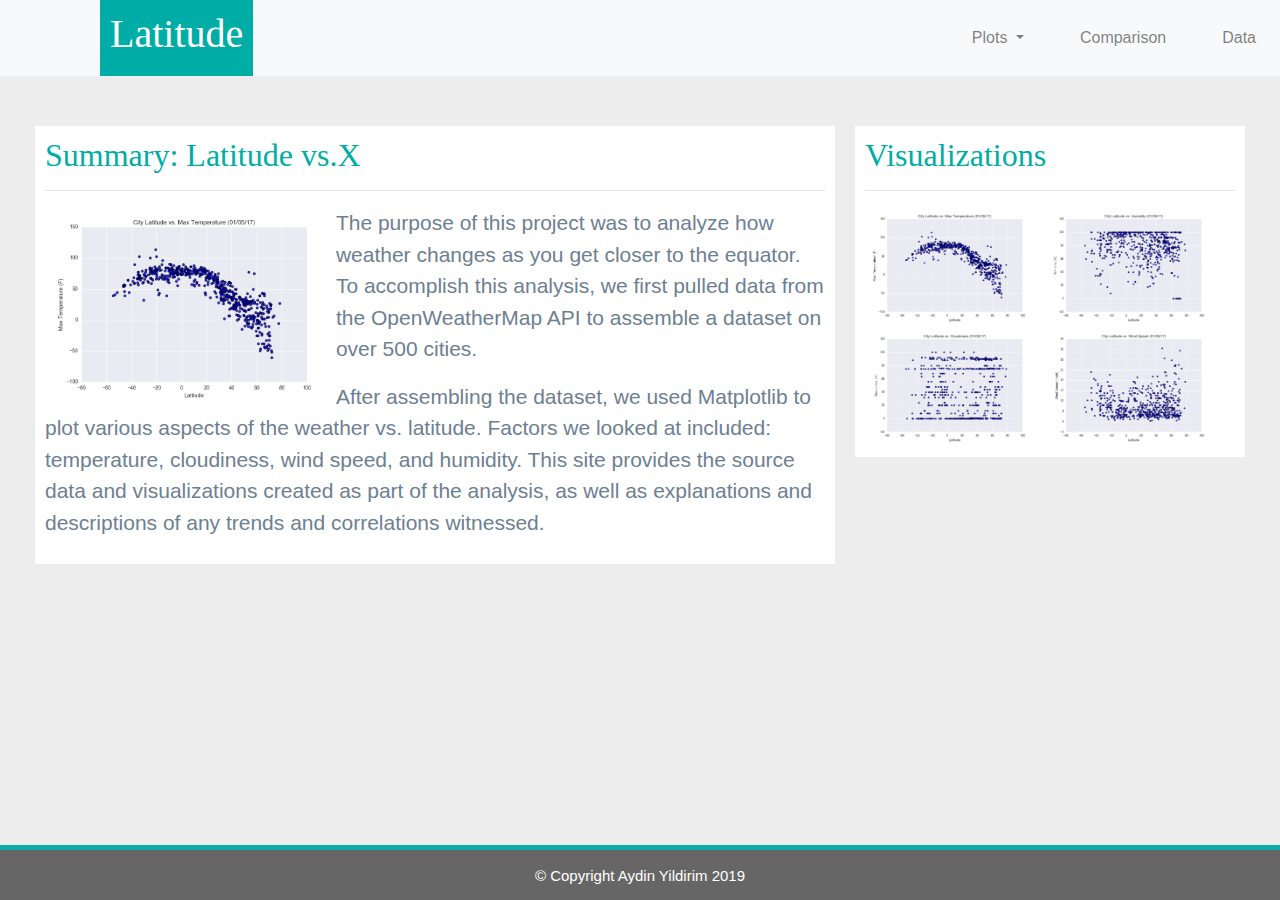
<file: index.html>
<!DOCTYPE html>
<html lang="en-us">

<head>

  <meta charset="UTF-8">
  <title>Latitude - Weather Research</title>

  <!-- Bring in our bootstrap stylesheet -->
  <link rel="stylesheet" href="https://stackpath.bootstrapcdn.com/bootstrap/4.3.1/css/bootstrap.min.css" integrity="sha384-ggOyR0iXCbMQv3Xipma34MD+dH/1fQ784/j6cY/iJTQUOhcWr7x9JvoRxT2MZw1T" crossorigin="anonymous">  <link rel="stylesheet" href="style.css">

  <link rel="stylesheet" href="style.css">
</head>

<body>
          <nav class="navbar navbar-expand-lg navbar-light bg-light">
              <a class="navbar-brand" href="index.html"><h1>Latitude</h1></a>
              <button class="navbar-toggler" type="button" data-toggle="collapse" data-target="#navbarSupportedContent" aria-controls="navbarSupportedContent" aria-expanded="false" aria-label="Toggle navigation">
                <span class="navbar-toggler-icon"></span>
              </button>
            
              <div class="collapse navbar-collapse" id="navbarSupportedContent"></div>
            
                <ul class="navbar-nav mr-auto">
                  
                  <li class="nav-item dropdown">
                    <a class="nav-link dropdown-toggle" href="#" id="navbarDropdown" role="button" data-toggle="dropdown" aria-haspopup="true" aria-expanded="false">
                      Plots
                    <div class="dropdown-menu" aria-labelledby="dropdownMenuButton">
                        <a class="dropdown-item" href="maxtemperature.html">Max Temperature</a>
                        <a class="dropdown-item" href="humidity.html">Humidity</a>
                        <a class="dropdown-item" href="cloudiness.html">Cloudiness</a>
                        <a class="dropdown-item" href="windspeed.html">Wind Speed</a>
                    </div>
                    </li>
                
                
                <ul class="nav-item">
                  <a class="nav-link" href="comparison.html">Comparison</a>
                </ul>
                <ul class="nav-item">
                    <a class="nav-link" href="data.html">Data</a>
                </ul>
              </ul>
            </div>
          </nav>
    <!-- Our columns function in rows. -->
    <div class="row">

      <!-- Columns have 12 areas of width to work with. -->

      <!-- One third of screen (8/12) -->
      <div class="col-md-8">
          <div class="box">
            <h2>Summary: Latitude vs.X</h2>
            <hr>
            <!-- This is column 1 of 3 -->
            <img src="Resources/assets/images/Fig1.png" height="200" class="image_w" alt=""/>

            <p>The purpose of this project was to analyze how weather changes as you get closer to the equator. To accomplish this analysis, we first pulled data from the OpenWeatherMap API to assemble a dataset on over 500 cities.</P>
            <p>After assembling the dataset, we used Matplotlib to plot various aspects of the weather vs. latitude. Factors we looked at included:  temperature, cloudiness, wind speed, and humidity. This site provides the source data and visualizations created as part of the analysis, as well as explanations and descriptions of any trends and correlations witnessed.</p>
            
          </div>
    </div>
      <!-- One third of screen (4/12) -->
     
      <div class="col-4">
        <div class="box">
        <h2>Visualizations</h2>
        <hr>
        <img src="Resources/assets/images/Fig1.png" height="120" alt="visualtion1">
        <img src="Resources/assets/images/Fig2.png" height="120" alt="visualtion2">
        <img src="Resources/assets/images/Fig3.png" height="120" alt="visualtion3">
        <img src="Resources/assets/images/Fig4.png" height="120" alt="visualtion4">
      </div>
    </div>
     
    </div>

  </div>



  </div>
  <script src="https://code.jquery.com/jquery-3.3.1.slim.min.js" integrity="sha384-q8i/X+965DzO0rT7abK41JStQIAqVgRVzpbzo5smXKp4YfRvH+8abtTE1Pi6jizo" crossorigin="anonymous"></script>
  <script src="https://cdnjs.cloudflare.com/ajax/libs/popper.js/1.14.7/umd/popper.min.js" integrity="sha384-UO2eT0CpHqdSJQ6hJty5KVphtPhzWj9WO1clHTMGa3JDZwrnQq4sF86dIHNDz0W1" crossorigin="anonymous"></script>
  <script src="https://stackpath.bootstrapcdn.com/bootstrap/4.3.1/js/bootstrap.min.js" integrity="sha384-JjSmVgyd0p3pXB1rRibZUAYoIIy6OrQ6VrjIEaFf/nJGzIxFDsf4x0xIM+B07jRM" crossorigin="anonymous"></script>

  <footer>
    <div class="footer"> &copy; Copyright Aydin Yildirim 2019</div>
  </footer>

</body>


</html>
</file>
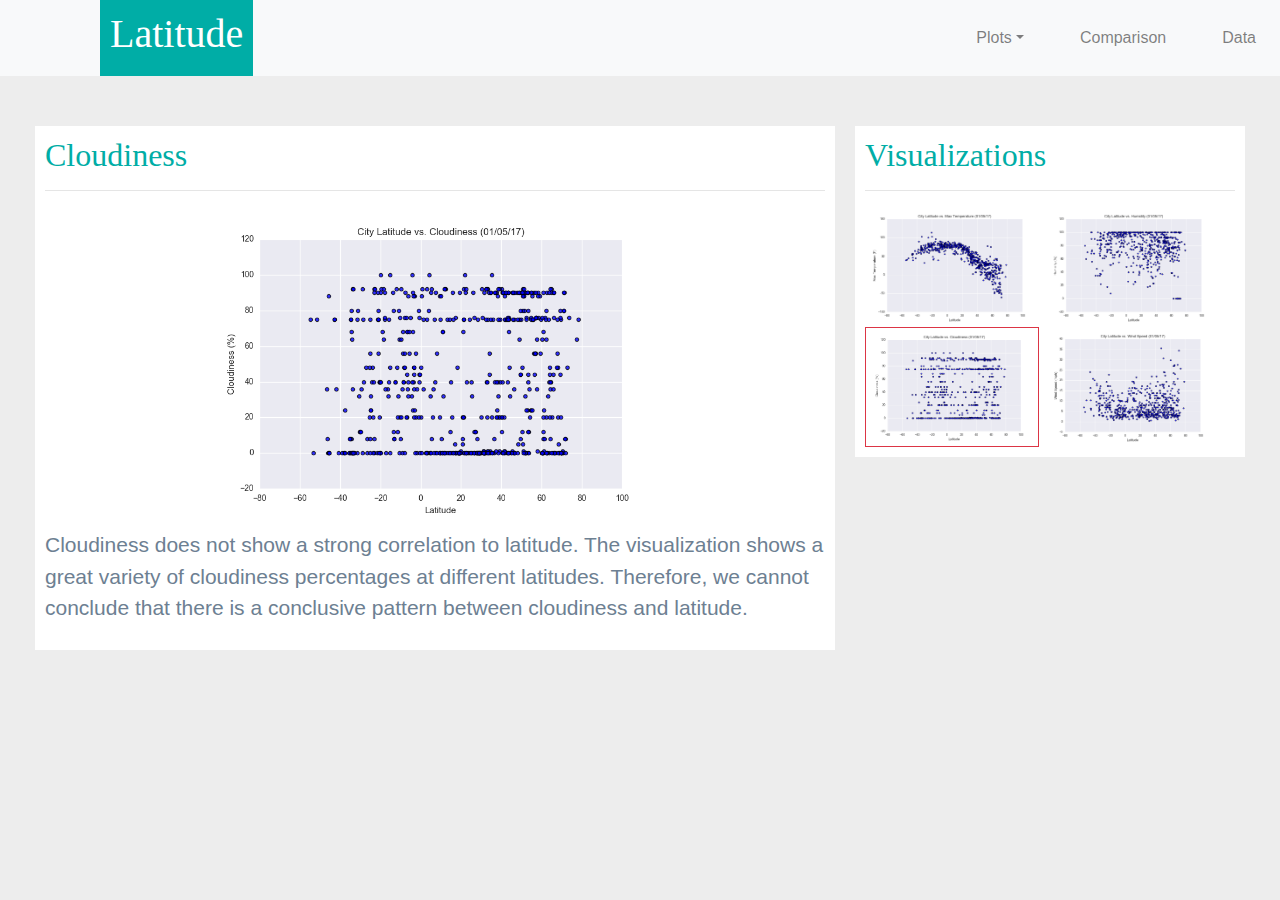
<file: cloudiness.html>
<!DOCTYPE html>
<html lang="en-us">

<head>

  <meta charset="UTF-8">
  <title>Latitude vs Cloudiness</title>

  <!-- Bring in our bootstrap stylesheet -->
  <link rel="stylesheet" href="https://stackpath.bootstrapcdn.com/bootstrap/4.3.1/css/bootstrap.min.css" integrity="sha384-ggOyR0iXCbMQv3Xipma34MD+dH/1fQ784/j6cY/iJTQUOhcWr7x9JvoRxT2MZw1T" crossorigin="anonymous">  <link rel="stylesheet" href="style.css">

  <link rel="stylesheet" href="style.css">
</head>

<body>
          <nav class="navbar navbar-expand-lg navbar-light bg-light">
              <a class="navbar-brand" href="index.html"><h1>Latitude</h1></a>
              <button class="navbar-toggler" type="button" data-toggle="collapse" data-target="#navbarSupportedContent" aria-controls="navbarSupportedContent" aria-expanded="false" aria-label="Toggle navigation">
                <span class="navbar-toggler-icon"></span>
              </button>
            
              <div class="collapse navbar-collapse" id="navbarSupportedContent"></div>
            
                <ul class="navbar-nav mr-auto">
                  
                  <li class="nav-item dropdown">


                      

                    <a class="nav-link dropdown-toggle" id="navbarDropdown" data-toggle="dropdown" aria-haspopup="true" aria-expanded="false">
                      Plots</a>
                    <div class="dropdown-menu" aria-labelledby="dropdownMenuButton">
                        <a class="dropdown-item" href="maxtemperature.html">Max Temperature</a>
                        <a class="dropdown-item" href="humidity.html">Humidity</a>
                        <a class="dropdown-item" href="cloudiness.html">Cloudiness</a>
                        <a class="dropdown-item" href="windspeed.html">Wind Speed</a>
                    </div>
                    </li>
                
                
                <ul class="nav-item">
                  <a class="nav-link" href="comparison.html">Comparison</a>
                </ul>
                <ul class="nav-item">
                    <a class="nav-link" href="data.html">Data</a>
                </ul>
              </ul>
            
          </nav>
    <!-- Our columns function in rows. -->
    <div class="row">

      <!-- Columns have 12 areas of width to work with. -->

      <!-- One third of screen (8/12) -->
      <div class="col-md-8">
          <div class="box">
            <h2>Cloudiness</h2>
            <hr>
            <!-- This is column 1 of 3 -->
            <img src="Resources/assets/images/Fig3.png" class="imgage" alt="Max Temperature" />
            <p>Cloudiness does not show a strong correlation to latitude. The visualization shows a great variety of cloudiness percentages at different latitudes. Therefore, we cannot conclude that there is a conclusive pattern between cloudiness and latitude.</p>

          </div>
    </div>
      <!-- One third of screen (4/12) -->
     
      <div class="col-4">
        <div class="box">
        <h2>Visualizations</h2>
        <hr>
        <img src="Resources/assets/images/Fig1.png" height="120" alt="visualtion1" >
        <img src="Resources/assets/images/Fig2.png" height="120" alt="visualtion2" >
        <img src="Resources/assets/images/Fig3.png" height="120" alt="visualtion3" class="border border-danger">
        <img src="Resources/assets/images/Fig4.png" height="120" alt="visualtion4">
      </div>
    </div>
     
    </div>

  </div>



  </div>
  <script src="https://code.jquery.com/jquery-3.3.1.slim.min.js" integrity="sha384-q8i/X+965DzO0rT7abK41JStQIAqVgRVzpbzo5smXKp4YfRvH+8abtTE1Pi6jizo" crossorigin="anonymous"></script>
  <script src="https://cdnjs.cloudflare.com/ajax/libs/popper.js/1.14.7/umd/popper.min.js" integrity="sha384-UO2eT0CpHqdSJQ6hJty5KVphtPhzWj9WO1clHTMGa3JDZwrnQq4sF86dIHNDz0W1" crossorigin="anonymous"></script>
  <script src="https://stackpath.bootstrapcdn.com/bootstrap/4.3.1/js/bootstrap.min.js" integrity="sha384-JjSmVgyd0p3pXB1rRibZUAYoIIy6OrQ6VrjIEaFf/nJGzIxFDsf4x0xIM+B07jRM" crossorigin="anonymous"></script>
</body>

</html>
</file>
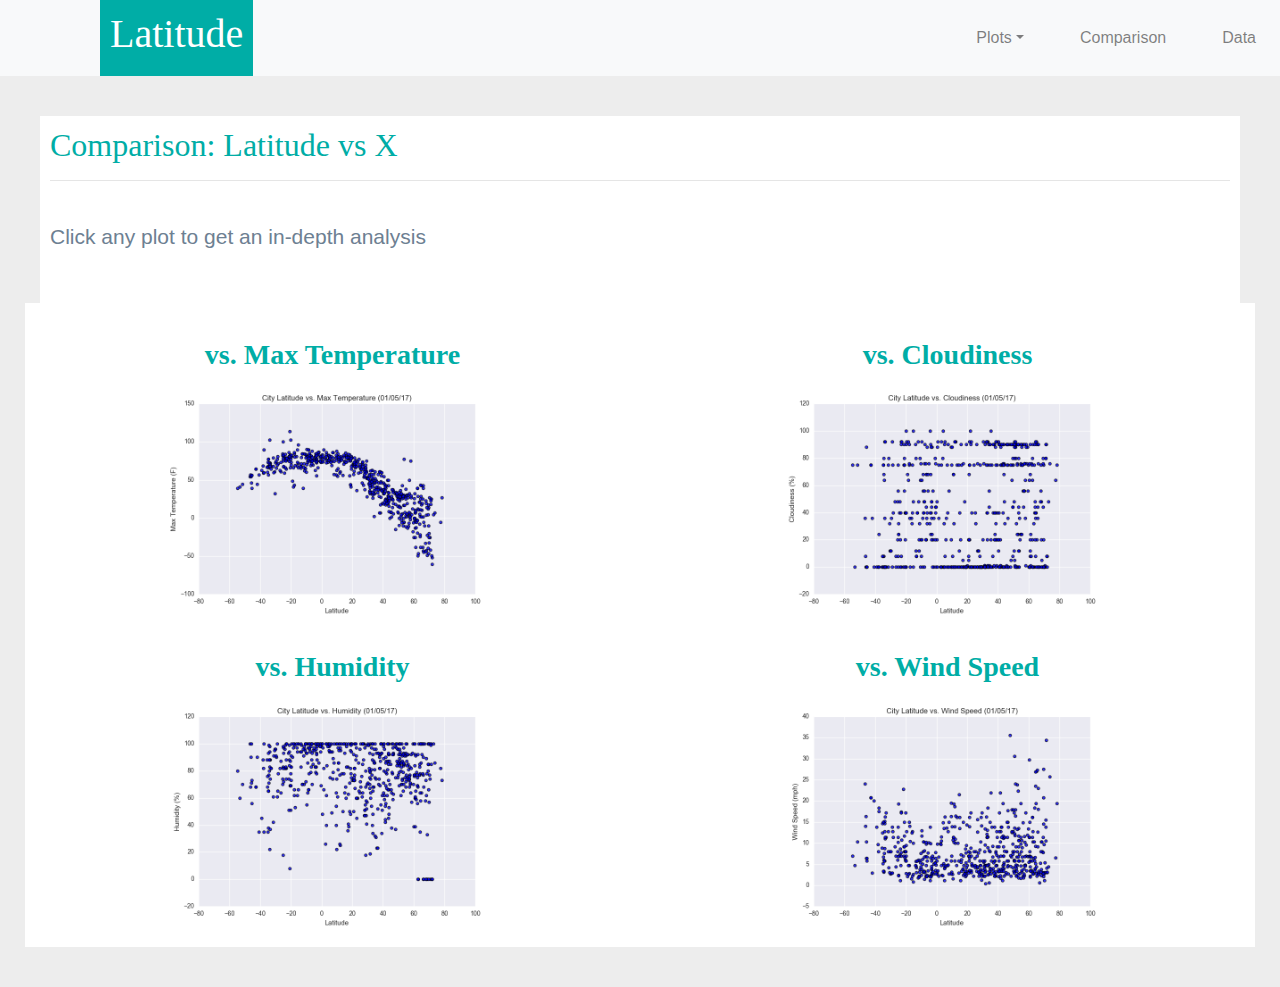
<file: Comparison Latitude vs X.html>
<html lang="en-us">

<head>

  <meta charset="UTF-8">
  <title>Latitude - Comparison</title>

  <!-- Bring in our bootstrap stylesheet -->
  <link rel="stylesheet" href="https://stackpath.bootstrapcdn.com/bootstrap/4.3.1/css/bootstrap.min.css" integrity="sha384-ggOyR0iXCbMQv3Xipma34MD+dH/1fQ784/j6cY/iJTQUOhcWr7x9JvoRxT2MZw1T" crossorigin="anonymous">  <link rel="stylesheet" href="style.css">

  <link rel="stylesheet" href="style.css">
</head>

<body>
          <nav class="navbar navbar-expand-lg navbar-light bg-light">
              <a class="navbar-brand" href="index.html"><h1>Latitude</h1></a>
              <button class="navbar-toggler" type="button" data-toggle="collapse" data-target="#navbarSupportedContent" aria-controls="navbarSupportedContent" aria-expanded="false" aria-label="Toggle navigation">
                <span class="navbar-toggler-icon"></span>
              </button>
            
              <div class="collapse navbar-collapse" id="navbarSupportedContent"></div>
            
                <ul class="navbar-nav mr-auto">
                  
                  <li class="nav-item dropdown">


                      

                    <a class="nav-link dropdown-toggle" id="navbarDropdown" data-toggle="dropdown" aria-haspopup="true" aria-expanded="false">
                      Plots</a>
                    <div class="dropdown-menu" aria-labelledby="dropdownMenuButton">
                        <a class="dropdown-item" href="maxtemperature.html">Max Temperature</a>
                        <a class="dropdown-item" href="humidity.html">Humidity</a>
                        <a class="dropdown-item" href="cloudiness.html">Cloudiness</a>
                        <a class="dropdown-item" href="windspeed.html">Wind Speed</a>
                    </div>
                    </li>
                
                
                <ul class="nav-item">
                  <a class="nav-link" href="comparison.html">Comparison</a>
                </ul>
                <ul class="nav-item">
                    <a class="nav-link" href="data.html">Data</a>
                </ul>
              </ul>
            
          </nav>
 <!-- Our columns function in rows. -->
<div class="row">
    <div class="col-12">
        <div class="box">
          <h2>Comparison: Latitude vs X</h2>
          <hr>
          <br>
          <p> Click any plot to get an in-depth analysis</p>
          <br>
        </div>
    </div>
      
        <!-- Columns have 12 areas of width to work with. -->
  
        <!-- One third of screen (8/12) -->
        

        <div class="col-md-6">
                <div class="box">
                    <div><h3>vs. Max Temperature</h3>
                        <a href="maxtemperature.html">
                            <img src="Resources/assets/images/Fig1.png"  alt="visualtion1" class="imgage" ref="#">
                        </a>
                    </div>
                
                
                    <div><h3>vs. Humidity</h3>
                        <a href="humidity.html">
                        <img src="Resources/assets/images/Fig2.png"  alt="visualtion1" class="imgage" ref="#">
                        </a>
                    </div>
                </div>
            </div>
            <div class="col-md-6">
                        <div class="box">
                    <div><h3>vs. Cloudiness</h3>
                        <a href="cloudiness.html">
                        <img src="Resources/assets/images/Fig3.png"  alt="visualtion1" class="imgage" ref="#">
                        </a>    
                    </div>
                    <div><h3>vs. Wind Speed</h3>
                        <a href="windspeed.html">
                        <img src="Resources/assets/images/Fig4.png"  alt="visualtion1" class="imgage" ref="#">
                        </a>
                    </div>
                </div>
            </div>
          
        
</div>
    <script src="https://code.jquery.com/jquery-3.3.1.slim.min.js" integrity="sha384-q8i/X+965DzO0rT7abK41JStQIAqVgRVzpbzo5smXKp4YfRvH+8abtTE1Pi6jizo" crossorigin="anonymous"></script>
    <script src="https://cdnjs.cloudflare.com/ajax/libs/popper.js/1.14.7/umd/popper.min.js" integrity="sha384-UO2eT0CpHqdSJQ6hJty5KVphtPhzWj9WO1clHTMGa3JDZwrnQq4sF86dIHNDz0W1" crossorigin="anonymous"></script>
    <script src="https://stackpath.bootstrapcdn.com/bootstrap/4.3.1/js/bootstrap.min.js" integrity="sha384-JjSmVgyd0p3pXB1rRibZUAYoIIy6OrQ6VrjIEaFf/nJGzIxFDsf4x0xIM+B07jRM" crossorigin="anonymous"></script>
  </body>
  
  </html>
</file>
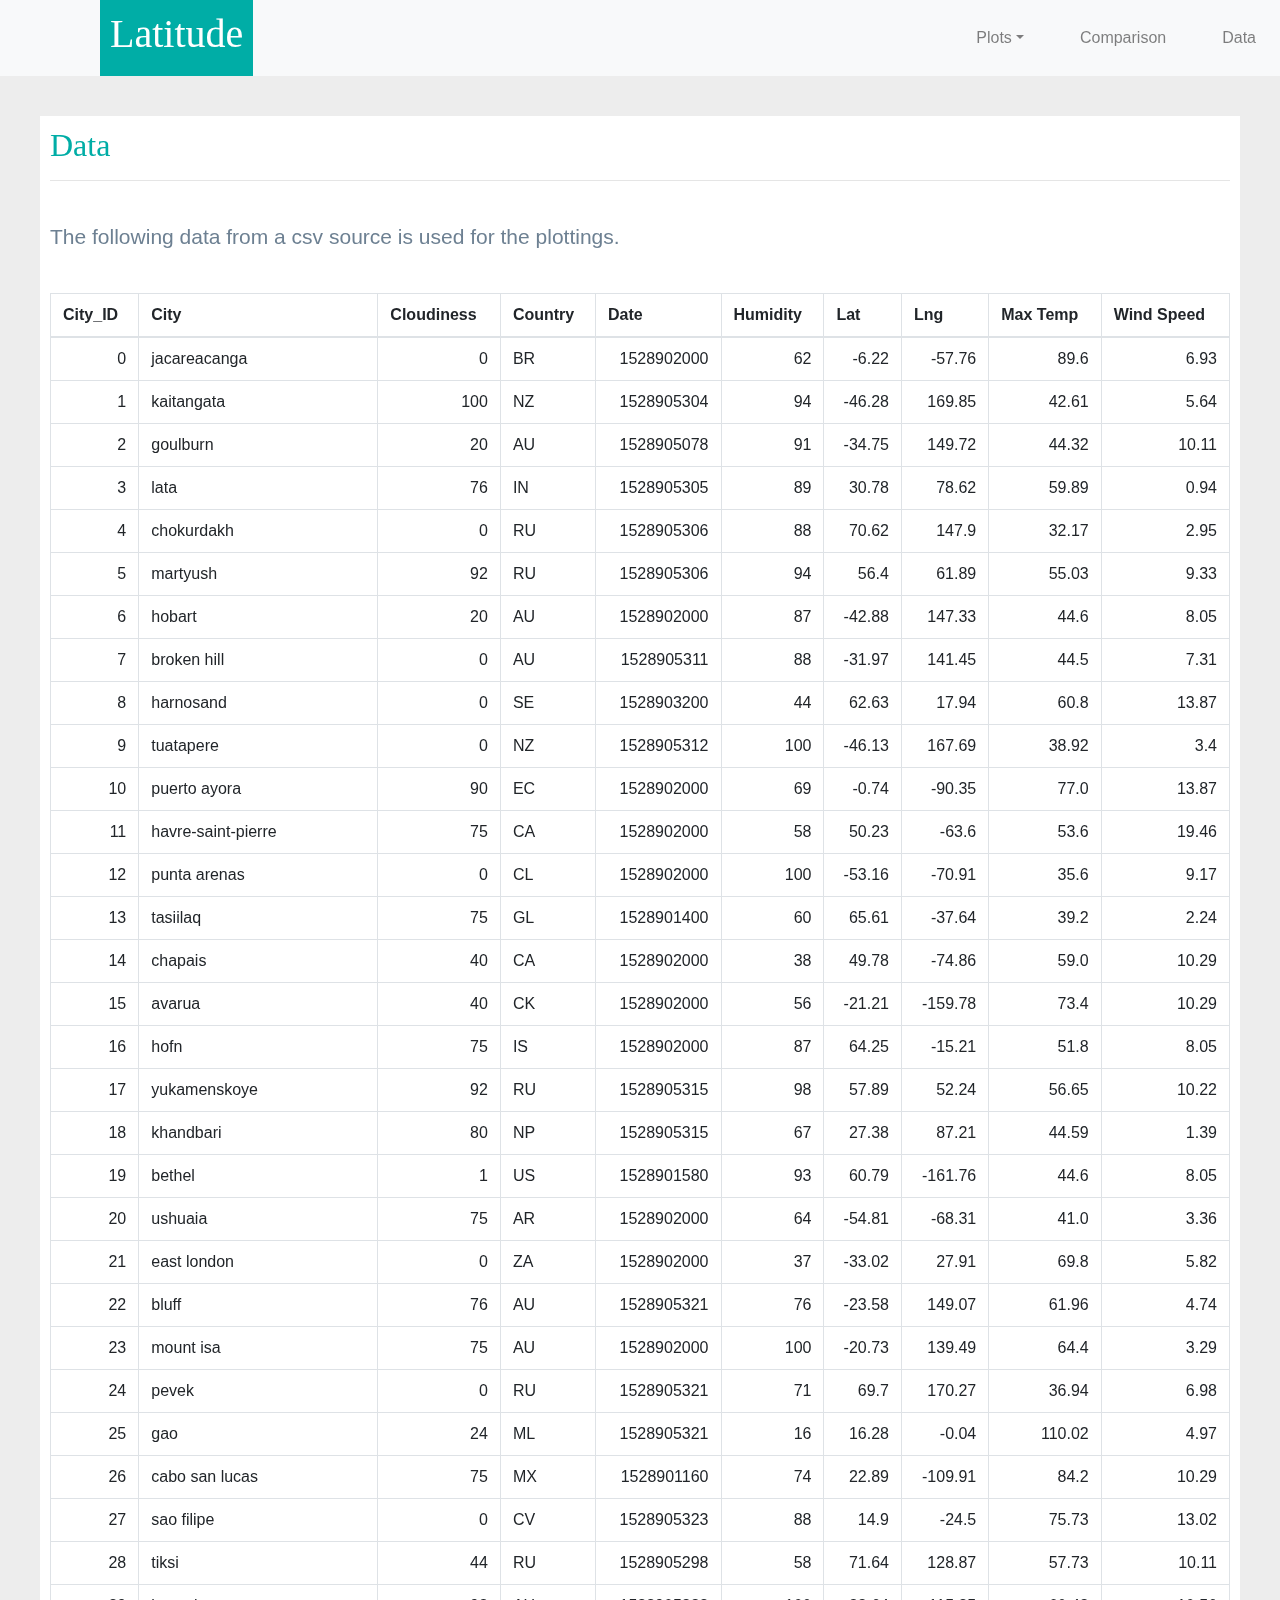
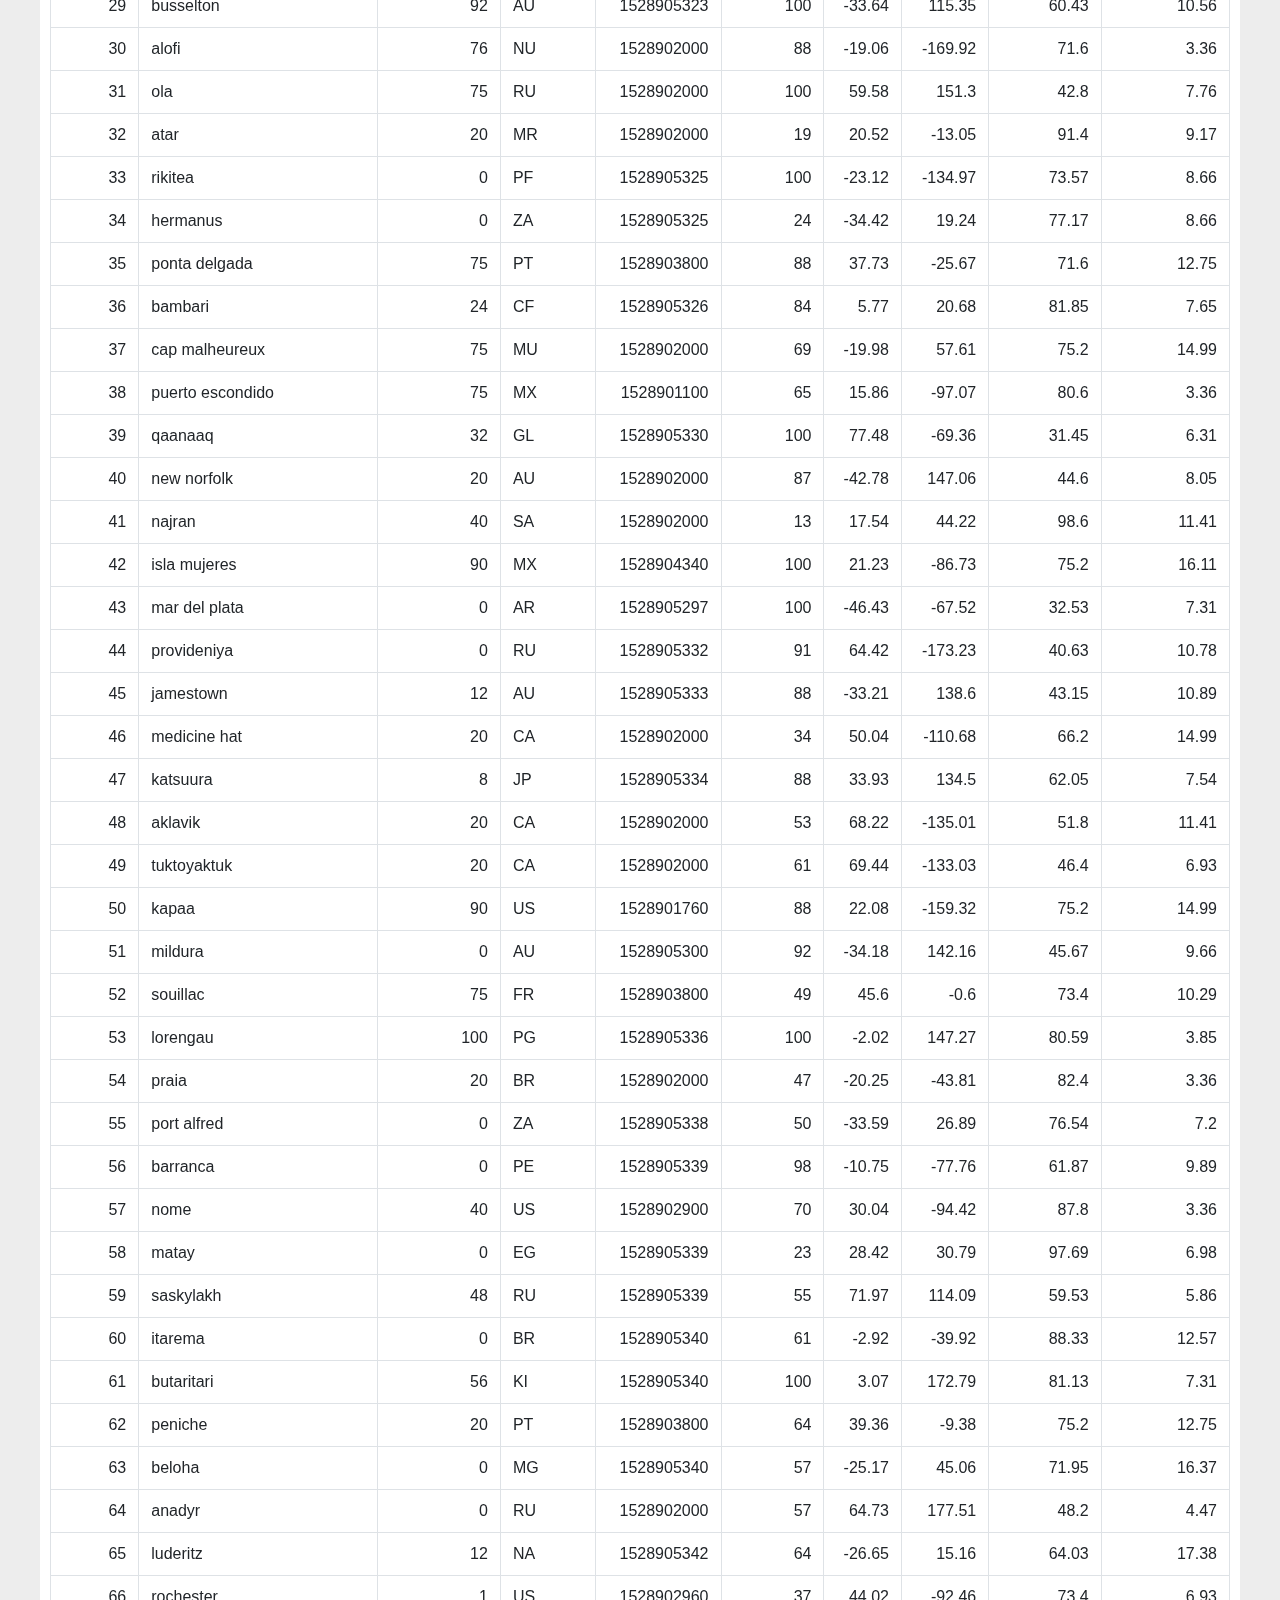
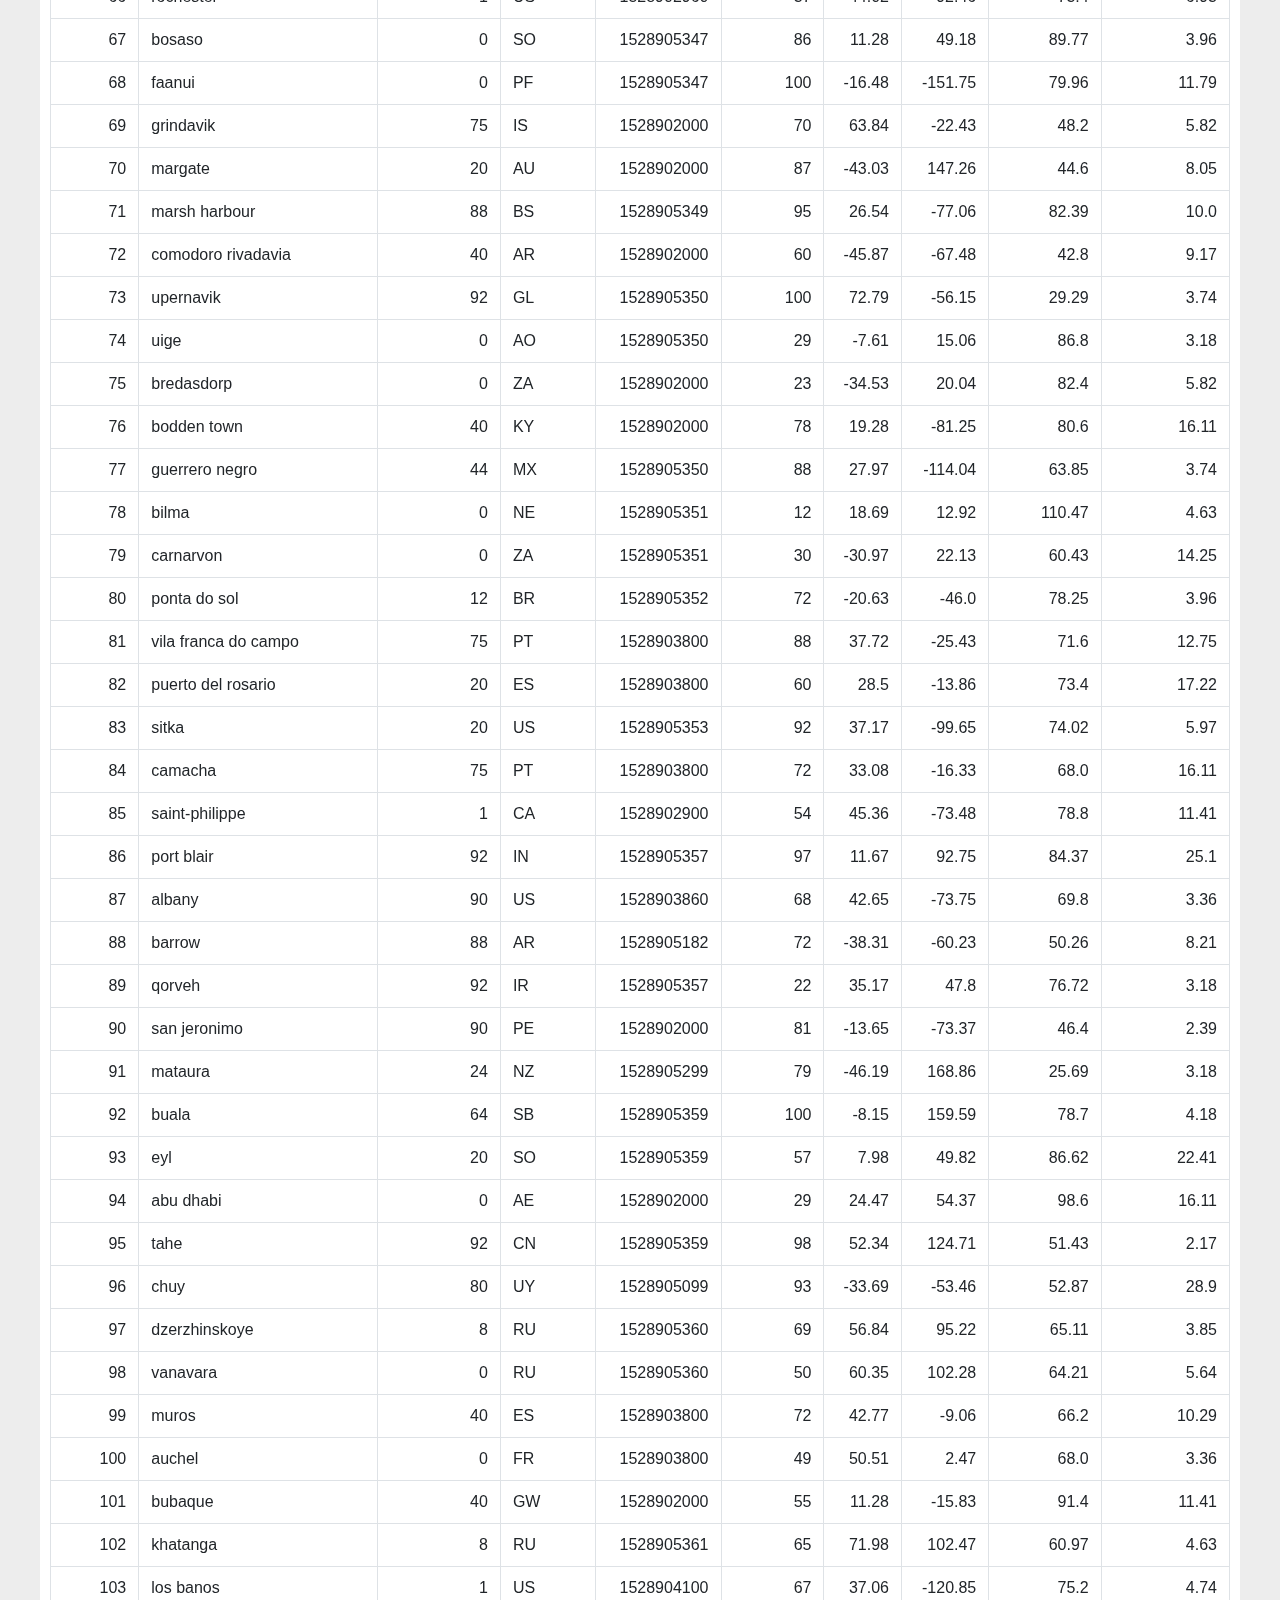
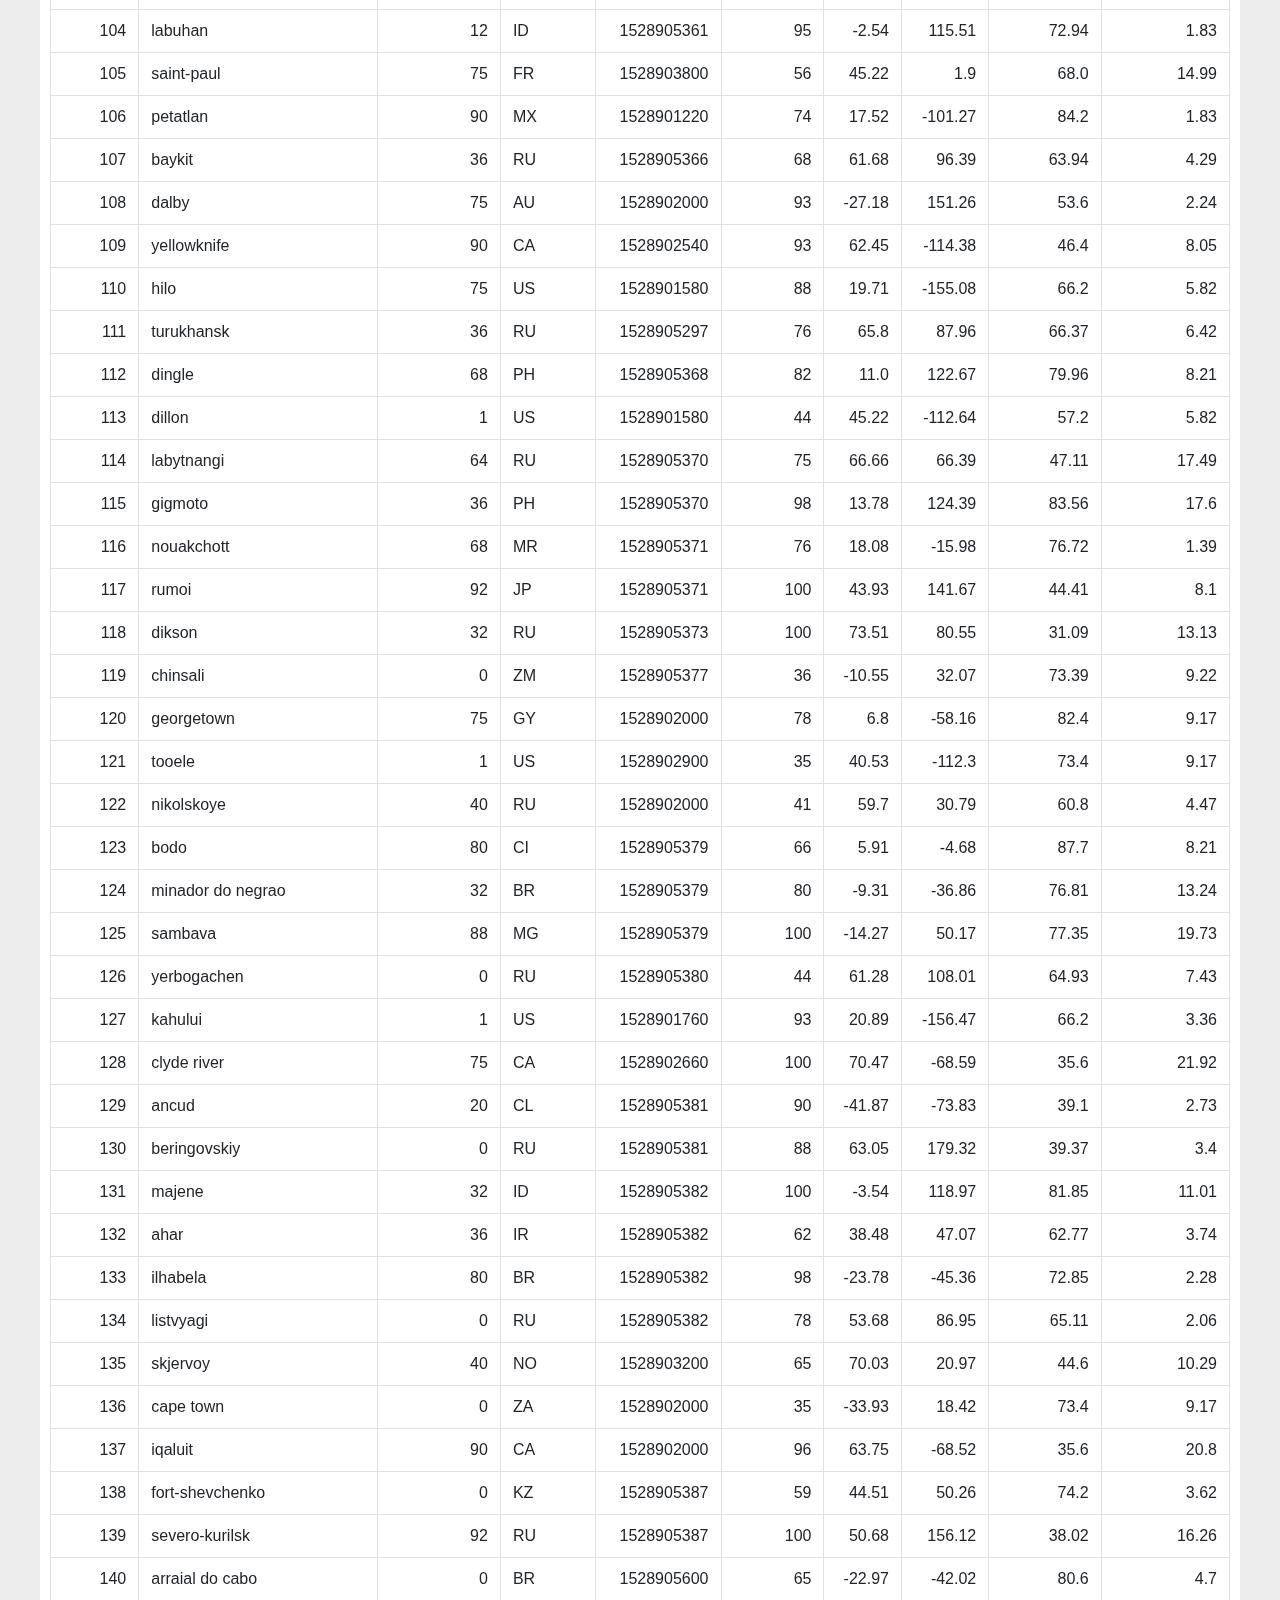
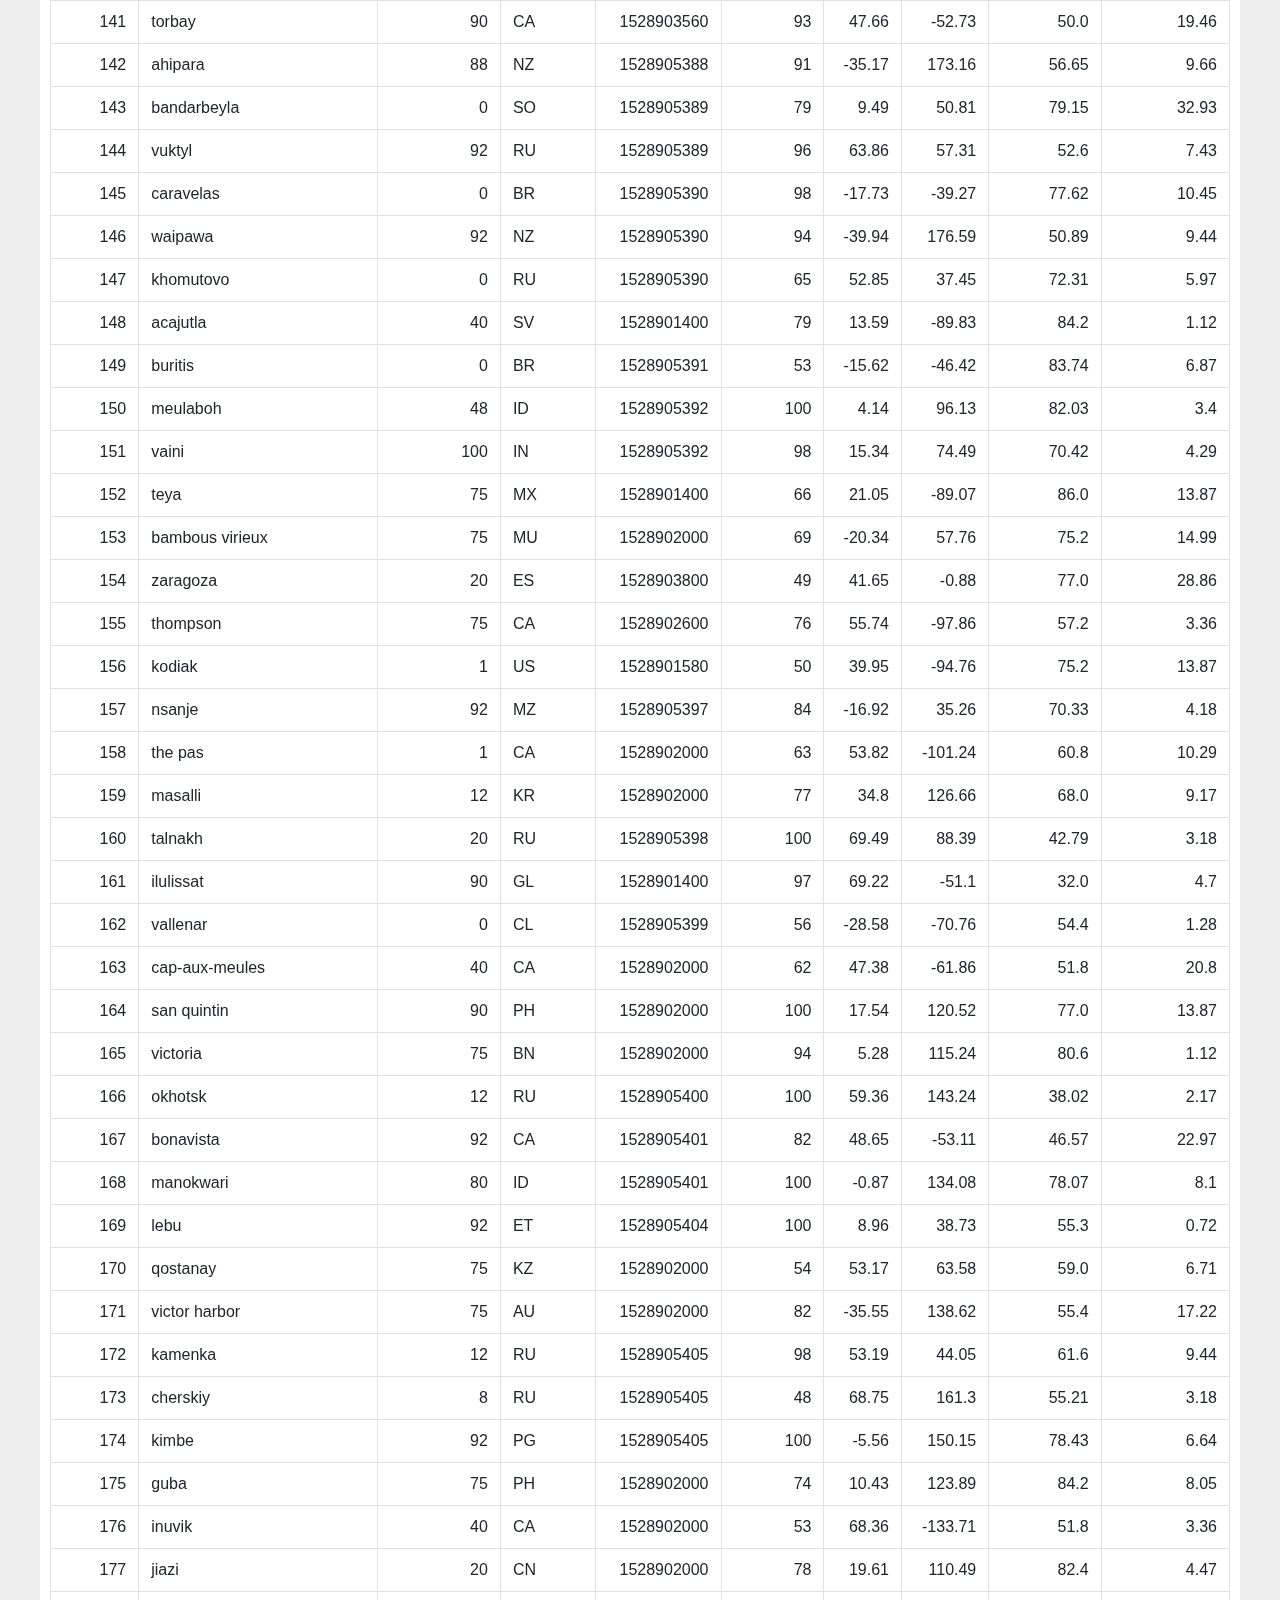
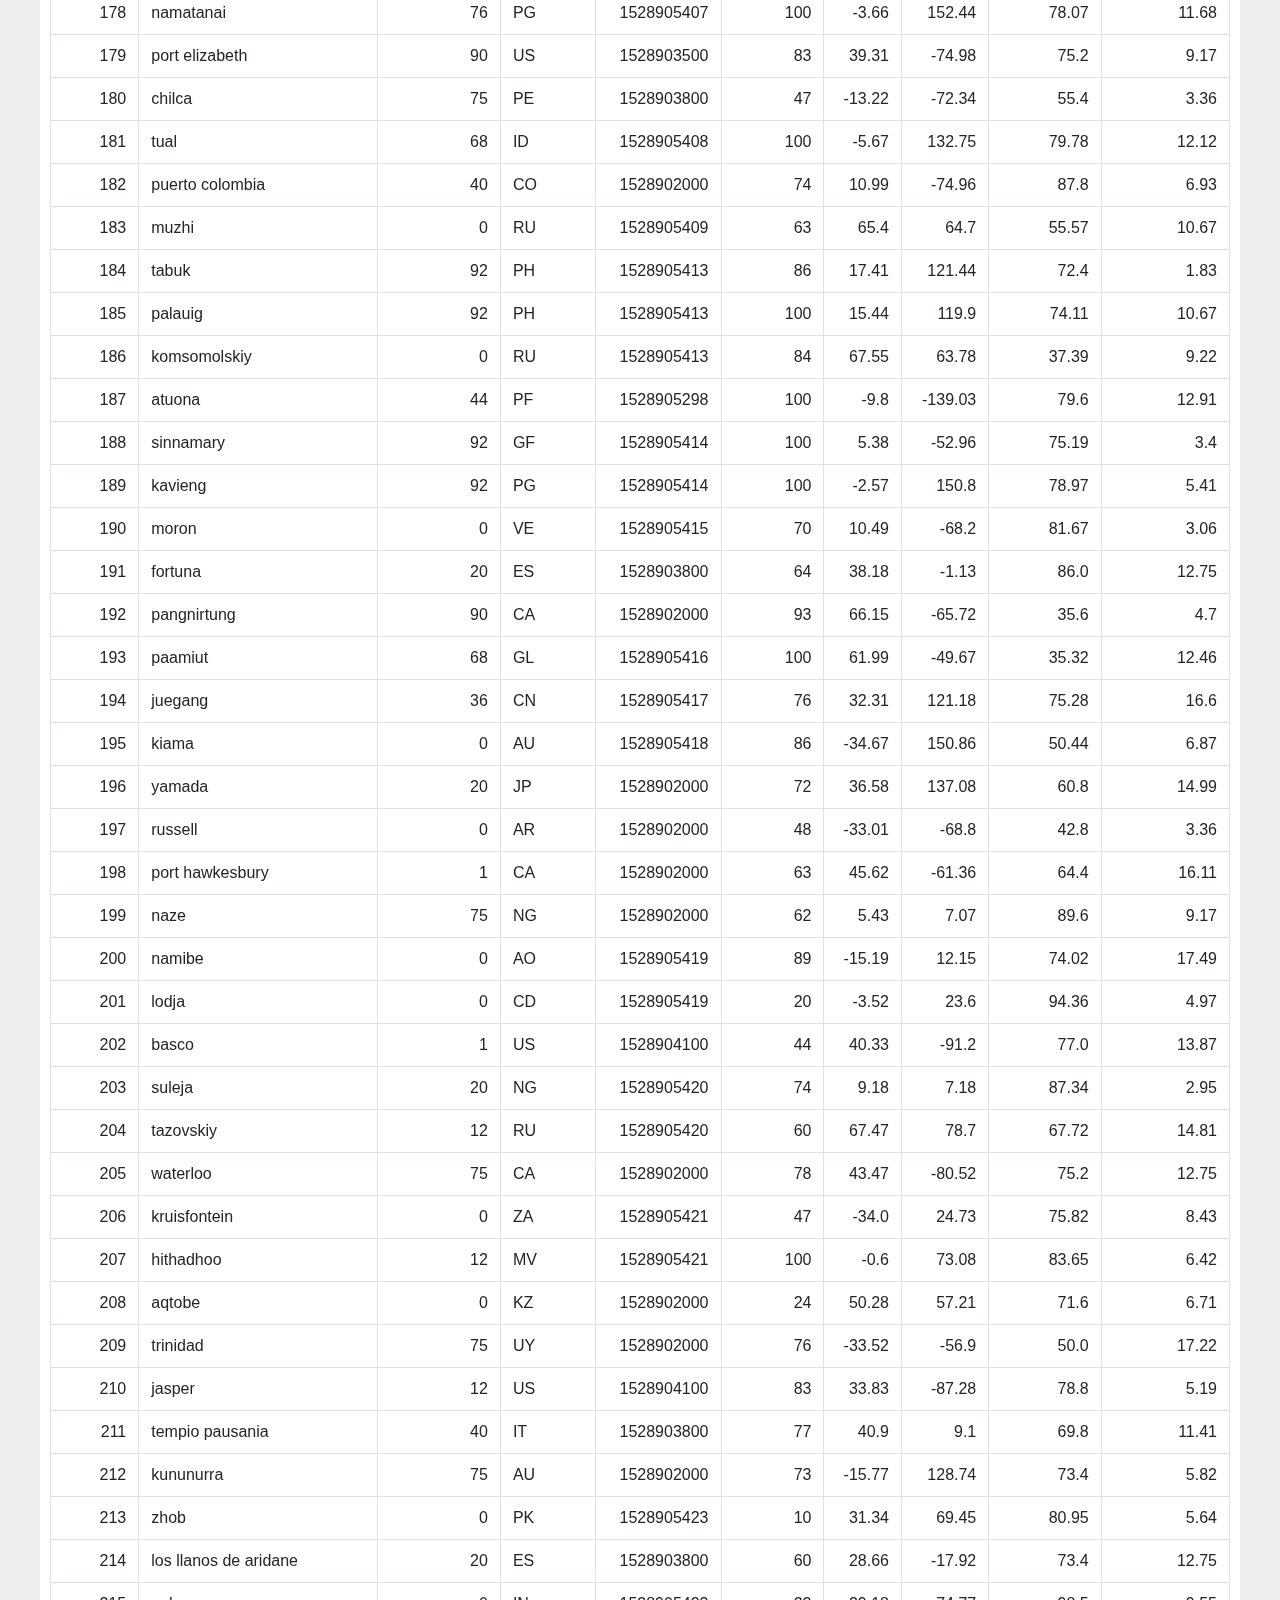
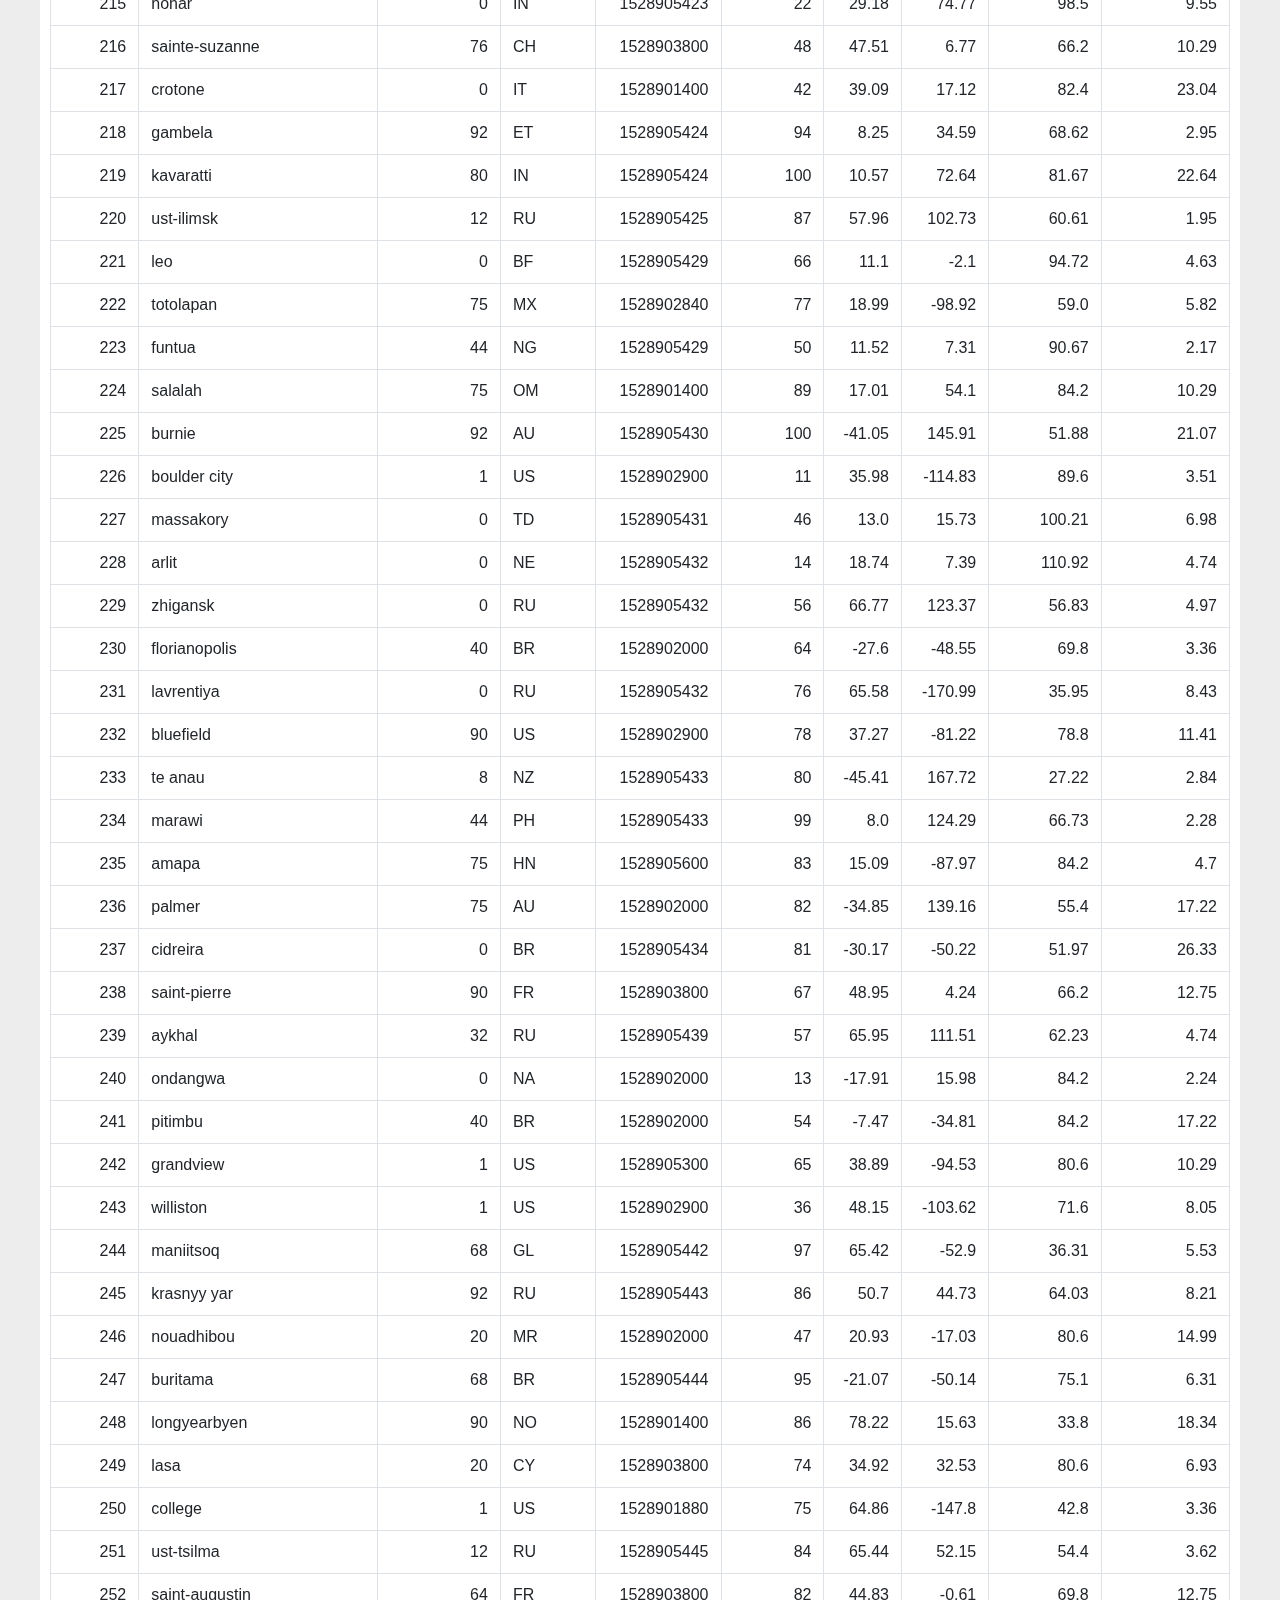
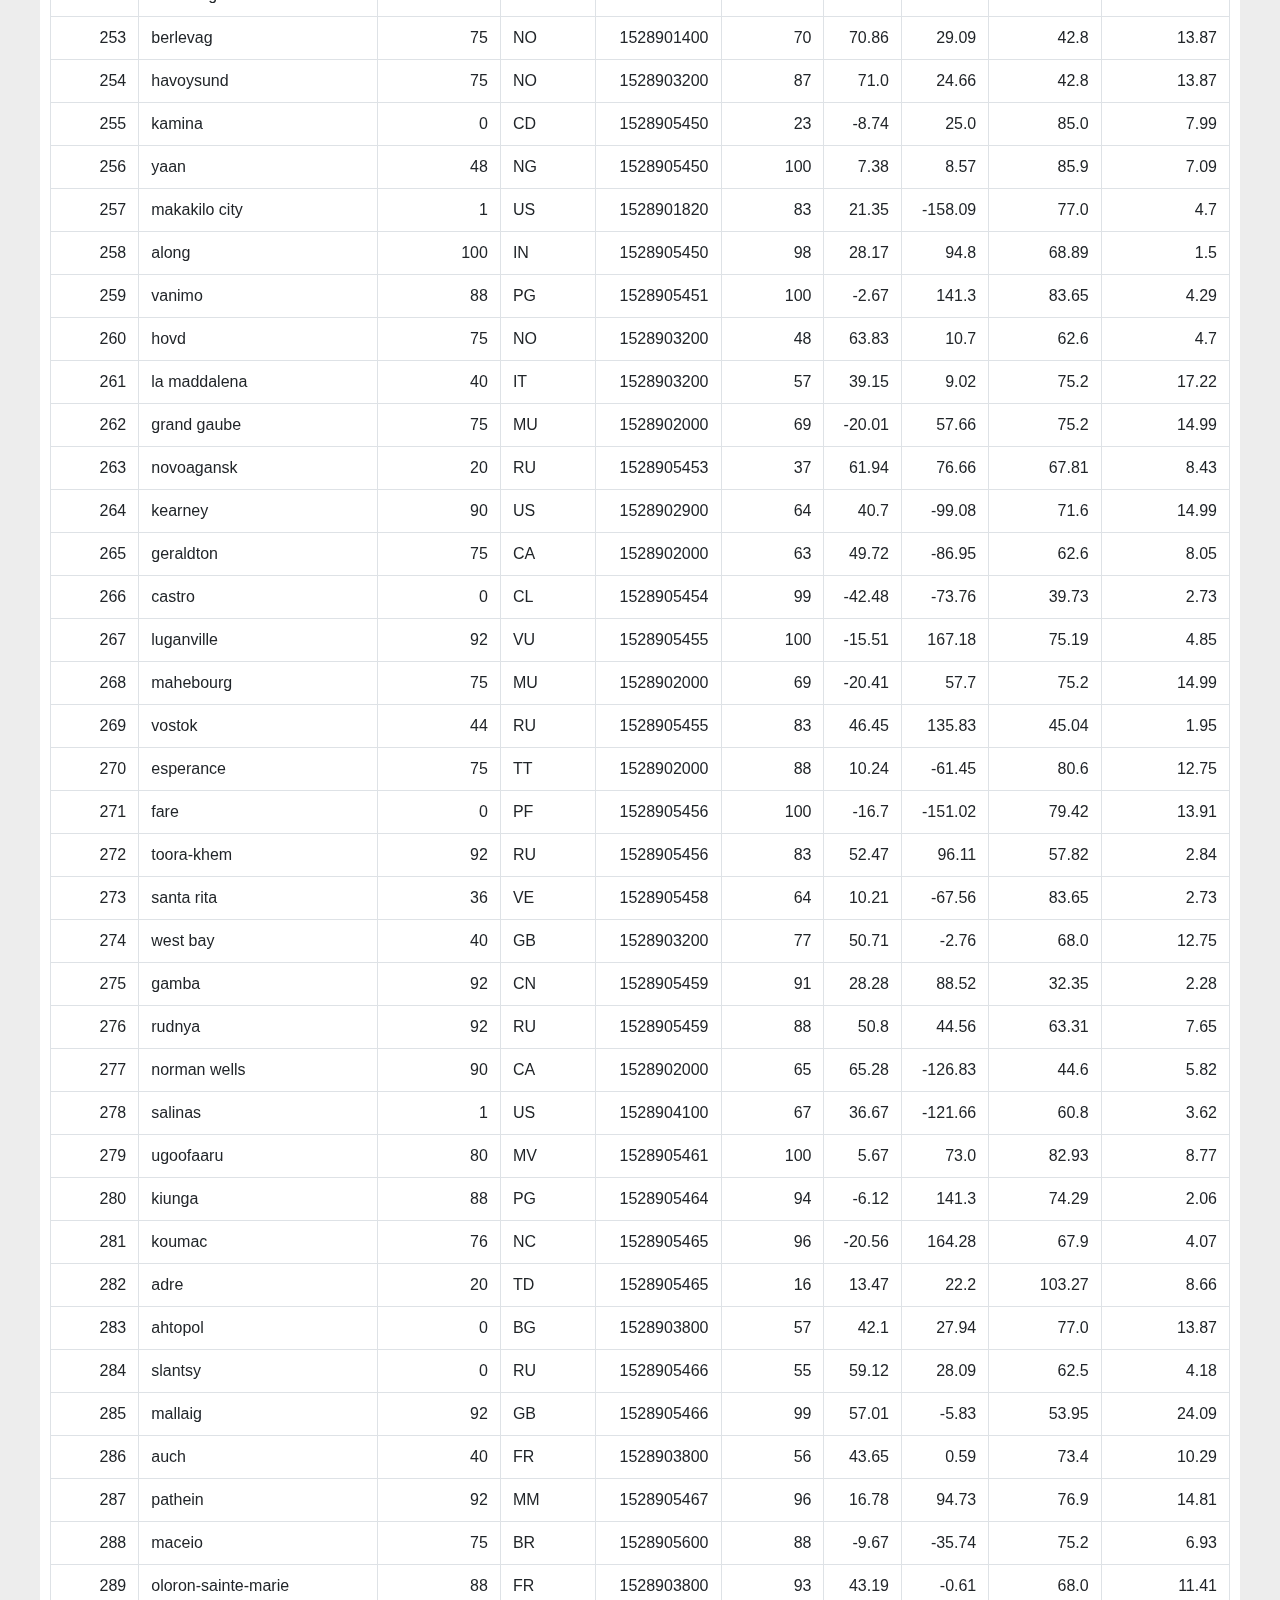
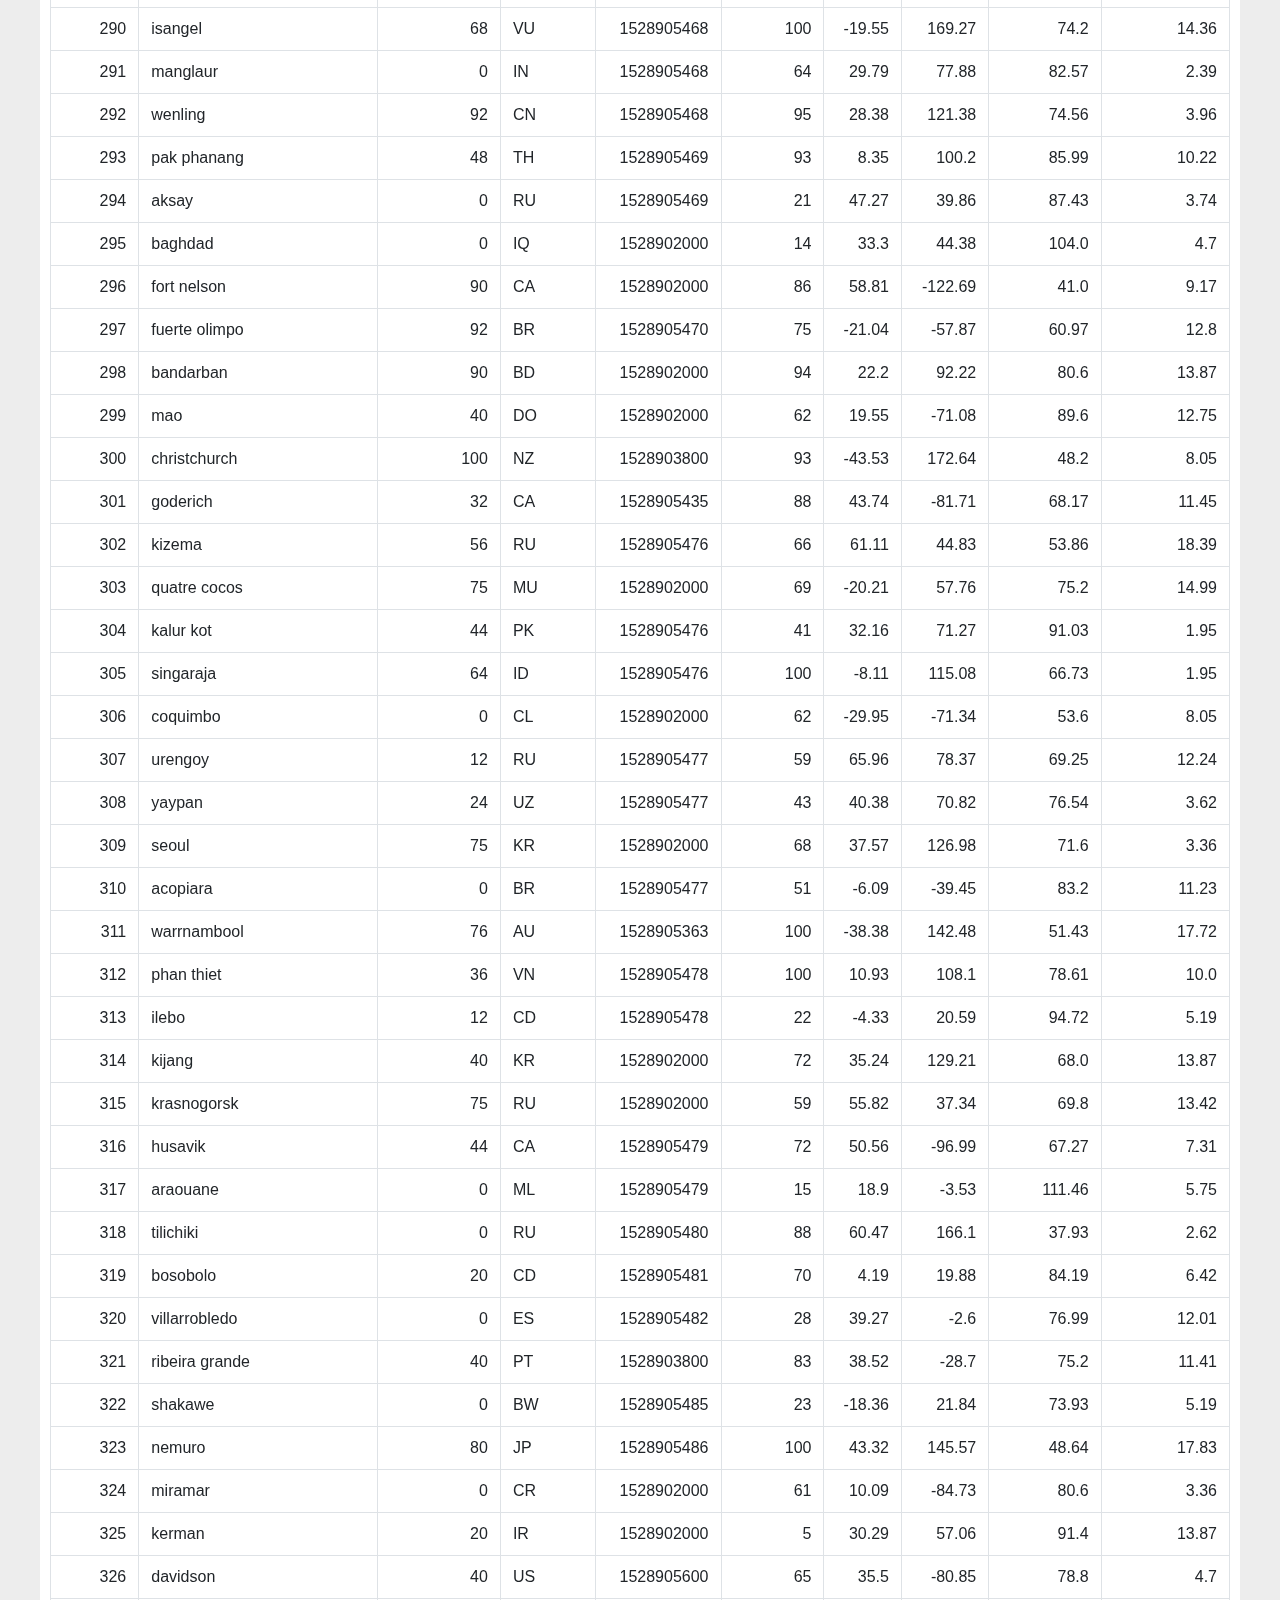
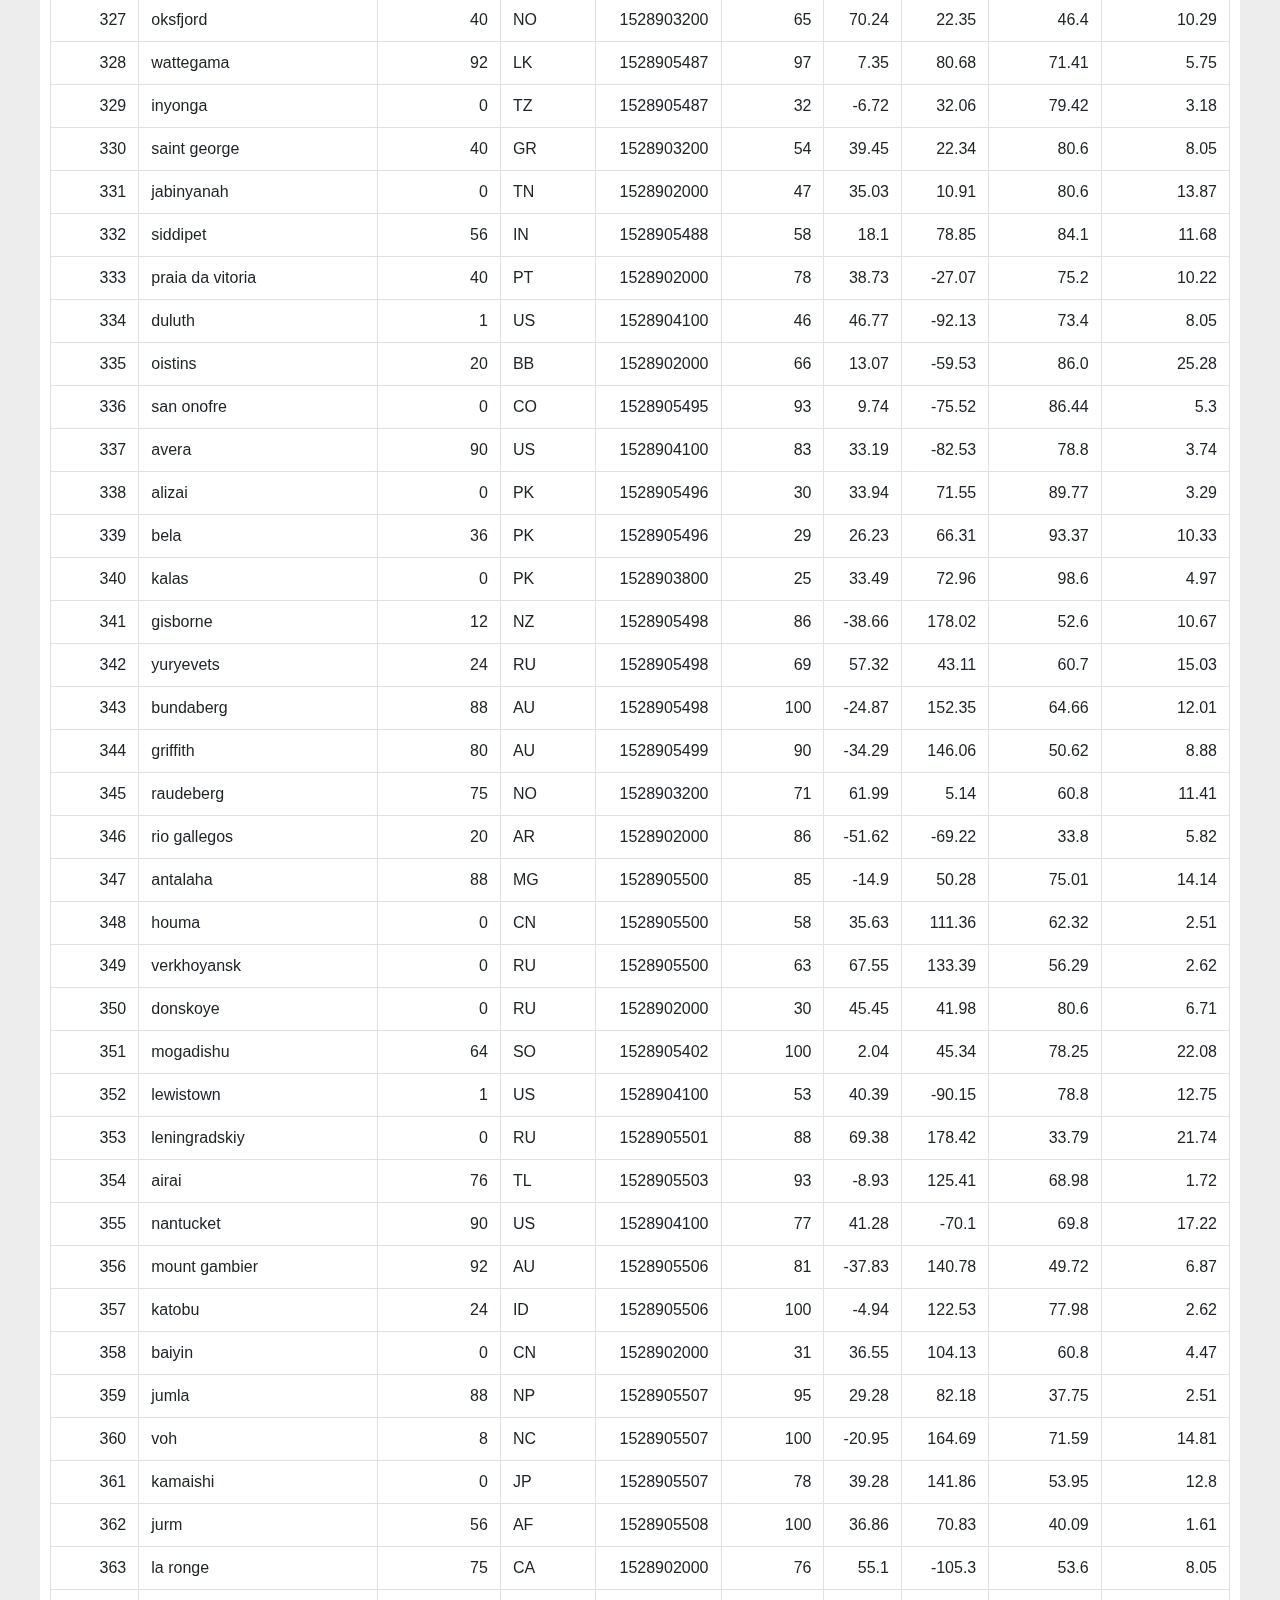
<file: data.html>
<html lang="en-us">

<head>

  <meta charset="UTF-8">
  <title>Data Page</title>

  <!-- Bring in our bootstrap stylesheet -->
  <link rel="stylesheet" href="https://stackpath.bootstrapcdn.com/bootstrap/4.3.1/css/bootstrap.min.css" integrity="sha384-ggOyR0iXCbMQv3Xipma34MD+dH/1fQ784/j6cY/iJTQUOhcWr7x9JvoRxT2MZw1T" crossorigin="anonymous">  <link rel="stylesheet" href="style.css">

  <link rel="stylesheet" href="style.css">
</head>

<body>
          <nav class="navbar navbar-expand-lg navbar-light bg-light">
              <a class="navbar-brand" href="index.html"><h1>Latitude</h1></a>
              <button class="navbar-toggler" type="button" data-toggle="collapse" data-target="#navbarSupportedContent" aria-controls="navbarSupportedContent" aria-expanded="false" aria-label="Toggle navigation">
                <span class="navbar-toggler-icon"></span>
              </button>
            
              <div class="collapse navbar-collapse" id="navbarSupportedContent"></div>
            
                <ul class="navbar-nav mr-auto">
                  
                  <li class="nav-item dropdown">


                      

                    <a class="nav-link dropdown-toggle" id="navbarDropdown" data-toggle="dropdown" aria-haspopup="true" aria-expanded="false">
                      Plots</a>
                    <div class="dropdown-menu" aria-labelledby="dropdownMenuButton">
                        <a class="dropdown-item" href="maxtemperature.html">Max Temperature</a>
                        <a class="dropdown-item" href="humidity.html">Humidity</a>
                        <a class="dropdown-item" href="cloudiness.html">Cloudiness</a>
                        <a class="dropdown-item" href="windspeed.html">Wind Speed</a>
                    </div>
                    </li>
                
                
                <ul class="nav-item">
                  <a class="nav-link" href="comparison.html">Comparison</a>
                </ul>
                <ul class="nav-item">
                    <a class="nav-link" href="data.html">Data</a>
                </ul>
              </ul>
            </div>
          </nav>
 <!-- Our columns function in rows. -->
 <div class="row">

        <!-- Columns have 12 areas of width to work with. -->
  
        <!-- One third of screen (8/12) -->
        <div class="col-md-12">
            <div class="box">
              <h2>Data</h2>
              <hr>
              <br>
              <p> The following data from a csv source is used for the plottings.</p>
              <br>
<table class="table table-bordered table-hover table-condensed">
    <thead><tr><th title="Field #1">City_ID</th>
    <th title="Field #2">City</th>
    <th title="Field #3">Cloudiness</th>
    <th title="Field #4">Country</th>
    <th title="Field #5">Date</th>
    <th title="Field #6">Humidity</th>
    <th title="Field #7">Lat</th>
    <th title="Field #8">Lng</th>
    <th title="Field #9">Max Temp</th>
    <th title="Field #10">Wind Speed</th>
    </tr></thead>
    <tbody><tr>
    <td align="right">0</td>
    <td>jacareacanga</td>
    <td align="right">0</td>
    <td>BR</td>
    <td align="right">1528902000</td>
    <td align="right">62</td>
    <td align="right">-6.22</td>
    <td align="right">-57.76</td>
    <td align="right">89.6</td>
    <td align="right">6.93</td>
    </tr>
    <tr>
    <td align="right">1</td>
    <td>kaitangata</td>
    <td align="right">100</td>
    <td>NZ</td>
    <td align="right">1528905304</td>
    <td align="right">94</td>
    <td align="right">-46.28</td>
    <td align="right">169.85</td>
    <td align="right">42.61</td>
    <td align="right">5.64</td>
    </tr>
    <tr>
    <td align="right">2</td>
    <td>goulburn</td>
    <td align="right">20</td>
    <td>AU</td>
    <td align="right">1528905078</td>
    <td align="right">91</td>
    <td align="right">-34.75</td>
    <td align="right">149.72</td>
    <td align="right">44.32</td>
    <td align="right">10.11</td>
    </tr>
    <tr>
    <td align="right">3</td>
    <td>lata</td>
    <td align="right">76</td>
    <td>IN</td>
    <td align="right">1528905305</td>
    <td align="right">89</td>
    <td align="right">30.78</td>
    <td align="right">78.62</td>
    <td align="right">59.89</td>
    <td align="right">0.94</td>
    </tr>
    <tr>
    <td align="right">4</td>
    <td>chokurdakh</td>
    <td align="right">0</td>
    <td>RU</td>
    <td align="right">1528905306</td>
    <td align="right">88</td>
    <td align="right">70.62</td>
    <td align="right">147.9</td>
    <td align="right">32.17</td>
    <td align="right">2.95</td>
    </tr>
    <tr>
    <td align="right">5</td>
    <td>martyush</td>
    <td align="right">92</td>
    <td>RU</td>
    <td align="right">1528905306</td>
    <td align="right">94</td>
    <td align="right">56.4</td>
    <td align="right">61.89</td>
    <td align="right">55.03</td>
    <td align="right">9.33</td>
    </tr>
    <tr>
    <td align="right">6</td>
    <td>hobart</td>
    <td align="right">20</td>
    <td>AU</td>
    <td align="right">1528902000</td>
    <td align="right">87</td>
    <td align="right">-42.88</td>
    <td align="right">147.33</td>
    <td align="right">44.6</td>
    <td align="right">8.05</td>
    </tr>
    <tr>
    <td align="right">7</td>
    <td>broken hill</td>
    <td align="right">0</td>
    <td>AU</td>
    <td align="right">1528905311</td>
    <td align="right">88</td>
    <td align="right">-31.97</td>
    <td align="right">141.45</td>
    <td align="right">44.5</td>
    <td align="right">7.31</td>
    </tr>
    <tr>
    <td align="right">8</td>
    <td>harnosand</td>
    <td align="right">0</td>
    <td>SE</td>
    <td align="right">1528903200</td>
    <td align="right">44</td>
    <td align="right">62.63</td>
    <td align="right">17.94</td>
    <td align="right">60.8</td>
    <td align="right">13.87</td>
    </tr>
    <tr>
    <td align="right">9</td>
    <td>tuatapere</td>
    <td align="right">0</td>
    <td>NZ</td>
    <td align="right">1528905312</td>
    <td align="right">100</td>
    <td align="right">-46.13</td>
    <td align="right">167.69</td>
    <td align="right">38.92</td>
    <td align="right">3.4</td>
    </tr>
    <tr>
    <td align="right">10</td>
    <td>puerto ayora</td>
    <td align="right">90</td>
    <td>EC</td>
    <td align="right">1528902000</td>
    <td align="right">69</td>
    <td align="right">-0.74</td>
    <td align="right">-90.35</td>
    <td align="right">77.0</td>
    <td align="right">13.87</td>
    </tr>
    <tr>
    <td align="right">11</td>
    <td>havre-saint-pierre</td>
    <td align="right">75</td>
    <td>CA</td>
    <td align="right">1528902000</td>
    <td align="right">58</td>
    <td align="right">50.23</td>
    <td align="right">-63.6</td>
    <td align="right">53.6</td>
    <td align="right">19.46</td>
    </tr>
    <tr>
    <td align="right">12</td>
    <td>punta arenas</td>
    <td align="right">0</td>
    <td>CL</td>
    <td align="right">1528902000</td>
    <td align="right">100</td>
    <td align="right">-53.16</td>
    <td align="right">-70.91</td>
    <td align="right">35.6</td>
    <td align="right">9.17</td>
    </tr>
    <tr>
    <td align="right">13</td>
    <td>tasiilaq</td>
    <td align="right">75</td>
    <td>GL</td>
    <td align="right">1528901400</td>
    <td align="right">60</td>
    <td align="right">65.61</td>
    <td align="right">-37.64</td>
    <td align="right">39.2</td>
    <td align="right">2.24</td>
    </tr>
    <tr>
    <td align="right">14</td>
    <td>chapais</td>
    <td align="right">40</td>
    <td>CA</td>
    <td align="right">1528902000</td>
    <td align="right">38</td>
    <td align="right">49.78</td>
    <td align="right">-74.86</td>
    <td align="right">59.0</td>
    <td align="right">10.29</td>
    </tr>
    <tr>
    <td align="right">15</td>
    <td>avarua</td>
    <td align="right">40</td>
    <td>CK</td>
    <td align="right">1528902000</td>
    <td align="right">56</td>
    <td align="right">-21.21</td>
    <td align="right">-159.78</td>
    <td align="right">73.4</td>
    <td align="right">10.29</td>
    </tr>
    <tr>
    <td align="right">16</td>
    <td>hofn</td>
    <td align="right">75</td>
    <td>IS</td>
    <td align="right">1528902000</td>
    <td align="right">87</td>
    <td align="right">64.25</td>
    <td align="right">-15.21</td>
    <td align="right">51.8</td>
    <td align="right">8.05</td>
    </tr>
    <tr>
    <td align="right">17</td>
    <td>yukamenskoye</td>
    <td align="right">92</td>
    <td>RU</td>
    <td align="right">1528905315</td>
    <td align="right">98</td>
    <td align="right">57.89</td>
    <td align="right">52.24</td>
    <td align="right">56.65</td>
    <td align="right">10.22</td>
    </tr>
    <tr>
    <td align="right">18</td>
    <td>khandbari</td>
    <td align="right">80</td>
    <td>NP</td>
    <td align="right">1528905315</td>
    <td align="right">67</td>
    <td align="right">27.38</td>
    <td align="right">87.21</td>
    <td align="right">44.59</td>
    <td align="right">1.39</td>
    </tr>
    <tr>
    <td align="right">19</td>
    <td>bethel</td>
    <td align="right">1</td>
    <td>US</td>
    <td align="right">1528901580</td>
    <td align="right">93</td>
    <td align="right">60.79</td>
    <td align="right">-161.76</td>
    <td align="right">44.6</td>
    <td align="right">8.05</td>
    </tr>
    <tr>
    <td align="right">20</td>
    <td>ushuaia</td>
    <td align="right">75</td>
    <td>AR</td>
    <td align="right">1528902000</td>
    <td align="right">64</td>
    <td align="right">-54.81</td>
    <td align="right">-68.31</td>
    <td align="right">41.0</td>
    <td align="right">3.36</td>
    </tr>
    <tr>
    <td align="right">21</td>
    <td>east london</td>
    <td align="right">0</td>
    <td>ZA</td>
    <td align="right">1528902000</td>
    <td align="right">37</td>
    <td align="right">-33.02</td>
    <td align="right">27.91</td>
    <td align="right">69.8</td>
    <td align="right">5.82</td>
    </tr>
    <tr>
    <td align="right">22</td>
    <td>bluff</td>
    <td align="right">76</td>
    <td>AU</td>
    <td align="right">1528905321</td>
    <td align="right">76</td>
    <td align="right">-23.58</td>
    <td align="right">149.07</td>
    <td align="right">61.96</td>
    <td align="right">4.74</td>
    </tr>
    <tr>
    <td align="right">23</td>
    <td>mount isa</td>
    <td align="right">75</td>
    <td>AU</td>
    <td align="right">1528902000</td>
    <td align="right">100</td>
    <td align="right">-20.73</td>
    <td align="right">139.49</td>
    <td align="right">64.4</td>
    <td align="right">3.29</td>
    </tr>
    <tr>
    <td align="right">24</td>
    <td>pevek</td>
    <td align="right">0</td>
    <td>RU</td>
    <td align="right">1528905321</td>
    <td align="right">71</td>
    <td align="right">69.7</td>
    <td align="right">170.27</td>
    <td align="right">36.94</td>
    <td align="right">6.98</td>
    </tr>
    <tr>
    <td align="right">25</td>
    <td>gao</td>
    <td align="right">24</td>
    <td>ML</td>
    <td align="right">1528905321</td>
    <td align="right">16</td>
    <td align="right">16.28</td>
    <td align="right">-0.04</td>
    <td align="right">110.02</td>
    <td align="right">4.97</td>
    </tr>
    <tr>
    <td align="right">26</td>
    <td>cabo san lucas</td>
    <td align="right">75</td>
    <td>MX</td>
    <td align="right">1528901160</td>
    <td align="right">74</td>
    <td align="right">22.89</td>
    <td align="right">-109.91</td>
    <td align="right">84.2</td>
    <td align="right">10.29</td>
    </tr>
    <tr>
    <td align="right">27</td>
    <td>sao filipe</td>
    <td align="right">0</td>
    <td>CV</td>
    <td align="right">1528905323</td>
    <td align="right">88</td>
    <td align="right">14.9</td>
    <td align="right">-24.5</td>
    <td align="right">75.73</td>
    <td align="right">13.02</td>
    </tr>
    <tr>
    <td align="right">28</td>
    <td>tiksi</td>
    <td align="right">44</td>
    <td>RU</td>
    <td align="right">1528905298</td>
    <td align="right">58</td>
    <td align="right">71.64</td>
    <td align="right">128.87</td>
    <td align="right">57.73</td>
    <td align="right">10.11</td>
    </tr>
    <tr>
    <td align="right">29</td>
    <td>busselton</td>
    <td align="right">92</td>
    <td>AU</td>
    <td align="right">1528905323</td>
    <td align="right">100</td>
    <td align="right">-33.64</td>
    <td align="right">115.35</td>
    <td align="right">60.43</td>
    <td align="right">10.56</td>
    </tr>
    <tr>
    <td align="right">30</td>
    <td>alofi</td>
    <td align="right">76</td>
    <td>NU</td>
    <td align="right">1528902000</td>
    <td align="right">88</td>
    <td align="right">-19.06</td>
    <td align="right">-169.92</td>
    <td align="right">71.6</td>
    <td align="right">3.36</td>
    </tr>
    <tr>
    <td align="right">31</td>
    <td>ola</td>
    <td align="right">75</td>
    <td>RU</td>
    <td align="right">1528902000</td>
    <td align="right">100</td>
    <td align="right">59.58</td>
    <td align="right">151.3</td>
    <td align="right">42.8</td>
    <td align="right">7.76</td>
    </tr>
    <tr>
    <td align="right">32</td>
    <td>atar</td>
    <td align="right">20</td>
    <td>MR</td>
    <td align="right">1528902000</td>
    <td align="right">19</td>
    <td align="right">20.52</td>
    <td align="right">-13.05</td>
    <td align="right">91.4</td>
    <td align="right">9.17</td>
    </tr>
    <tr>
    <td align="right">33</td>
    <td>rikitea</td>
    <td align="right">0</td>
    <td>PF</td>
    <td align="right">1528905325</td>
    <td align="right">100</td>
    <td align="right">-23.12</td>
    <td align="right">-134.97</td>
    <td align="right">73.57</td>
    <td align="right">8.66</td>
    </tr>
    <tr>
    <td align="right">34</td>
    <td>hermanus</td>
    <td align="right">0</td>
    <td>ZA</td>
    <td align="right">1528905325</td>
    <td align="right">24</td>
    <td align="right">-34.42</td>
    <td align="right">19.24</td>
    <td align="right">77.17</td>
    <td align="right">8.66</td>
    </tr>
    <tr>
    <td align="right">35</td>
    <td>ponta delgada</td>
    <td align="right">75</td>
    <td>PT</td>
    <td align="right">1528903800</td>
    <td align="right">88</td>
    <td align="right">37.73</td>
    <td align="right">-25.67</td>
    <td align="right">71.6</td>
    <td align="right">12.75</td>
    </tr>
    <tr>
    <td align="right">36</td>
    <td>bambari</td>
    <td align="right">24</td>
    <td>CF</td>
    <td align="right">1528905326</td>
    <td align="right">84</td>
    <td align="right">5.77</td>
    <td align="right">20.68</td>
    <td align="right">81.85</td>
    <td align="right">7.65</td>
    </tr>
    <tr>
    <td align="right">37</td>
    <td>cap malheureux</td>
    <td align="right">75</td>
    <td>MU</td>
    <td align="right">1528902000</td>
    <td align="right">69</td>
    <td align="right">-19.98</td>
    <td align="right">57.61</td>
    <td align="right">75.2</td>
    <td align="right">14.99</td>
    </tr>
    <tr>
    <td align="right">38</td>
    <td>puerto escondido</td>
    <td align="right">75</td>
    <td>MX</td>
    <td align="right">1528901100</td>
    <td align="right">65</td>
    <td align="right">15.86</td>
    <td align="right">-97.07</td>
    <td align="right">80.6</td>
    <td align="right">3.36</td>
    </tr>
    <tr>
    <td align="right">39</td>
    <td>qaanaaq</td>
    <td align="right">32</td>
    <td>GL</td>
    <td align="right">1528905330</td>
    <td align="right">100</td>
    <td align="right">77.48</td>
    <td align="right">-69.36</td>
    <td align="right">31.45</td>
    <td align="right">6.31</td>
    </tr>
    <tr>
    <td align="right">40</td>
    <td>new norfolk</td>
    <td align="right">20</td>
    <td>AU</td>
    <td align="right">1528902000</td>
    <td align="right">87</td>
    <td align="right">-42.78</td>
    <td align="right">147.06</td>
    <td align="right">44.6</td>
    <td align="right">8.05</td>
    </tr>
    <tr>
    <td align="right">41</td>
    <td>najran</td>
    <td align="right">40</td>
    <td>SA</td>
    <td align="right">1528902000</td>
    <td align="right">13</td>
    <td align="right">17.54</td>
    <td align="right">44.22</td>
    <td align="right">98.6</td>
    <td align="right">11.41</td>
    </tr>
    <tr>
    <td align="right">42</td>
    <td>isla mujeres</td>
    <td align="right">90</td>
    <td>MX</td>
    <td align="right">1528904340</td>
    <td align="right">100</td>
    <td align="right">21.23</td>
    <td align="right">-86.73</td>
    <td align="right">75.2</td>
    <td align="right">16.11</td>
    </tr>
    <tr>
    <td align="right">43</td>
    <td>mar del plata</td>
    <td align="right">0</td>
    <td>AR</td>
    <td align="right">1528905297</td>
    <td align="right">100</td>
    <td align="right">-46.43</td>
    <td align="right">-67.52</td>
    <td align="right">32.53</td>
    <td align="right">7.31</td>
    </tr>
    <tr>
    <td align="right">44</td>
    <td>provideniya</td>
    <td align="right">0</td>
    <td>RU</td>
    <td align="right">1528905332</td>
    <td align="right">91</td>
    <td align="right">64.42</td>
    <td align="right">-173.23</td>
    <td align="right">40.63</td>
    <td align="right">10.78</td>
    </tr>
    <tr>
    <td align="right">45</td>
    <td>jamestown</td>
    <td align="right">12</td>
    <td>AU</td>
    <td align="right">1528905333</td>
    <td align="right">88</td>
    <td align="right">-33.21</td>
    <td align="right">138.6</td>
    <td align="right">43.15</td>
    <td align="right">10.89</td>
    </tr>
    <tr>
    <td align="right">46</td>
    <td>medicine hat</td>
    <td align="right">20</td>
    <td>CA</td>
    <td align="right">1528902000</td>
    <td align="right">34</td>
    <td align="right">50.04</td>
    <td align="right">-110.68</td>
    <td align="right">66.2</td>
    <td align="right">14.99</td>
    </tr>
    <tr>
    <td align="right">47</td>
    <td>katsuura</td>
    <td align="right">8</td>
    <td>JP</td>
    <td align="right">1528905334</td>
    <td align="right">88</td>
    <td align="right">33.93</td>
    <td align="right">134.5</td>
    <td align="right">62.05</td>
    <td align="right">7.54</td>
    </tr>
    <tr>
    <td align="right">48</td>
    <td>aklavik</td>
    <td align="right">20</td>
    <td>CA</td>
    <td align="right">1528902000</td>
    <td align="right">53</td>
    <td align="right">68.22</td>
    <td align="right">-135.01</td>
    <td align="right">51.8</td>
    <td align="right">11.41</td>
    </tr>
    <tr>
    <td align="right">49</td>
    <td>tuktoyaktuk</td>
    <td align="right">20</td>
    <td>CA</td>
    <td align="right">1528902000</td>
    <td align="right">61</td>
    <td align="right">69.44</td>
    <td align="right">-133.03</td>
    <td align="right">46.4</td>
    <td align="right">6.93</td>
    </tr>
    <tr>
    <td align="right">50</td>
    <td>kapaa</td>
    <td align="right">90</td>
    <td>US</td>
    <td align="right">1528901760</td>
    <td align="right">88</td>
    <td align="right">22.08</td>
    <td align="right">-159.32</td>
    <td align="right">75.2</td>
    <td align="right">14.99</td>
    </tr>
    <tr>
    <td align="right">51</td>
    <td>mildura</td>
    <td align="right">0</td>
    <td>AU</td>
    <td align="right">1528905300</td>
    <td align="right">92</td>
    <td align="right">-34.18</td>
    <td align="right">142.16</td>
    <td align="right">45.67</td>
    <td align="right">9.66</td>
    </tr>
    <tr>
    <td align="right">52</td>
    <td>souillac</td>
    <td align="right">75</td>
    <td>FR</td>
    <td align="right">1528903800</td>
    <td align="right">49</td>
    <td align="right">45.6</td>
    <td align="right">-0.6</td>
    <td align="right">73.4</td>
    <td align="right">10.29</td>
    </tr>
    <tr>
    <td align="right">53</td>
    <td>lorengau</td>
    <td align="right">100</td>
    <td>PG</td>
    <td align="right">1528905336</td>
    <td align="right">100</td>
    <td align="right">-2.02</td>
    <td align="right">147.27</td>
    <td align="right">80.59</td>
    <td align="right">3.85</td>
    </tr>
    <tr>
    <td align="right">54</td>
    <td>praia</td>
    <td align="right">20</td>
    <td>BR</td>
    <td align="right">1528902000</td>
    <td align="right">47</td>
    <td align="right">-20.25</td>
    <td align="right">-43.81</td>
    <td align="right">82.4</td>
    <td align="right">3.36</td>
    </tr>
    <tr>
    <td align="right">55</td>
    <td>port alfred</td>
    <td align="right">0</td>
    <td>ZA</td>
    <td align="right">1528905338</td>
    <td align="right">50</td>
    <td align="right">-33.59</td>
    <td align="right">26.89</td>
    <td align="right">76.54</td>
    <td align="right">7.2</td>
    </tr>
    <tr>
    <td align="right">56</td>
    <td>barranca</td>
    <td align="right">0</td>
    <td>PE</td>
    <td align="right">1528905339</td>
    <td align="right">98</td>
    <td align="right">-10.75</td>
    <td align="right">-77.76</td>
    <td align="right">61.87</td>
    <td align="right">9.89</td>
    </tr>
    <tr>
    <td align="right">57</td>
    <td>nome</td>
    <td align="right">40</td>
    <td>US</td>
    <td align="right">1528902900</td>
    <td align="right">70</td>
    <td align="right">30.04</td>
    <td align="right">-94.42</td>
    <td align="right">87.8</td>
    <td align="right">3.36</td>
    </tr>
    <tr>
    <td align="right">58</td>
    <td>matay</td>
    <td align="right">0</td>
    <td>EG</td>
    <td align="right">1528905339</td>
    <td align="right">23</td>
    <td align="right">28.42</td>
    <td align="right">30.79</td>
    <td align="right">97.69</td>
    <td align="right">6.98</td>
    </tr>
    <tr>
    <td align="right">59</td>
    <td>saskylakh</td>
    <td align="right">48</td>
    <td>RU</td>
    <td align="right">1528905339</td>
    <td align="right">55</td>
    <td align="right">71.97</td>
    <td align="right">114.09</td>
    <td align="right">59.53</td>
    <td align="right">5.86</td>
    </tr>
    <tr>
    <td align="right">60</td>
    <td>itarema</td>
    <td align="right">0</td>
    <td>BR</td>
    <td align="right">1528905340</td>
    <td align="right">61</td>
    <td align="right">-2.92</td>
    <td align="right">-39.92</td>
    <td align="right">88.33</td>
    <td align="right">12.57</td>
    </tr>
    <tr>
    <td align="right">61</td>
    <td>butaritari</td>
    <td align="right">56</td>
    <td>KI</td>
    <td align="right">1528905340</td>
    <td align="right">100</td>
    <td align="right">3.07</td>
    <td align="right">172.79</td>
    <td align="right">81.13</td>
    <td align="right">7.31</td>
    </tr>
    <tr>
    <td align="right">62</td>
    <td>peniche</td>
    <td align="right">20</td>
    <td>PT</td>
    <td align="right">1528903800</td>
    <td align="right">64</td>
    <td align="right">39.36</td>
    <td align="right">-9.38</td>
    <td align="right">75.2</td>
    <td align="right">12.75</td>
    </tr>
    <tr>
    <td align="right">63</td>
    <td>beloha</td>
    <td align="right">0</td>
    <td>MG</td>
    <td align="right">1528905340</td>
    <td align="right">57</td>
    <td align="right">-25.17</td>
    <td align="right">45.06</td>
    <td align="right">71.95</td>
    <td align="right">16.37</td>
    </tr>
    <tr>
    <td align="right">64</td>
    <td>anadyr</td>
    <td align="right">0</td>
    <td>RU</td>
    <td align="right">1528902000</td>
    <td align="right">57</td>
    <td align="right">64.73</td>
    <td align="right">177.51</td>
    <td align="right">48.2</td>
    <td align="right">4.47</td>
    </tr>
    <tr>
    <td align="right">65</td>
    <td>luderitz</td>
    <td align="right">12</td>
    <td>NA</td>
    <td align="right">1528905342</td>
    <td align="right">64</td>
    <td align="right">-26.65</td>
    <td align="right">15.16</td>
    <td align="right">64.03</td>
    <td align="right">17.38</td>
    </tr>
    <tr>
    <td align="right">66</td>
    <td>rochester</td>
    <td align="right">1</td>
    <td>US</td>
    <td align="right">1528902960</td>
    <td align="right">37</td>
    <td align="right">44.02</td>
    <td align="right">-92.46</td>
    <td align="right">73.4</td>
    <td align="right">6.93</td>
    </tr>
    <tr>
    <td align="right">67</td>
    <td>bosaso</td>
    <td align="right">0</td>
    <td>SO</td>
    <td align="right">1528905347</td>
    <td align="right">86</td>
    <td align="right">11.28</td>
    <td align="right">49.18</td>
    <td align="right">89.77</td>
    <td align="right">3.96</td>
    </tr>
    <tr>
    <td align="right">68</td>
    <td>faanui</td>
    <td align="right">0</td>
    <td>PF</td>
    <td align="right">1528905347</td>
    <td align="right">100</td>
    <td align="right">-16.48</td>
    <td align="right">-151.75</td>
    <td align="right">79.96</td>
    <td align="right">11.79</td>
    </tr>
    <tr>
    <td align="right">69</td>
    <td>grindavik</td>
    <td align="right">75</td>
    <td>IS</td>
    <td align="right">1528902000</td>
    <td align="right">70</td>
    <td align="right">63.84</td>
    <td align="right">-22.43</td>
    <td align="right">48.2</td>
    <td align="right">5.82</td>
    </tr>
    <tr>
    <td align="right">70</td>
    <td>margate</td>
    <td align="right">20</td>
    <td>AU</td>
    <td align="right">1528902000</td>
    <td align="right">87</td>
    <td align="right">-43.03</td>
    <td align="right">147.26</td>
    <td align="right">44.6</td>
    <td align="right">8.05</td>
    </tr>
    <tr>
    <td align="right">71</td>
    <td>marsh harbour</td>
    <td align="right">88</td>
    <td>BS</td>
    <td align="right">1528905349</td>
    <td align="right">95</td>
    <td align="right">26.54</td>
    <td align="right">-77.06</td>
    <td align="right">82.39</td>
    <td align="right">10.0</td>
    </tr>
    <tr>
    <td align="right">72</td>
    <td>comodoro rivadavia</td>
    <td align="right">40</td>
    <td>AR</td>
    <td align="right">1528902000</td>
    <td align="right">60</td>
    <td align="right">-45.87</td>
    <td align="right">-67.48</td>
    <td align="right">42.8</td>
    <td align="right">9.17</td>
    </tr>
    <tr>
    <td align="right">73</td>
    <td>upernavik</td>
    <td align="right">92</td>
    <td>GL</td>
    <td align="right">1528905350</td>
    <td align="right">100</td>
    <td align="right">72.79</td>
    <td align="right">-56.15</td>
    <td align="right">29.29</td>
    <td align="right">3.74</td>
    </tr>
    <tr>
    <td align="right">74</td>
    <td>uige</td>
    <td align="right">0</td>
    <td>AO</td>
    <td align="right">1528905350</td>
    <td align="right">29</td>
    <td align="right">-7.61</td>
    <td align="right">15.06</td>
    <td align="right">86.8</td>
    <td align="right">3.18</td>
    </tr>
    <tr>
    <td align="right">75</td>
    <td>bredasdorp</td>
    <td align="right">0</td>
    <td>ZA</td>
    <td align="right">1528902000</td>
    <td align="right">23</td>
    <td align="right">-34.53</td>
    <td align="right">20.04</td>
    <td align="right">82.4</td>
    <td align="right">5.82</td>
    </tr>
    <tr>
    <td align="right">76</td>
    <td>bodden town</td>
    <td align="right">40</td>
    <td>KY</td>
    <td align="right">1528902000</td>
    <td align="right">78</td>
    <td align="right">19.28</td>
    <td align="right">-81.25</td>
    <td align="right">80.6</td>
    <td align="right">16.11</td>
    </tr>
    <tr>
    <td align="right">77</td>
    <td>guerrero negro</td>
    <td align="right">44</td>
    <td>MX</td>
    <td align="right">1528905350</td>
    <td align="right">88</td>
    <td align="right">27.97</td>
    <td align="right">-114.04</td>
    <td align="right">63.85</td>
    <td align="right">3.74</td>
    </tr>
    <tr>
    <td align="right">78</td>
    <td>bilma</td>
    <td align="right">0</td>
    <td>NE</td>
    <td align="right">1528905351</td>
    <td align="right">12</td>
    <td align="right">18.69</td>
    <td align="right">12.92</td>
    <td align="right">110.47</td>
    <td align="right">4.63</td>
    </tr>
    <tr>
    <td align="right">79</td>
    <td>carnarvon</td>
    <td align="right">0</td>
    <td>ZA</td>
    <td align="right">1528905351</td>
    <td align="right">30</td>
    <td align="right">-30.97</td>
    <td align="right">22.13</td>
    <td align="right">60.43</td>
    <td align="right">14.25</td>
    </tr>
    <tr>
    <td align="right">80</td>
    <td>ponta do sol</td>
    <td align="right">12</td>
    <td>BR</td>
    <td align="right">1528905352</td>
    <td align="right">72</td>
    <td align="right">-20.63</td>
    <td align="right">-46.0</td>
    <td align="right">78.25</td>
    <td align="right">3.96</td>
    </tr>
    <tr>
    <td align="right">81</td>
    <td>vila franca do campo</td>
    <td align="right">75</td>
    <td>PT</td>
    <td align="right">1528903800</td>
    <td align="right">88</td>
    <td align="right">37.72</td>
    <td align="right">-25.43</td>
    <td align="right">71.6</td>
    <td align="right">12.75</td>
    </tr>
    <tr>
    <td align="right">82</td>
    <td>puerto del rosario</td>
    <td align="right">20</td>
    <td>ES</td>
    <td align="right">1528903800</td>
    <td align="right">60</td>
    <td align="right">28.5</td>
    <td align="right">-13.86</td>
    <td align="right">73.4</td>
    <td align="right">17.22</td>
    </tr>
    <tr>
    <td align="right">83</td>
    <td>sitka</td>
    <td align="right">20</td>
    <td>US</td>
    <td align="right">1528905353</td>
    <td align="right">92</td>
    <td align="right">37.17</td>
    <td align="right">-99.65</td>
    <td align="right">74.02</td>
    <td align="right">5.97</td>
    </tr>
    <tr>
    <td align="right">84</td>
    <td>camacha</td>
    <td align="right">75</td>
    <td>PT</td>
    <td align="right">1528903800</td>
    <td align="right">72</td>
    <td align="right">33.08</td>
    <td align="right">-16.33</td>
    <td align="right">68.0</td>
    <td align="right">16.11</td>
    </tr>
    <tr>
    <td align="right">85</td>
    <td>saint-philippe</td>
    <td align="right">1</td>
    <td>CA</td>
    <td align="right">1528902900</td>
    <td align="right">54</td>
    <td align="right">45.36</td>
    <td align="right">-73.48</td>
    <td align="right">78.8</td>
    <td align="right">11.41</td>
    </tr>
    <tr>
    <td align="right">86</td>
    <td>port blair</td>
    <td align="right">92</td>
    <td>IN</td>
    <td align="right">1528905357</td>
    <td align="right">97</td>
    <td align="right">11.67</td>
    <td align="right">92.75</td>
    <td align="right">84.37</td>
    <td align="right">25.1</td>
    </tr>
    <tr>
    <td align="right">87</td>
    <td>albany</td>
    <td align="right">90</td>
    <td>US</td>
    <td align="right">1528903860</td>
    <td align="right">68</td>
    <td align="right">42.65</td>
    <td align="right">-73.75</td>
    <td align="right">69.8</td>
    <td align="right">3.36</td>
    </tr>
    <tr>
    <td align="right">88</td>
    <td>barrow</td>
    <td align="right">88</td>
    <td>AR</td>
    <td align="right">1528905182</td>
    <td align="right">72</td>
    <td align="right">-38.31</td>
    <td align="right">-60.23</td>
    <td align="right">50.26</td>
    <td align="right">8.21</td>
    </tr>
    <tr>
    <td align="right">89</td>
    <td>qorveh</td>
    <td align="right">92</td>
    <td>IR</td>
    <td align="right">1528905357</td>
    <td align="right">22</td>
    <td align="right">35.17</td>
    <td align="right">47.8</td>
    <td align="right">76.72</td>
    <td align="right">3.18</td>
    </tr>
    <tr>
    <td align="right">90</td>
    <td>san jeronimo</td>
    <td align="right">90</td>
    <td>PE</td>
    <td align="right">1528902000</td>
    <td align="right">81</td>
    <td align="right">-13.65</td>
    <td align="right">-73.37</td>
    <td align="right">46.4</td>
    <td align="right">2.39</td>
    </tr>
    <tr>
    <td align="right">91</td>
    <td>mataura</td>
    <td align="right">24</td>
    <td>NZ</td>
    <td align="right">1528905299</td>
    <td align="right">79</td>
    <td align="right">-46.19</td>
    <td align="right">168.86</td>
    <td align="right">25.69</td>
    <td align="right">3.18</td>
    </tr>
    <tr>
    <td align="right">92</td>
    <td>buala</td>
    <td align="right">64</td>
    <td>SB</td>
    <td align="right">1528905359</td>
    <td align="right">100</td>
    <td align="right">-8.15</td>
    <td align="right">159.59</td>
    <td align="right">78.7</td>
    <td align="right">4.18</td>
    </tr>
    <tr>
    <td align="right">93</td>
    <td>eyl</td>
    <td align="right">20</td>
    <td>SO</td>
    <td align="right">1528905359</td>
    <td align="right">57</td>
    <td align="right">7.98</td>
    <td align="right">49.82</td>
    <td align="right">86.62</td>
    <td align="right">22.41</td>
    </tr>
    <tr>
    <td align="right">94</td>
    <td>abu dhabi</td>
    <td align="right">0</td>
    <td>AE</td>
    <td align="right">1528902000</td>
    <td align="right">29</td>
    <td align="right">24.47</td>
    <td align="right">54.37</td>
    <td align="right">98.6</td>
    <td align="right">16.11</td>
    </tr>
    <tr>
    <td align="right">95</td>
    <td>tahe</td>
    <td align="right">92</td>
    <td>CN</td>
    <td align="right">1528905359</td>
    <td align="right">98</td>
    <td align="right">52.34</td>
    <td align="right">124.71</td>
    <td align="right">51.43</td>
    <td align="right">2.17</td>
    </tr>
    <tr>
    <td align="right">96</td>
    <td>chuy</td>
    <td align="right">80</td>
    <td>UY</td>
    <td align="right">1528905099</td>
    <td align="right">93</td>
    <td align="right">-33.69</td>
    <td align="right">-53.46</td>
    <td align="right">52.87</td>
    <td align="right">28.9</td>
    </tr>
    <tr>
    <td align="right">97</td>
    <td>dzerzhinskoye</td>
    <td align="right">8</td>
    <td>RU</td>
    <td align="right">1528905360</td>
    <td align="right">69</td>
    <td align="right">56.84</td>
    <td align="right">95.22</td>
    <td align="right">65.11</td>
    <td align="right">3.85</td>
    </tr>
    <tr>
    <td align="right">98</td>
    <td>vanavara</td>
    <td align="right">0</td>
    <td>RU</td>
    <td align="right">1528905360</td>
    <td align="right">50</td>
    <td align="right">60.35</td>
    <td align="right">102.28</td>
    <td align="right">64.21</td>
    <td align="right">5.64</td>
    </tr>
    <tr>
    <td align="right">99</td>
    <td>muros</td>
    <td align="right">40</td>
    <td>ES</td>
    <td align="right">1528903800</td>
    <td align="right">72</td>
    <td align="right">42.77</td>
    <td align="right">-9.06</td>
    <td align="right">66.2</td>
    <td align="right">10.29</td>
    </tr>
    <tr>
    <td align="right">100</td>
    <td>auchel</td>
    <td align="right">0</td>
    <td>FR</td>
    <td align="right">1528903800</td>
    <td align="right">49</td>
    <td align="right">50.51</td>
    <td align="right">2.47</td>
    <td align="right">68.0</td>
    <td align="right">3.36</td>
    </tr>
    <tr>
    <td align="right">101</td>
    <td>bubaque</td>
    <td align="right">40</td>
    <td>GW</td>
    <td align="right">1528902000</td>
    <td align="right">55</td>
    <td align="right">11.28</td>
    <td align="right">-15.83</td>
    <td align="right">91.4</td>
    <td align="right">11.41</td>
    </tr>
    <tr>
    <td align="right">102</td>
    <td>khatanga</td>
    <td align="right">8</td>
    <td>RU</td>
    <td align="right">1528905361</td>
    <td align="right">65</td>
    <td align="right">71.98</td>
    <td align="right">102.47</td>
    <td align="right">60.97</td>
    <td align="right">4.63</td>
    </tr>
    <tr>
    <td align="right">103</td>
    <td>los banos</td>
    <td align="right">1</td>
    <td>US</td>
    <td align="right">1528904100</td>
    <td align="right">67</td>
    <td align="right">37.06</td>
    <td align="right">-120.85</td>
    <td align="right">75.2</td>
    <td align="right">4.74</td>
    </tr>
    <tr>
    <td align="right">104</td>
    <td>labuhan</td>
    <td align="right">12</td>
    <td>ID</td>
    <td align="right">1528905361</td>
    <td align="right">95</td>
    <td align="right">-2.54</td>
    <td align="right">115.51</td>
    <td align="right">72.94</td>
    <td align="right">1.83</td>
    </tr>
    <tr>
    <td align="right">105</td>
    <td>saint-paul</td>
    <td align="right">75</td>
    <td>FR</td>
    <td align="right">1528903800</td>
    <td align="right">56</td>
    <td align="right">45.22</td>
    <td align="right">1.9</td>
    <td align="right">68.0</td>
    <td align="right">14.99</td>
    </tr>
    <tr>
    <td align="right">106</td>
    <td>petatlan</td>
    <td align="right">90</td>
    <td>MX</td>
    <td align="right">1528901220</td>
    <td align="right">74</td>
    <td align="right">17.52</td>
    <td align="right">-101.27</td>
    <td align="right">84.2</td>
    <td align="right">1.83</td>
    </tr>
    <tr>
    <td align="right">107</td>
    <td>baykit</td>
    <td align="right">36</td>
    <td>RU</td>
    <td align="right">1528905366</td>
    <td align="right">68</td>
    <td align="right">61.68</td>
    <td align="right">96.39</td>
    <td align="right">63.94</td>
    <td align="right">4.29</td>
    </tr>
    <tr>
    <td align="right">108</td>
    <td>dalby</td>
    <td align="right">75</td>
    <td>AU</td>
    <td align="right">1528902000</td>
    <td align="right">93</td>
    <td align="right">-27.18</td>
    <td align="right">151.26</td>
    <td align="right">53.6</td>
    <td align="right">2.24</td>
    </tr>
    <tr>
    <td align="right">109</td>
    <td>yellowknife</td>
    <td align="right">90</td>
    <td>CA</td>
    <td align="right">1528902540</td>
    <td align="right">93</td>
    <td align="right">62.45</td>
    <td align="right">-114.38</td>
    <td align="right">46.4</td>
    <td align="right">8.05</td>
    </tr>
    <tr>
    <td align="right">110</td>
    <td>hilo</td>
    <td align="right">75</td>
    <td>US</td>
    <td align="right">1528901580</td>
    <td align="right">88</td>
    <td align="right">19.71</td>
    <td align="right">-155.08</td>
    <td align="right">66.2</td>
    <td align="right">5.82</td>
    </tr>
    <tr>
    <td align="right">111</td>
    <td>turukhansk</td>
    <td align="right">36</td>
    <td>RU</td>
    <td align="right">1528905297</td>
    <td align="right">76</td>
    <td align="right">65.8</td>
    <td align="right">87.96</td>
    <td align="right">66.37</td>
    <td align="right">6.42</td>
    </tr>
    <tr>
    <td align="right">112</td>
    <td>dingle</td>
    <td align="right">68</td>
    <td>PH</td>
    <td align="right">1528905368</td>
    <td align="right">82</td>
    <td align="right">11.0</td>
    <td align="right">122.67</td>
    <td align="right">79.96</td>
    <td align="right">8.21</td>
    </tr>
    <tr>
    <td align="right">113</td>
    <td>dillon</td>
    <td align="right">1</td>
    <td>US</td>
    <td align="right">1528901580</td>
    <td align="right">44</td>
    <td align="right">45.22</td>
    <td align="right">-112.64</td>
    <td align="right">57.2</td>
    <td align="right">5.82</td>
    </tr>
    <tr>
    <td align="right">114</td>
    <td>labytnangi</td>
    <td align="right">64</td>
    <td>RU</td>
    <td align="right">1528905370</td>
    <td align="right">75</td>
    <td align="right">66.66</td>
    <td align="right">66.39</td>
    <td align="right">47.11</td>
    <td align="right">17.49</td>
    </tr>
    <tr>
    <td align="right">115</td>
    <td>gigmoto</td>
    <td align="right">36</td>
    <td>PH</td>
    <td align="right">1528905370</td>
    <td align="right">98</td>
    <td align="right">13.78</td>
    <td align="right">124.39</td>
    <td align="right">83.56</td>
    <td align="right">17.6</td>
    </tr>
    <tr>
    <td align="right">116</td>
    <td>nouakchott</td>
    <td align="right">68</td>
    <td>MR</td>
    <td align="right">1528905371</td>
    <td align="right">76</td>
    <td align="right">18.08</td>
    <td align="right">-15.98</td>
    <td align="right">76.72</td>
    <td align="right">1.39</td>
    </tr>
    <tr>
    <td align="right">117</td>
    <td>rumoi</td>
    <td align="right">92</td>
    <td>JP</td>
    <td align="right">1528905371</td>
    <td align="right">100</td>
    <td align="right">43.93</td>
    <td align="right">141.67</td>
    <td align="right">44.41</td>
    <td align="right">8.1</td>
    </tr>
    <tr>
    <td align="right">118</td>
    <td>dikson</td>
    <td align="right">32</td>
    <td>RU</td>
    <td align="right">1528905373</td>
    <td align="right">100</td>
    <td align="right">73.51</td>
    <td align="right">80.55</td>
    <td align="right">31.09</td>
    <td align="right">13.13</td>
    </tr>
    <tr>
    <td align="right">119</td>
    <td>chinsali</td>
    <td align="right">0</td>
    <td>ZM</td>
    <td align="right">1528905377</td>
    <td align="right">36</td>
    <td align="right">-10.55</td>
    <td align="right">32.07</td>
    <td align="right">73.39</td>
    <td align="right">9.22</td>
    </tr>
    <tr>
    <td align="right">120</td>
    <td>georgetown</td>
    <td align="right">75</td>
    <td>GY</td>
    <td align="right">1528902000</td>
    <td align="right">78</td>
    <td align="right">6.8</td>
    <td align="right">-58.16</td>
    <td align="right">82.4</td>
    <td align="right">9.17</td>
    </tr>
    <tr>
    <td align="right">121</td>
    <td>tooele</td>
    <td align="right">1</td>
    <td>US</td>
    <td align="right">1528902900</td>
    <td align="right">35</td>
    <td align="right">40.53</td>
    <td align="right">-112.3</td>
    <td align="right">73.4</td>
    <td align="right">9.17</td>
    </tr>
    <tr>
    <td align="right">122</td>
    <td>nikolskoye</td>
    <td align="right">40</td>
    <td>RU</td>
    <td align="right">1528902000</td>
    <td align="right">41</td>
    <td align="right">59.7</td>
    <td align="right">30.79</td>
    <td align="right">60.8</td>
    <td align="right">4.47</td>
    </tr>
    <tr>
    <td align="right">123</td>
    <td>bodo</td>
    <td align="right">80</td>
    <td>CI</td>
    <td align="right">1528905379</td>
    <td align="right">66</td>
    <td align="right">5.91</td>
    <td align="right">-4.68</td>
    <td align="right">87.7</td>
    <td align="right">8.21</td>
    </tr>
    <tr>
    <td align="right">124</td>
    <td>minador do negrao</td>
    <td align="right">32</td>
    <td>BR</td>
    <td align="right">1528905379</td>
    <td align="right">80</td>
    <td align="right">-9.31</td>
    <td align="right">-36.86</td>
    <td align="right">76.81</td>
    <td align="right">13.24</td>
    </tr>
    <tr>
    <td align="right">125</td>
    <td>sambava</td>
    <td align="right">88</td>
    <td>MG</td>
    <td align="right">1528905379</td>
    <td align="right">100</td>
    <td align="right">-14.27</td>
    <td align="right">50.17</td>
    <td align="right">77.35</td>
    <td align="right">19.73</td>
    </tr>
    <tr>
    <td align="right">126</td>
    <td>yerbogachen</td>
    <td align="right">0</td>
    <td>RU</td>
    <td align="right">1528905380</td>
    <td align="right">44</td>
    <td align="right">61.28</td>
    <td align="right">108.01</td>
    <td align="right">64.93</td>
    <td align="right">7.43</td>
    </tr>
    <tr>
    <td align="right">127</td>
    <td>kahului</td>
    <td align="right">1</td>
    <td>US</td>
    <td align="right">1528901760</td>
    <td align="right">93</td>
    <td align="right">20.89</td>
    <td align="right">-156.47</td>
    <td align="right">66.2</td>
    <td align="right">3.36</td>
    </tr>
    <tr>
    <td align="right">128</td>
    <td>clyde river</td>
    <td align="right">75</td>
    <td>CA</td>
    <td align="right">1528902660</td>
    <td align="right">100</td>
    <td align="right">70.47</td>
    <td align="right">-68.59</td>
    <td align="right">35.6</td>
    <td align="right">21.92</td>
    </tr>
    <tr>
    <td align="right">129</td>
    <td>ancud</td>
    <td align="right">20</td>
    <td>CL</td>
    <td align="right">1528905381</td>
    <td align="right">90</td>
    <td align="right">-41.87</td>
    <td align="right">-73.83</td>
    <td align="right">39.1</td>
    <td align="right">2.73</td>
    </tr>
    <tr>
    <td align="right">130</td>
    <td>beringovskiy</td>
    <td align="right">0</td>
    <td>RU</td>
    <td align="right">1528905381</td>
    <td align="right">88</td>
    <td align="right">63.05</td>
    <td align="right">179.32</td>
    <td align="right">39.37</td>
    <td align="right">3.4</td>
    </tr>
    <tr>
    <td align="right">131</td>
    <td>majene</td>
    <td align="right">32</td>
    <td>ID</td>
    <td align="right">1528905382</td>
    <td align="right">100</td>
    <td align="right">-3.54</td>
    <td align="right">118.97</td>
    <td align="right">81.85</td>
    <td align="right">11.01</td>
    </tr>
    <tr>
    <td align="right">132</td>
    <td>ahar</td>
    <td align="right">36</td>
    <td>IR</td>
    <td align="right">1528905382</td>
    <td align="right">62</td>
    <td align="right">38.48</td>
    <td align="right">47.07</td>
    <td align="right">62.77</td>
    <td align="right">3.74</td>
    </tr>
    <tr>
    <td align="right">133</td>
    <td>ilhabela</td>
    <td align="right">80</td>
    <td>BR</td>
    <td align="right">1528905382</td>
    <td align="right">98</td>
    <td align="right">-23.78</td>
    <td align="right">-45.36</td>
    <td align="right">72.85</td>
    <td align="right">2.28</td>
    </tr>
    <tr>
    <td align="right">134</td>
    <td>listvyagi</td>
    <td align="right">0</td>
    <td>RU</td>
    <td align="right">1528905382</td>
    <td align="right">78</td>
    <td align="right">53.68</td>
    <td align="right">86.95</td>
    <td align="right">65.11</td>
    <td align="right">2.06</td>
    </tr>
    <tr>
    <td align="right">135</td>
    <td>skjervoy</td>
    <td align="right">40</td>
    <td>NO</td>
    <td align="right">1528903200</td>
    <td align="right">65</td>
    <td align="right">70.03</td>
    <td align="right">20.97</td>
    <td align="right">44.6</td>
    <td align="right">10.29</td>
    </tr>
    <tr>
    <td align="right">136</td>
    <td>cape town</td>
    <td align="right">0</td>
    <td>ZA</td>
    <td align="right">1528902000</td>
    <td align="right">35</td>
    <td align="right">-33.93</td>
    <td align="right">18.42</td>
    <td align="right">73.4</td>
    <td align="right">9.17</td>
    </tr>
    <tr>
    <td align="right">137</td>
    <td>iqaluit</td>
    <td align="right">90</td>
    <td>CA</td>
    <td align="right">1528902000</td>
    <td align="right">96</td>
    <td align="right">63.75</td>
    <td align="right">-68.52</td>
    <td align="right">35.6</td>
    <td align="right">20.8</td>
    </tr>
    <tr>
    <td align="right">138</td>
    <td>fort-shevchenko</td>
    <td align="right">0</td>
    <td>KZ</td>
    <td align="right">1528905387</td>
    <td align="right">59</td>
    <td align="right">44.51</td>
    <td align="right">50.26</td>
    <td align="right">74.2</td>
    <td align="right">3.62</td>
    </tr>
    <tr>
    <td align="right">139</td>
    <td>severo-kurilsk</td>
    <td align="right">92</td>
    <td>RU</td>
    <td align="right">1528905387</td>
    <td align="right">100</td>
    <td align="right">50.68</td>
    <td align="right">156.12</td>
    <td align="right">38.02</td>
    <td align="right">16.26</td>
    </tr>
    <tr>
    <td align="right">140</td>
    <td>arraial do cabo</td>
    <td align="right">0</td>
    <td>BR</td>
    <td align="right">1528905600</td>
    <td align="right">65</td>
    <td align="right">-22.97</td>
    <td align="right">-42.02</td>
    <td align="right">80.6</td>
    <td align="right">4.7</td>
    </tr>
    <tr>
    <td align="right">141</td>
    <td>torbay</td>
    <td align="right">90</td>
    <td>CA</td>
    <td align="right">1528903560</td>
    <td align="right">93</td>
    <td align="right">47.66</td>
    <td align="right">-52.73</td>
    <td align="right">50.0</td>
    <td align="right">19.46</td>
    </tr>
    <tr>
    <td align="right">142</td>
    <td>ahipara</td>
    <td align="right">88</td>
    <td>NZ</td>
    <td align="right">1528905388</td>
    <td align="right">91</td>
    <td align="right">-35.17</td>
    <td align="right">173.16</td>
    <td align="right">56.65</td>
    <td align="right">9.66</td>
    </tr>
    <tr>
    <td align="right">143</td>
    <td>bandarbeyla</td>
    <td align="right">0</td>
    <td>SO</td>
    <td align="right">1528905389</td>
    <td align="right">79</td>
    <td align="right">9.49</td>
    <td align="right">50.81</td>
    <td align="right">79.15</td>
    <td align="right">32.93</td>
    </tr>
    <tr>
    <td align="right">144</td>
    <td>vuktyl</td>
    <td align="right">92</td>
    <td>RU</td>
    <td align="right">1528905389</td>
    <td align="right">96</td>
    <td align="right">63.86</td>
    <td align="right">57.31</td>
    <td align="right">52.6</td>
    <td align="right">7.43</td>
    </tr>
    <tr>
    <td align="right">145</td>
    <td>caravelas</td>
    <td align="right">0</td>
    <td>BR</td>
    <td align="right">1528905390</td>
    <td align="right">98</td>
    <td align="right">-17.73</td>
    <td align="right">-39.27</td>
    <td align="right">77.62</td>
    <td align="right">10.45</td>
    </tr>
    <tr>
    <td align="right">146</td>
    <td>waipawa</td>
    <td align="right">92</td>
    <td>NZ</td>
    <td align="right">1528905390</td>
    <td align="right">94</td>
    <td align="right">-39.94</td>
    <td align="right">176.59</td>
    <td align="right">50.89</td>
    <td align="right">9.44</td>
    </tr>
    <tr>
    <td align="right">147</td>
    <td>khomutovo</td>
    <td align="right">0</td>
    <td>RU</td>
    <td align="right">1528905390</td>
    <td align="right">65</td>
    <td align="right">52.85</td>
    <td align="right">37.45</td>
    <td align="right">72.31</td>
    <td align="right">5.97</td>
    </tr>
    <tr>
    <td align="right">148</td>
    <td>acajutla</td>
    <td align="right">40</td>
    <td>SV</td>
    <td align="right">1528901400</td>
    <td align="right">79</td>
    <td align="right">13.59</td>
    <td align="right">-89.83</td>
    <td align="right">84.2</td>
    <td align="right">1.12</td>
    </tr>
    <tr>
    <td align="right">149</td>
    <td>buritis</td>
    <td align="right">0</td>
    <td>BR</td>
    <td align="right">1528905391</td>
    <td align="right">53</td>
    <td align="right">-15.62</td>
    <td align="right">-46.42</td>
    <td align="right">83.74</td>
    <td align="right">6.87</td>
    </tr>
    <tr>
    <td align="right">150</td>
    <td>meulaboh</td>
    <td align="right">48</td>
    <td>ID</td>
    <td align="right">1528905392</td>
    <td align="right">100</td>
    <td align="right">4.14</td>
    <td align="right">96.13</td>
    <td align="right">82.03</td>
    <td align="right">3.4</td>
    </tr>
    <tr>
    <td align="right">151</td>
    <td>vaini</td>
    <td align="right">100</td>
    <td>IN</td>
    <td align="right">1528905392</td>
    <td align="right">98</td>
    <td align="right">15.34</td>
    <td align="right">74.49</td>
    <td align="right">70.42</td>
    <td align="right">4.29</td>
    </tr>
    <tr>
    <td align="right">152</td>
    <td>teya</td>
    <td align="right">75</td>
    <td>MX</td>
    <td align="right">1528901400</td>
    <td align="right">66</td>
    <td align="right">21.05</td>
    <td align="right">-89.07</td>
    <td align="right">86.0</td>
    <td align="right">13.87</td>
    </tr>
    <tr>
    <td align="right">153</td>
    <td>bambous virieux</td>
    <td align="right">75</td>
    <td>MU</td>
    <td align="right">1528902000</td>
    <td align="right">69</td>
    <td align="right">-20.34</td>
    <td align="right">57.76</td>
    <td align="right">75.2</td>
    <td align="right">14.99</td>
    </tr>
    <tr>
    <td align="right">154</td>
    <td>zaragoza</td>
    <td align="right">20</td>
    <td>ES</td>
    <td align="right">1528903800</td>
    <td align="right">49</td>
    <td align="right">41.65</td>
    <td align="right">-0.88</td>
    <td align="right">77.0</td>
    <td align="right">28.86</td>
    </tr>
    <tr>
    <td align="right">155</td>
    <td>thompson</td>
    <td align="right">75</td>
    <td>CA</td>
    <td align="right">1528902600</td>
    <td align="right">76</td>
    <td align="right">55.74</td>
    <td align="right">-97.86</td>
    <td align="right">57.2</td>
    <td align="right">3.36</td>
    </tr>
    <tr>
    <td align="right">156</td>
    <td>kodiak</td>
    <td align="right">1</td>
    <td>US</td>
    <td align="right">1528901580</td>
    <td align="right">50</td>
    <td align="right">39.95</td>
    <td align="right">-94.76</td>
    <td align="right">75.2</td>
    <td align="right">13.87</td>
    </tr>
    <tr>
    <td align="right">157</td>
    <td>nsanje</td>
    <td align="right">92</td>
    <td>MZ</td>
    <td align="right">1528905397</td>
    <td align="right">84</td>
    <td align="right">-16.92</td>
    <td align="right">35.26</td>
    <td align="right">70.33</td>
    <td align="right">4.18</td>
    </tr>
    <tr>
    <td align="right">158</td>
    <td>the pas</td>
    <td align="right">1</td>
    <td>CA</td>
    <td align="right">1528902000</td>
    <td align="right">63</td>
    <td align="right">53.82</td>
    <td align="right">-101.24</td>
    <td align="right">60.8</td>
    <td align="right">10.29</td>
    </tr>
    <tr>
    <td align="right">159</td>
    <td>masalli</td>
    <td align="right">12</td>
    <td>KR</td>
    <td align="right">1528902000</td>
    <td align="right">77</td>
    <td align="right">34.8</td>
    <td align="right">126.66</td>
    <td align="right">68.0</td>
    <td align="right">9.17</td>
    </tr>
    <tr>
    <td align="right">160</td>
    <td>talnakh</td>
    <td align="right">20</td>
    <td>RU</td>
    <td align="right">1528905398</td>
    <td align="right">100</td>
    <td align="right">69.49</td>
    <td align="right">88.39</td>
    <td align="right">42.79</td>
    <td align="right">3.18</td>
    </tr>
    <tr>
    <td align="right">161</td>
    <td>ilulissat</td>
    <td align="right">90</td>
    <td>GL</td>
    <td align="right">1528901400</td>
    <td align="right">97</td>
    <td align="right">69.22</td>
    <td align="right">-51.1</td>
    <td align="right">32.0</td>
    <td align="right">4.7</td>
    </tr>
    <tr>
    <td align="right">162</td>
    <td>vallenar</td>
    <td align="right">0</td>
    <td>CL</td>
    <td align="right">1528905399</td>
    <td align="right">56</td>
    <td align="right">-28.58</td>
    <td align="right">-70.76</td>
    <td align="right">54.4</td>
    <td align="right">1.28</td>
    </tr>
    <tr>
    <td align="right">163</td>
    <td>cap-aux-meules</td>
    <td align="right">40</td>
    <td>CA</td>
    <td align="right">1528902000</td>
    <td align="right">62</td>
    <td align="right">47.38</td>
    <td align="right">-61.86</td>
    <td align="right">51.8</td>
    <td align="right">20.8</td>
    </tr>
    <tr>
    <td align="right">164</td>
    <td>san quintin</td>
    <td align="right">90</td>
    <td>PH</td>
    <td align="right">1528902000</td>
    <td align="right">100</td>
    <td align="right">17.54</td>
    <td align="right">120.52</td>
    <td align="right">77.0</td>
    <td align="right">13.87</td>
    </tr>
    <tr>
    <td align="right">165</td>
    <td>victoria</td>
    <td align="right">75</td>
    <td>BN</td>
    <td align="right">1528902000</td>
    <td align="right">94</td>
    <td align="right">5.28</td>
    <td align="right">115.24</td>
    <td align="right">80.6</td>
    <td align="right">1.12</td>
    </tr>
    <tr>
    <td align="right">166</td>
    <td>okhotsk</td>
    <td align="right">12</td>
    <td>RU</td>
    <td align="right">1528905400</td>
    <td align="right">100</td>
    <td align="right">59.36</td>
    <td align="right">143.24</td>
    <td align="right">38.02</td>
    <td align="right">2.17</td>
    </tr>
    <tr>
    <td align="right">167</td>
    <td>bonavista</td>
    <td align="right">92</td>
    <td>CA</td>
    <td align="right">1528905401</td>
    <td align="right">82</td>
    <td align="right">48.65</td>
    <td align="right">-53.11</td>
    <td align="right">46.57</td>
    <td align="right">22.97</td>
    </tr>
    <tr>
    <td align="right">168</td>
    <td>manokwari</td>
    <td align="right">80</td>
    <td>ID</td>
    <td align="right">1528905401</td>
    <td align="right">100</td>
    <td align="right">-0.87</td>
    <td align="right">134.08</td>
    <td align="right">78.07</td>
    <td align="right">8.1</td>
    </tr>
    <tr>
    <td align="right">169</td>
    <td>lebu</td>
    <td align="right">92</td>
    <td>ET</td>
    <td align="right">1528905404</td>
    <td align="right">100</td>
    <td align="right">8.96</td>
    <td align="right">38.73</td>
    <td align="right">55.3</td>
    <td align="right">0.72</td>
    </tr>
    <tr>
    <td align="right">170</td>
    <td>qostanay</td>
    <td align="right">75</td>
    <td>KZ</td>
    <td align="right">1528902000</td>
    <td align="right">54</td>
    <td align="right">53.17</td>
    <td align="right">63.58</td>
    <td align="right">59.0</td>
    <td align="right">6.71</td>
    </tr>
    <tr>
    <td align="right">171</td>
    <td>victor harbor</td>
    <td align="right">75</td>
    <td>AU</td>
    <td align="right">1528902000</td>
    <td align="right">82</td>
    <td align="right">-35.55</td>
    <td align="right">138.62</td>
    <td align="right">55.4</td>
    <td align="right">17.22</td>
    </tr>
    <tr>
    <td align="right">172</td>
    <td>kamenka</td>
    <td align="right">12</td>
    <td>RU</td>
    <td align="right">1528905405</td>
    <td align="right">98</td>
    <td align="right">53.19</td>
    <td align="right">44.05</td>
    <td align="right">61.6</td>
    <td align="right">9.44</td>
    </tr>
    <tr>
    <td align="right">173</td>
    <td>cherskiy</td>
    <td align="right">8</td>
    <td>RU</td>
    <td align="right">1528905405</td>
    <td align="right">48</td>
    <td align="right">68.75</td>
    <td align="right">161.3</td>
    <td align="right">55.21</td>
    <td align="right">3.18</td>
    </tr>
    <tr>
    <td align="right">174</td>
    <td>kimbe</td>
    <td align="right">92</td>
    <td>PG</td>
    <td align="right">1528905405</td>
    <td align="right">100</td>
    <td align="right">-5.56</td>
    <td align="right">150.15</td>
    <td align="right">78.43</td>
    <td align="right">6.64</td>
    </tr>
    <tr>
    <td align="right">175</td>
    <td>guba</td>
    <td align="right">75</td>
    <td>PH</td>
    <td align="right">1528902000</td>
    <td align="right">74</td>
    <td align="right">10.43</td>
    <td align="right">123.89</td>
    <td align="right">84.2</td>
    <td align="right">8.05</td>
    </tr>
    <tr>
    <td align="right">176</td>
    <td>inuvik</td>
    <td align="right">40</td>
    <td>CA</td>
    <td align="right">1528902000</td>
    <td align="right">53</td>
    <td align="right">68.36</td>
    <td align="right">-133.71</td>
    <td align="right">51.8</td>
    <td align="right">3.36</td>
    </tr>
    <tr>
    <td align="right">177</td>
    <td>jiazi</td>
    <td align="right">20</td>
    <td>CN</td>
    <td align="right">1528902000</td>
    <td align="right">78</td>
    <td align="right">19.61</td>
    <td align="right">110.49</td>
    <td align="right">82.4</td>
    <td align="right">4.47</td>
    </tr>
    <tr>
    <td align="right">178</td>
    <td>namatanai</td>
    <td align="right">76</td>
    <td>PG</td>
    <td align="right">1528905407</td>
    <td align="right">100</td>
    <td align="right">-3.66</td>
    <td align="right">152.44</td>
    <td align="right">78.07</td>
    <td align="right">11.68</td>
    </tr>
    <tr>
    <td align="right">179</td>
    <td>port elizabeth</td>
    <td align="right">90</td>
    <td>US</td>
    <td align="right">1528903500</td>
    <td align="right">83</td>
    <td align="right">39.31</td>
    <td align="right">-74.98</td>
    <td align="right">75.2</td>
    <td align="right">9.17</td>
    </tr>
    <tr>
    <td align="right">180</td>
    <td>chilca</td>
    <td align="right">75</td>
    <td>PE</td>
    <td align="right">1528903800</td>
    <td align="right">47</td>
    <td align="right">-13.22</td>
    <td align="right">-72.34</td>
    <td align="right">55.4</td>
    <td align="right">3.36</td>
    </tr>
    <tr>
    <td align="right">181</td>
    <td>tual</td>
    <td align="right">68</td>
    <td>ID</td>
    <td align="right">1528905408</td>
    <td align="right">100</td>
    <td align="right">-5.67</td>
    <td align="right">132.75</td>
    <td align="right">79.78</td>
    <td align="right">12.12</td>
    </tr>
    <tr>
    <td align="right">182</td>
    <td>puerto colombia</td>
    <td align="right">40</td>
    <td>CO</td>
    <td align="right">1528902000</td>
    <td align="right">74</td>
    <td align="right">10.99</td>
    <td align="right">-74.96</td>
    <td align="right">87.8</td>
    <td align="right">6.93</td>
    </tr>
    <tr>
    <td align="right">183</td>
    <td>muzhi</td>
    <td align="right">0</td>
    <td>RU</td>
    <td align="right">1528905409</td>
    <td align="right">63</td>
    <td align="right">65.4</td>
    <td align="right">64.7</td>
    <td align="right">55.57</td>
    <td align="right">10.67</td>
    </tr>
    <tr>
    <td align="right">184</td>
    <td>tabuk</td>
    <td align="right">92</td>
    <td>PH</td>
    <td align="right">1528905413</td>
    <td align="right">86</td>
    <td align="right">17.41</td>
    <td align="right">121.44</td>
    <td align="right">72.4</td>
    <td align="right">1.83</td>
    </tr>
    <tr>
    <td align="right">185</td>
    <td>palauig</td>
    <td align="right">92</td>
    <td>PH</td>
    <td align="right">1528905413</td>
    <td align="right">100</td>
    <td align="right">15.44</td>
    <td align="right">119.9</td>
    <td align="right">74.11</td>
    <td align="right">10.67</td>
    </tr>
    <tr>
    <td align="right">186</td>
    <td>komsomolskiy</td>
    <td align="right">0</td>
    <td>RU</td>
    <td align="right">1528905413</td>
    <td align="right">84</td>
    <td align="right">67.55</td>
    <td align="right">63.78</td>
    <td align="right">37.39</td>
    <td align="right">9.22</td>
    </tr>
    <tr>
    <td align="right">187</td>
    <td>atuona</td>
    <td align="right">44</td>
    <td>PF</td>
    <td align="right">1528905298</td>
    <td align="right">100</td>
    <td align="right">-9.8</td>
    <td align="right">-139.03</td>
    <td align="right">79.6</td>
    <td align="right">12.91</td>
    </tr>
    <tr>
    <td align="right">188</td>
    <td>sinnamary</td>
    <td align="right">92</td>
    <td>GF</td>
    <td align="right">1528905414</td>
    <td align="right">100</td>
    <td align="right">5.38</td>
    <td align="right">-52.96</td>
    <td align="right">75.19</td>
    <td align="right">3.4</td>
    </tr>
    <tr>
    <td align="right">189</td>
    <td>kavieng</td>
    <td align="right">92</td>
    <td>PG</td>
    <td align="right">1528905414</td>
    <td align="right">100</td>
    <td align="right">-2.57</td>
    <td align="right">150.8</td>
    <td align="right">78.97</td>
    <td align="right">5.41</td>
    </tr>
    <tr>
    <td align="right">190</td>
    <td>moron</td>
    <td align="right">0</td>
    <td>VE</td>
    <td align="right">1528905415</td>
    <td align="right">70</td>
    <td align="right">10.49</td>
    <td align="right">-68.2</td>
    <td align="right">81.67</td>
    <td align="right">3.06</td>
    </tr>
    <tr>
    <td align="right">191</td>
    <td>fortuna</td>
    <td align="right">20</td>
    <td>ES</td>
    <td align="right">1528903800</td>
    <td align="right">64</td>
    <td align="right">38.18</td>
    <td align="right">-1.13</td>
    <td align="right">86.0</td>
    <td align="right">12.75</td>
    </tr>
    <tr>
    <td align="right">192</td>
    <td>pangnirtung</td>
    <td align="right">90</td>
    <td>CA</td>
    <td align="right">1528902000</td>
    <td align="right">93</td>
    <td align="right">66.15</td>
    <td align="right">-65.72</td>
    <td align="right">35.6</td>
    <td align="right">4.7</td>
    </tr>
    <tr>
    <td align="right">193</td>
    <td>paamiut</td>
    <td align="right">68</td>
    <td>GL</td>
    <td align="right">1528905416</td>
    <td align="right">100</td>
    <td align="right">61.99</td>
    <td align="right">-49.67</td>
    <td align="right">35.32</td>
    <td align="right">12.46</td>
    </tr>
    <tr>
    <td align="right">194</td>
    <td>juegang</td>
    <td align="right">36</td>
    <td>CN</td>
    <td align="right">1528905417</td>
    <td align="right">76</td>
    <td align="right">32.31</td>
    <td align="right">121.18</td>
    <td align="right">75.28</td>
    <td align="right">16.6</td>
    </tr>
    <tr>
    <td align="right">195</td>
    <td>kiama</td>
    <td align="right">0</td>
    <td>AU</td>
    <td align="right">1528905418</td>
    <td align="right">86</td>
    <td align="right">-34.67</td>
    <td align="right">150.86</td>
    <td align="right">50.44</td>
    <td align="right">6.87</td>
    </tr>
    <tr>
    <td align="right">196</td>
    <td>yamada</td>
    <td align="right">20</td>
    <td>JP</td>
    <td align="right">1528902000</td>
    <td align="right">72</td>
    <td align="right">36.58</td>
    <td align="right">137.08</td>
    <td align="right">60.8</td>
    <td align="right">14.99</td>
    </tr>
    <tr>
    <td align="right">197</td>
    <td>russell</td>
    <td align="right">0</td>
    <td>AR</td>
    <td align="right">1528902000</td>
    <td align="right">48</td>
    <td align="right">-33.01</td>
    <td align="right">-68.8</td>
    <td align="right">42.8</td>
    <td align="right">3.36</td>
    </tr>
    <tr>
    <td align="right">198</td>
    <td>port hawkesbury</td>
    <td align="right">1</td>
    <td>CA</td>
    <td align="right">1528902000</td>
    <td align="right">63</td>
    <td align="right">45.62</td>
    <td align="right">-61.36</td>
    <td align="right">64.4</td>
    <td align="right">16.11</td>
    </tr>
    <tr>
    <td align="right">199</td>
    <td>naze</td>
    <td align="right">75</td>
    <td>NG</td>
    <td align="right">1528902000</td>
    <td align="right">62</td>
    <td align="right">5.43</td>
    <td align="right">7.07</td>
    <td align="right">89.6</td>
    <td align="right">9.17</td>
    </tr>
    <tr>
    <td align="right">200</td>
    <td>namibe</td>
    <td align="right">0</td>
    <td>AO</td>
    <td align="right">1528905419</td>
    <td align="right">89</td>
    <td align="right">-15.19</td>
    <td align="right">12.15</td>
    <td align="right">74.02</td>
    <td align="right">17.49</td>
    </tr>
    <tr>
    <td align="right">201</td>
    <td>lodja</td>
    <td align="right">0</td>
    <td>CD</td>
    <td align="right">1528905419</td>
    <td align="right">20</td>
    <td align="right">-3.52</td>
    <td align="right">23.6</td>
    <td align="right">94.36</td>
    <td align="right">4.97</td>
    </tr>
    <tr>
    <td align="right">202</td>
    <td>basco</td>
    <td align="right">1</td>
    <td>US</td>
    <td align="right">1528904100</td>
    <td align="right">44</td>
    <td align="right">40.33</td>
    <td align="right">-91.2</td>
    <td align="right">77.0</td>
    <td align="right">13.87</td>
    </tr>
    <tr>
    <td align="right">203</td>
    <td>suleja</td>
    <td align="right">20</td>
    <td>NG</td>
    <td align="right">1528905420</td>
    <td align="right">74</td>
    <td align="right">9.18</td>
    <td align="right">7.18</td>
    <td align="right">87.34</td>
    <td align="right">2.95</td>
    </tr>
    <tr>
    <td align="right">204</td>
    <td>tazovskiy</td>
    <td align="right">12</td>
    <td>RU</td>
    <td align="right">1528905420</td>
    <td align="right">60</td>
    <td align="right">67.47</td>
    <td align="right">78.7</td>
    <td align="right">67.72</td>
    <td align="right">14.81</td>
    </tr>
    <tr>
    <td align="right">205</td>
    <td>waterloo</td>
    <td align="right">75</td>
    <td>CA</td>
    <td align="right">1528902000</td>
    <td align="right">78</td>
    <td align="right">43.47</td>
    <td align="right">-80.52</td>
    <td align="right">75.2</td>
    <td align="right">12.75</td>
    </tr>
    <tr>
    <td align="right">206</td>
    <td>kruisfontein</td>
    <td align="right">0</td>
    <td>ZA</td>
    <td align="right">1528905421</td>
    <td align="right">47</td>
    <td align="right">-34.0</td>
    <td align="right">24.73</td>
    <td align="right">75.82</td>
    <td align="right">8.43</td>
    </tr>
    <tr>
    <td align="right">207</td>
    <td>hithadhoo</td>
    <td align="right">12</td>
    <td>MV</td>
    <td align="right">1528905421</td>
    <td align="right">100</td>
    <td align="right">-0.6</td>
    <td align="right">73.08</td>
    <td align="right">83.65</td>
    <td align="right">6.42</td>
    </tr>
    <tr>
    <td align="right">208</td>
    <td>aqtobe</td>
    <td align="right">0</td>
    <td>KZ</td>
    <td align="right">1528902000</td>
    <td align="right">24</td>
    <td align="right">50.28</td>
    <td align="right">57.21</td>
    <td align="right">71.6</td>
    <td align="right">6.71</td>
    </tr>
    <tr>
    <td align="right">209</td>
    <td>trinidad</td>
    <td align="right">75</td>
    <td>UY</td>
    <td align="right">1528902000</td>
    <td align="right">76</td>
    <td align="right">-33.52</td>
    <td align="right">-56.9</td>
    <td align="right">50.0</td>
    <td align="right">17.22</td>
    </tr>
    <tr>
    <td align="right">210</td>
    <td>jasper</td>
    <td align="right">12</td>
    <td>US</td>
    <td align="right">1528904100</td>
    <td align="right">83</td>
    <td align="right">33.83</td>
    <td align="right">-87.28</td>
    <td align="right">78.8</td>
    <td align="right">5.19</td>
    </tr>
    <tr>
    <td align="right">211</td>
    <td>tempio pausania</td>
    <td align="right">40</td>
    <td>IT</td>
    <td align="right">1528903800</td>
    <td align="right">77</td>
    <td align="right">40.9</td>
    <td align="right">9.1</td>
    <td align="right">69.8</td>
    <td align="right">11.41</td>
    </tr>
    <tr>
    <td align="right">212</td>
    <td>kununurra</td>
    <td align="right">75</td>
    <td>AU</td>
    <td align="right">1528902000</td>
    <td align="right">73</td>
    <td align="right">-15.77</td>
    <td align="right">128.74</td>
    <td align="right">73.4</td>
    <td align="right">5.82</td>
    </tr>
    <tr>
    <td align="right">213</td>
    <td>zhob</td>
    <td align="right">0</td>
    <td>PK</td>
    <td align="right">1528905423</td>
    <td align="right">10</td>
    <td align="right">31.34</td>
    <td align="right">69.45</td>
    <td align="right">80.95</td>
    <td align="right">5.64</td>
    </tr>
    <tr>
    <td align="right">214</td>
    <td>los llanos de aridane</td>
    <td align="right">20</td>
    <td>ES</td>
    <td align="right">1528903800</td>
    <td align="right">60</td>
    <td align="right">28.66</td>
    <td align="right">-17.92</td>
    <td align="right">73.4</td>
    <td align="right">12.75</td>
    </tr>
    <tr>
    <td align="right">215</td>
    <td>nohar</td>
    <td align="right">0</td>
    <td>IN</td>
    <td align="right">1528905423</td>
    <td align="right">22</td>
    <td align="right">29.18</td>
    <td align="right">74.77</td>
    <td align="right">98.5</td>
    <td align="right">9.55</td>
    </tr>
    <tr>
    <td align="right">216</td>
    <td>sainte-suzanne</td>
    <td align="right">76</td>
    <td>CH</td>
    <td align="right">1528903800</td>
    <td align="right">48</td>
    <td align="right">47.51</td>
    <td align="right">6.77</td>
    <td align="right">66.2</td>
    <td align="right">10.29</td>
    </tr>
    <tr>
    <td align="right">217</td>
    <td>crotone</td>
    <td align="right">0</td>
    <td>IT</td>
    <td align="right">1528901400</td>
    <td align="right">42</td>
    <td align="right">39.09</td>
    <td align="right">17.12</td>
    <td align="right">82.4</td>
    <td align="right">23.04</td>
    </tr>
    <tr>
    <td align="right">218</td>
    <td>gambela</td>
    <td align="right">92</td>
    <td>ET</td>
    <td align="right">1528905424</td>
    <td align="right">94</td>
    <td align="right">8.25</td>
    <td align="right">34.59</td>
    <td align="right">68.62</td>
    <td align="right">2.95</td>
    </tr>
    <tr>
    <td align="right">219</td>
    <td>kavaratti</td>
    <td align="right">80</td>
    <td>IN</td>
    <td align="right">1528905424</td>
    <td align="right">100</td>
    <td align="right">10.57</td>
    <td align="right">72.64</td>
    <td align="right">81.67</td>
    <td align="right">22.64</td>
    </tr>
    <tr>
    <td align="right">220</td>
    <td>ust-ilimsk</td>
    <td align="right">12</td>
    <td>RU</td>
    <td align="right">1528905425</td>
    <td align="right">87</td>
    <td align="right">57.96</td>
    <td align="right">102.73</td>
    <td align="right">60.61</td>
    <td align="right">1.95</td>
    </tr>
    <tr>
    <td align="right">221</td>
    <td>leo</td>
    <td align="right">0</td>
    <td>BF</td>
    <td align="right">1528905429</td>
    <td align="right">66</td>
    <td align="right">11.1</td>
    <td align="right">-2.1</td>
    <td align="right">94.72</td>
    <td align="right">4.63</td>
    </tr>
    <tr>
    <td align="right">222</td>
    <td>totolapan</td>
    <td align="right">75</td>
    <td>MX</td>
    <td align="right">1528902840</td>
    <td align="right">77</td>
    <td align="right">18.99</td>
    <td align="right">-98.92</td>
    <td align="right">59.0</td>
    <td align="right">5.82</td>
    </tr>
    <tr>
    <td align="right">223</td>
    <td>funtua</td>
    <td align="right">44</td>
    <td>NG</td>
    <td align="right">1528905429</td>
    <td align="right">50</td>
    <td align="right">11.52</td>
    <td align="right">7.31</td>
    <td align="right">90.67</td>
    <td align="right">2.17</td>
    </tr>
    <tr>
    <td align="right">224</td>
    <td>salalah</td>
    <td align="right">75</td>
    <td>OM</td>
    <td align="right">1528901400</td>
    <td align="right">89</td>
    <td align="right">17.01</td>
    <td align="right">54.1</td>
    <td align="right">84.2</td>
    <td align="right">10.29</td>
    </tr>
    <tr>
    <td align="right">225</td>
    <td>burnie</td>
    <td align="right">92</td>
    <td>AU</td>
    <td align="right">1528905430</td>
    <td align="right">100</td>
    <td align="right">-41.05</td>
    <td align="right">145.91</td>
    <td align="right">51.88</td>
    <td align="right">21.07</td>
    </tr>
    <tr>
    <td align="right">226</td>
    <td>boulder city</td>
    <td align="right">1</td>
    <td>US</td>
    <td align="right">1528902900</td>
    <td align="right">11</td>
    <td align="right">35.98</td>
    <td align="right">-114.83</td>
    <td align="right">89.6</td>
    <td align="right">3.51</td>
    </tr>
    <tr>
    <td align="right">227</td>
    <td>massakory</td>
    <td align="right">0</td>
    <td>TD</td>
    <td align="right">1528905431</td>
    <td align="right">46</td>
    <td align="right">13.0</td>
    <td align="right">15.73</td>
    <td align="right">100.21</td>
    <td align="right">6.98</td>
    </tr>
    <tr>
    <td align="right">228</td>
    <td>arlit</td>
    <td align="right">0</td>
    <td>NE</td>
    <td align="right">1528905432</td>
    <td align="right">14</td>
    <td align="right">18.74</td>
    <td align="right">7.39</td>
    <td align="right">110.92</td>
    <td align="right">4.74</td>
    </tr>
    <tr>
    <td align="right">229</td>
    <td>zhigansk</td>
    <td align="right">0</td>
    <td>RU</td>
    <td align="right">1528905432</td>
    <td align="right">56</td>
    <td align="right">66.77</td>
    <td align="right">123.37</td>
    <td align="right">56.83</td>
    <td align="right">4.97</td>
    </tr>
    <tr>
    <td align="right">230</td>
    <td>florianopolis</td>
    <td align="right">40</td>
    <td>BR</td>
    <td align="right">1528902000</td>
    <td align="right">64</td>
    <td align="right">-27.6</td>
    <td align="right">-48.55</td>
    <td align="right">69.8</td>
    <td align="right">3.36</td>
    </tr>
    <tr>
    <td align="right">231</td>
    <td>lavrentiya</td>
    <td align="right">0</td>
    <td>RU</td>
    <td align="right">1528905432</td>
    <td align="right">76</td>
    <td align="right">65.58</td>
    <td align="right">-170.99</td>
    <td align="right">35.95</td>
    <td align="right">8.43</td>
    </tr>
    <tr>
    <td align="right">232</td>
    <td>bluefield</td>
    <td align="right">90</td>
    <td>US</td>
    <td align="right">1528902900</td>
    <td align="right">78</td>
    <td align="right">37.27</td>
    <td align="right">-81.22</td>
    <td align="right">78.8</td>
    <td align="right">11.41</td>
    </tr>
    <tr>
    <td align="right">233</td>
    <td>te anau</td>
    <td align="right">8</td>
    <td>NZ</td>
    <td align="right">1528905433</td>
    <td align="right">80</td>
    <td align="right">-45.41</td>
    <td align="right">167.72</td>
    <td align="right">27.22</td>
    <td align="right">2.84</td>
    </tr>
    <tr>
    <td align="right">234</td>
    <td>marawi</td>
    <td align="right">44</td>
    <td>PH</td>
    <td align="right">1528905433</td>
    <td align="right">99</td>
    <td align="right">8.0</td>
    <td align="right">124.29</td>
    <td align="right">66.73</td>
    <td align="right">2.28</td>
    </tr>
    <tr>
    <td align="right">235</td>
    <td>amapa</td>
    <td align="right">75</td>
    <td>HN</td>
    <td align="right">1528905600</td>
    <td align="right">83</td>
    <td align="right">15.09</td>
    <td align="right">-87.97</td>
    <td align="right">84.2</td>
    <td align="right">4.7</td>
    </tr>
    <tr>
    <td align="right">236</td>
    <td>palmer</td>
    <td align="right">75</td>
    <td>AU</td>
    <td align="right">1528902000</td>
    <td align="right">82</td>
    <td align="right">-34.85</td>
    <td align="right">139.16</td>
    <td align="right">55.4</td>
    <td align="right">17.22</td>
    </tr>
    <tr>
    <td align="right">237</td>
    <td>cidreira</td>
    <td align="right">0</td>
    <td>BR</td>
    <td align="right">1528905434</td>
    <td align="right">81</td>
    <td align="right">-30.17</td>
    <td align="right">-50.22</td>
    <td align="right">51.97</td>
    <td align="right">26.33</td>
    </tr>
    <tr>
    <td align="right">238</td>
    <td>saint-pierre</td>
    <td align="right">90</td>
    <td>FR</td>
    <td align="right">1528903800</td>
    <td align="right">67</td>
    <td align="right">48.95</td>
    <td align="right">4.24</td>
    <td align="right">66.2</td>
    <td align="right">12.75</td>
    </tr>
    <tr>
    <td align="right">239</td>
    <td>aykhal</td>
    <td align="right">32</td>
    <td>RU</td>
    <td align="right">1528905439</td>
    <td align="right">57</td>
    <td align="right">65.95</td>
    <td align="right">111.51</td>
    <td align="right">62.23</td>
    <td align="right">4.74</td>
    </tr>
    <tr>
    <td align="right">240</td>
    <td>ondangwa</td>
    <td align="right">0</td>
    <td>NA</td>
    <td align="right">1528902000</td>
    <td align="right">13</td>
    <td align="right">-17.91</td>
    <td align="right">15.98</td>
    <td align="right">84.2</td>
    <td align="right">2.24</td>
    </tr>
    <tr>
    <td align="right">241</td>
    <td>pitimbu</td>
    <td align="right">40</td>
    <td>BR</td>
    <td align="right">1528902000</td>
    <td align="right">54</td>
    <td align="right">-7.47</td>
    <td align="right">-34.81</td>
    <td align="right">84.2</td>
    <td align="right">17.22</td>
    </tr>
    <tr>
    <td align="right">242</td>
    <td>grandview</td>
    <td align="right">1</td>
    <td>US</td>
    <td align="right">1528905300</td>
    <td align="right">65</td>
    <td align="right">38.89</td>
    <td align="right">-94.53</td>
    <td align="right">80.6</td>
    <td align="right">10.29</td>
    </tr>
    <tr>
    <td align="right">243</td>
    <td>williston</td>
    <td align="right">1</td>
    <td>US</td>
    <td align="right">1528902900</td>
    <td align="right">36</td>
    <td align="right">48.15</td>
    <td align="right">-103.62</td>
    <td align="right">71.6</td>
    <td align="right">8.05</td>
    </tr>
    <tr>
    <td align="right">244</td>
    <td>maniitsoq</td>
    <td align="right">68</td>
    <td>GL</td>
    <td align="right">1528905442</td>
    <td align="right">97</td>
    <td align="right">65.42</td>
    <td align="right">-52.9</td>
    <td align="right">36.31</td>
    <td align="right">5.53</td>
    </tr>
    <tr>
    <td align="right">245</td>
    <td>krasnyy yar</td>
    <td align="right">92</td>
    <td>RU</td>
    <td align="right">1528905443</td>
    <td align="right">86</td>
    <td align="right">50.7</td>
    <td align="right">44.73</td>
    <td align="right">64.03</td>
    <td align="right">8.21</td>
    </tr>
    <tr>
    <td align="right">246</td>
    <td>nouadhibou</td>
    <td align="right">20</td>
    <td>MR</td>
    <td align="right">1528902000</td>
    <td align="right">47</td>
    <td align="right">20.93</td>
    <td align="right">-17.03</td>
    <td align="right">80.6</td>
    <td align="right">14.99</td>
    </tr>
    <tr>
    <td align="right">247</td>
    <td>buritama</td>
    <td align="right">68</td>
    <td>BR</td>
    <td align="right">1528905444</td>
    <td align="right">95</td>
    <td align="right">-21.07</td>
    <td align="right">-50.14</td>
    <td align="right">75.1</td>
    <td align="right">6.31</td>
    </tr>
    <tr>
    <td align="right">248</td>
    <td>longyearbyen</td>
    <td align="right">90</td>
    <td>NO</td>
    <td align="right">1528901400</td>
    <td align="right">86</td>
    <td align="right">78.22</td>
    <td align="right">15.63</td>
    <td align="right">33.8</td>
    <td align="right">18.34</td>
    </tr>
    <tr>
    <td align="right">249</td>
    <td>lasa</td>
    <td align="right">20</td>
    <td>CY</td>
    <td align="right">1528903800</td>
    <td align="right">74</td>
    <td align="right">34.92</td>
    <td align="right">32.53</td>
    <td align="right">80.6</td>
    <td align="right">6.93</td>
    </tr>
    <tr>
    <td align="right">250</td>
    <td>college</td>
    <td align="right">1</td>
    <td>US</td>
    <td align="right">1528901880</td>
    <td align="right">75</td>
    <td align="right">64.86</td>
    <td align="right">-147.8</td>
    <td align="right">42.8</td>
    <td align="right">3.36</td>
    </tr>
    <tr>
    <td align="right">251</td>
    <td>ust-tsilma</td>
    <td align="right">12</td>
    <td>RU</td>
    <td align="right">1528905445</td>
    <td align="right">84</td>
    <td align="right">65.44</td>
    <td align="right">52.15</td>
    <td align="right">54.4</td>
    <td align="right">3.62</td>
    </tr>
    <tr>
    <td align="right">252</td>
    <td>saint-augustin</td>
    <td align="right">64</td>
    <td>FR</td>
    <td align="right">1528903800</td>
    <td align="right">82</td>
    <td align="right">44.83</td>
    <td align="right">-0.61</td>
    <td align="right">69.8</td>
    <td align="right">12.75</td>
    </tr>
    <tr>
    <td align="right">253</td>
    <td>berlevag</td>
    <td align="right">75</td>
    <td>NO</td>
    <td align="right">1528901400</td>
    <td align="right">70</td>
    <td align="right">70.86</td>
    <td align="right">29.09</td>
    <td align="right">42.8</td>
    <td align="right">13.87</td>
    </tr>
    <tr>
    <td align="right">254</td>
    <td>havoysund</td>
    <td align="right">75</td>
    <td>NO</td>
    <td align="right">1528903200</td>
    <td align="right">87</td>
    <td align="right">71.0</td>
    <td align="right">24.66</td>
    <td align="right">42.8</td>
    <td align="right">13.87</td>
    </tr>
    <tr>
    <td align="right">255</td>
    <td>kamina</td>
    <td align="right">0</td>
    <td>CD</td>
    <td align="right">1528905450</td>
    <td align="right">23</td>
    <td align="right">-8.74</td>
    <td align="right">25.0</td>
    <td align="right">85.0</td>
    <td align="right">7.99</td>
    </tr>
    <tr>
    <td align="right">256</td>
    <td>yaan</td>
    <td align="right">48</td>
    <td>NG</td>
    <td align="right">1528905450</td>
    <td align="right">100</td>
    <td align="right">7.38</td>
    <td align="right">8.57</td>
    <td align="right">85.9</td>
    <td align="right">7.09</td>
    </tr>
    <tr>
    <td align="right">257</td>
    <td>makakilo city</td>
    <td align="right">1</td>
    <td>US</td>
    <td align="right">1528901820</td>
    <td align="right">83</td>
    <td align="right">21.35</td>
    <td align="right">-158.09</td>
    <td align="right">77.0</td>
    <td align="right">4.7</td>
    </tr>
    <tr>
    <td align="right">258</td>
    <td>along</td>
    <td align="right">100</td>
    <td>IN</td>
    <td align="right">1528905450</td>
    <td align="right">98</td>
    <td align="right">28.17</td>
    <td align="right">94.8</td>
    <td align="right">68.89</td>
    <td align="right">1.5</td>
    </tr>
    <tr>
    <td align="right">259</td>
    <td>vanimo</td>
    <td align="right">88</td>
    <td>PG</td>
    <td align="right">1528905451</td>
    <td align="right">100</td>
    <td align="right">-2.67</td>
    <td align="right">141.3</td>
    <td align="right">83.65</td>
    <td align="right">4.29</td>
    </tr>
    <tr>
    <td align="right">260</td>
    <td>hovd</td>
    <td align="right">75</td>
    <td>NO</td>
    <td align="right">1528903200</td>
    <td align="right">48</td>
    <td align="right">63.83</td>
    <td align="right">10.7</td>
    <td align="right">62.6</td>
    <td align="right">4.7</td>
    </tr>
    <tr>
    <td align="right">261</td>
    <td>la maddalena</td>
    <td align="right">40</td>
    <td>IT</td>
    <td align="right">1528903200</td>
    <td align="right">57</td>
    <td align="right">39.15</td>
    <td align="right">9.02</td>
    <td align="right">75.2</td>
    <td align="right">17.22</td>
    </tr>
    <tr>
    <td align="right">262</td>
    <td>grand gaube</td>
    <td align="right">75</td>
    <td>MU</td>
    <td align="right">1528902000</td>
    <td align="right">69</td>
    <td align="right">-20.01</td>
    <td align="right">57.66</td>
    <td align="right">75.2</td>
    <td align="right">14.99</td>
    </tr>
    <tr>
    <td align="right">263</td>
    <td>novoagansk</td>
    <td align="right">20</td>
    <td>RU</td>
    <td align="right">1528905453</td>
    <td align="right">37</td>
    <td align="right">61.94</td>
    <td align="right">76.66</td>
    <td align="right">67.81</td>
    <td align="right">8.43</td>
    </tr>
    <tr>
    <td align="right">264</td>
    <td>kearney</td>
    <td align="right">90</td>
    <td>US</td>
    <td align="right">1528902900</td>
    <td align="right">64</td>
    <td align="right">40.7</td>
    <td align="right">-99.08</td>
    <td align="right">71.6</td>
    <td align="right">14.99</td>
    </tr>
    <tr>
    <td align="right">265</td>
    <td>geraldton</td>
    <td align="right">75</td>
    <td>CA</td>
    <td align="right">1528902000</td>
    <td align="right">63</td>
    <td align="right">49.72</td>
    <td align="right">-86.95</td>
    <td align="right">62.6</td>
    <td align="right">8.05</td>
    </tr>
    <tr>
    <td align="right">266</td>
    <td>castro</td>
    <td align="right">0</td>
    <td>CL</td>
    <td align="right">1528905454</td>
    <td align="right">99</td>
    <td align="right">-42.48</td>
    <td align="right">-73.76</td>
    <td align="right">39.73</td>
    <td align="right">2.73</td>
    </tr>
    <tr>
    <td align="right">267</td>
    <td>luganville</td>
    <td align="right">92</td>
    <td>VU</td>
    <td align="right">1528905455</td>
    <td align="right">100</td>
    <td align="right">-15.51</td>
    <td align="right">167.18</td>
    <td align="right">75.19</td>
    <td align="right">4.85</td>
    </tr>
    <tr>
    <td align="right">268</td>
    <td>mahebourg</td>
    <td align="right">75</td>
    <td>MU</td>
    <td align="right">1528902000</td>
    <td align="right">69</td>
    <td align="right">-20.41</td>
    <td align="right">57.7</td>
    <td align="right">75.2</td>
    <td align="right">14.99</td>
    </tr>
    <tr>
    <td align="right">269</td>
    <td>vostok</td>
    <td align="right">44</td>
    <td>RU</td>
    <td align="right">1528905455</td>
    <td align="right">83</td>
    <td align="right">46.45</td>
    <td align="right">135.83</td>
    <td align="right">45.04</td>
    <td align="right">1.95</td>
    </tr>
    <tr>
    <td align="right">270</td>
    <td>esperance</td>
    <td align="right">75</td>
    <td>TT</td>
    <td align="right">1528902000</td>
    <td align="right">88</td>
    <td align="right">10.24</td>
    <td align="right">-61.45</td>
    <td align="right">80.6</td>
    <td align="right">12.75</td>
    </tr>
    <tr>
    <td align="right">271</td>
    <td>fare</td>
    <td align="right">0</td>
    <td>PF</td>
    <td align="right">1528905456</td>
    <td align="right">100</td>
    <td align="right">-16.7</td>
    <td align="right">-151.02</td>
    <td align="right">79.42</td>
    <td align="right">13.91</td>
    </tr>
    <tr>
    <td align="right">272</td>
    <td>toora-khem</td>
    <td align="right">92</td>
    <td>RU</td>
    <td align="right">1528905456</td>
    <td align="right">83</td>
    <td align="right">52.47</td>
    <td align="right">96.11</td>
    <td align="right">57.82</td>
    <td align="right">2.84</td>
    </tr>
    <tr>
    <td align="right">273</td>
    <td>santa rita</td>
    <td align="right">36</td>
    <td>VE</td>
    <td align="right">1528905458</td>
    <td align="right">64</td>
    <td align="right">10.21</td>
    <td align="right">-67.56</td>
    <td align="right">83.65</td>
    <td align="right">2.73</td>
    </tr>
    <tr>
    <td align="right">274</td>
    <td>west bay</td>
    <td align="right">40</td>
    <td>GB</td>
    <td align="right">1528903200</td>
    <td align="right">77</td>
    <td align="right">50.71</td>
    <td align="right">-2.76</td>
    <td align="right">68.0</td>
    <td align="right">12.75</td>
    </tr>
    <tr>
    <td align="right">275</td>
    <td>gamba</td>
    <td align="right">92</td>
    <td>CN</td>
    <td align="right">1528905459</td>
    <td align="right">91</td>
    <td align="right">28.28</td>
    <td align="right">88.52</td>
    <td align="right">32.35</td>
    <td align="right">2.28</td>
    </tr>
    <tr>
    <td align="right">276</td>
    <td>rudnya</td>
    <td align="right">92</td>
    <td>RU</td>
    <td align="right">1528905459</td>
    <td align="right">88</td>
    <td align="right">50.8</td>
    <td align="right">44.56</td>
    <td align="right">63.31</td>
    <td align="right">7.65</td>
    </tr>
    <tr>
    <td align="right">277</td>
    <td>norman wells</td>
    <td align="right">90</td>
    <td>CA</td>
    <td align="right">1528902000</td>
    <td align="right">65</td>
    <td align="right">65.28</td>
    <td align="right">-126.83</td>
    <td align="right">44.6</td>
    <td align="right">5.82</td>
    </tr>
    <tr>
    <td align="right">278</td>
    <td>salinas</td>
    <td align="right">1</td>
    <td>US</td>
    <td align="right">1528904100</td>
    <td align="right">67</td>
    <td align="right">36.67</td>
    <td align="right">-121.66</td>
    <td align="right">60.8</td>
    <td align="right">3.62</td>
    </tr>
    <tr>
    <td align="right">279</td>
    <td>ugoofaaru</td>
    <td align="right">80</td>
    <td>MV</td>
    <td align="right">1528905461</td>
    <td align="right">100</td>
    <td align="right">5.67</td>
    <td align="right">73.0</td>
    <td align="right">82.93</td>
    <td align="right">8.77</td>
    </tr>
    <tr>
    <td align="right">280</td>
    <td>kiunga</td>
    <td align="right">88</td>
    <td>PG</td>
    <td align="right">1528905464</td>
    <td align="right">94</td>
    <td align="right">-6.12</td>
    <td align="right">141.3</td>
    <td align="right">74.29</td>
    <td align="right">2.06</td>
    </tr>
    <tr>
    <td align="right">281</td>
    <td>koumac</td>
    <td align="right">76</td>
    <td>NC</td>
    <td align="right">1528905465</td>
    <td align="right">96</td>
    <td align="right">-20.56</td>
    <td align="right">164.28</td>
    <td align="right">67.9</td>
    <td align="right">4.07</td>
    </tr>
    <tr>
    <td align="right">282</td>
    <td>adre</td>
    <td align="right">20</td>
    <td>TD</td>
    <td align="right">1528905465</td>
    <td align="right">16</td>
    <td align="right">13.47</td>
    <td align="right">22.2</td>
    <td align="right">103.27</td>
    <td align="right">8.66</td>
    </tr>
    <tr>
    <td align="right">283</td>
    <td>ahtopol</td>
    <td align="right">0</td>
    <td>BG</td>
    <td align="right">1528903800</td>
    <td align="right">57</td>
    <td align="right">42.1</td>
    <td align="right">27.94</td>
    <td align="right">77.0</td>
    <td align="right">13.87</td>
    </tr>
    <tr>
    <td align="right">284</td>
    <td>slantsy</td>
    <td align="right">0</td>
    <td>RU</td>
    <td align="right">1528905466</td>
    <td align="right">55</td>
    <td align="right">59.12</td>
    <td align="right">28.09</td>
    <td align="right">62.5</td>
    <td align="right">4.18</td>
    </tr>
    <tr>
    <td align="right">285</td>
    <td>mallaig</td>
    <td align="right">92</td>
    <td>GB</td>
    <td align="right">1528905466</td>
    <td align="right">99</td>
    <td align="right">57.01</td>
    <td align="right">-5.83</td>
    <td align="right">53.95</td>
    <td align="right">24.09</td>
    </tr>
    <tr>
    <td align="right">286</td>
    <td>auch</td>
    <td align="right">40</td>
    <td>FR</td>
    <td align="right">1528903800</td>
    <td align="right">56</td>
    <td align="right">43.65</td>
    <td align="right">0.59</td>
    <td align="right">73.4</td>
    <td align="right">10.29</td>
    </tr>
    <tr>
    <td align="right">287</td>
    <td>pathein</td>
    <td align="right">92</td>
    <td>MM</td>
    <td align="right">1528905467</td>
    <td align="right">96</td>
    <td align="right">16.78</td>
    <td align="right">94.73</td>
    <td align="right">76.9</td>
    <td align="right">14.81</td>
    </tr>
    <tr>
    <td align="right">288</td>
    <td>maceio</td>
    <td align="right">75</td>
    <td>BR</td>
    <td align="right">1528905600</td>
    <td align="right">88</td>
    <td align="right">-9.67</td>
    <td align="right">-35.74</td>
    <td align="right">75.2</td>
    <td align="right">6.93</td>
    </tr>
    <tr>
    <td align="right">289</td>
    <td>oloron-sainte-marie</td>
    <td align="right">88</td>
    <td>FR</td>
    <td align="right">1528903800</td>
    <td align="right">93</td>
    <td align="right">43.19</td>
    <td align="right">-0.61</td>
    <td align="right">68.0</td>
    <td align="right">11.41</td>
    </tr>
    <tr>
    <td align="right">290</td>
    <td>isangel</td>
    <td align="right">68</td>
    <td>VU</td>
    <td align="right">1528905468</td>
    <td align="right">100</td>
    <td align="right">-19.55</td>
    <td align="right">169.27</td>
    <td align="right">74.2</td>
    <td align="right">14.36</td>
    </tr>
    <tr>
    <td align="right">291</td>
    <td>manglaur</td>
    <td align="right">0</td>
    <td>IN</td>
    <td align="right">1528905468</td>
    <td align="right">64</td>
    <td align="right">29.79</td>
    <td align="right">77.88</td>
    <td align="right">82.57</td>
    <td align="right">2.39</td>
    </tr>
    <tr>
    <td align="right">292</td>
    <td>wenling</td>
    <td align="right">92</td>
    <td>CN</td>
    <td align="right">1528905468</td>
    <td align="right">95</td>
    <td align="right">28.38</td>
    <td align="right">121.38</td>
    <td align="right">74.56</td>
    <td align="right">3.96</td>
    </tr>
    <tr>
    <td align="right">293</td>
    <td>pak phanang</td>
    <td align="right">48</td>
    <td>TH</td>
    <td align="right">1528905469</td>
    <td align="right">93</td>
    <td align="right">8.35</td>
    <td align="right">100.2</td>
    <td align="right">85.99</td>
    <td align="right">10.22</td>
    </tr>
    <tr>
    <td align="right">294</td>
    <td>aksay</td>
    <td align="right">0</td>
    <td>RU</td>
    <td align="right">1528905469</td>
    <td align="right">21</td>
    <td align="right">47.27</td>
    <td align="right">39.86</td>
    <td align="right">87.43</td>
    <td align="right">3.74</td>
    </tr>
    <tr>
    <td align="right">295</td>
    <td>baghdad</td>
    <td align="right">0</td>
    <td>IQ</td>
    <td align="right">1528902000</td>
    <td align="right">14</td>
    <td align="right">33.3</td>
    <td align="right">44.38</td>
    <td align="right">104.0</td>
    <td align="right">4.7</td>
    </tr>
    <tr>
    <td align="right">296</td>
    <td>fort nelson</td>
    <td align="right">90</td>
    <td>CA</td>
    <td align="right">1528902000</td>
    <td align="right">86</td>
    <td align="right">58.81</td>
    <td align="right">-122.69</td>
    <td align="right">41.0</td>
    <td align="right">9.17</td>
    </tr>
    <tr>
    <td align="right">297</td>
    <td>fuerte olimpo</td>
    <td align="right">92</td>
    <td>BR</td>
    <td align="right">1528905470</td>
    <td align="right">75</td>
    <td align="right">-21.04</td>
    <td align="right">-57.87</td>
    <td align="right">60.97</td>
    <td align="right">12.8</td>
    </tr>
    <tr>
    <td align="right">298</td>
    <td>bandarban</td>
    <td align="right">90</td>
    <td>BD</td>
    <td align="right">1528902000</td>
    <td align="right">94</td>
    <td align="right">22.2</td>
    <td align="right">92.22</td>
    <td align="right">80.6</td>
    <td align="right">13.87</td>
    </tr>
    <tr>
    <td align="right">299</td>
    <td>mao</td>
    <td align="right">40</td>
    <td>DO</td>
    <td align="right">1528902000</td>
    <td align="right">62</td>
    <td align="right">19.55</td>
    <td align="right">-71.08</td>
    <td align="right">89.6</td>
    <td align="right">12.75</td>
    </tr>
    <tr>
    <td align="right">300</td>
    <td>christchurch</td>
    <td align="right">100</td>
    <td>NZ</td>
    <td align="right">1528903800</td>
    <td align="right">93</td>
    <td align="right">-43.53</td>
    <td align="right">172.64</td>
    <td align="right">48.2</td>
    <td align="right">8.05</td>
    </tr>
    <tr>
    <td align="right">301</td>
    <td>goderich</td>
    <td align="right">32</td>
    <td>CA</td>
    <td align="right">1528905435</td>
    <td align="right">88</td>
    <td align="right">43.74</td>
    <td align="right">-81.71</td>
    <td align="right">68.17</td>
    <td align="right">11.45</td>
    </tr>
    <tr>
    <td align="right">302</td>
    <td>kizema</td>
    <td align="right">56</td>
    <td>RU</td>
    <td align="right">1528905476</td>
    <td align="right">66</td>
    <td align="right">61.11</td>
    <td align="right">44.83</td>
    <td align="right">53.86</td>
    <td align="right">18.39</td>
    </tr>
    <tr>
    <td align="right">303</td>
    <td>quatre cocos</td>
    <td align="right">75</td>
    <td>MU</td>
    <td align="right">1528902000</td>
    <td align="right">69</td>
    <td align="right">-20.21</td>
    <td align="right">57.76</td>
    <td align="right">75.2</td>
    <td align="right">14.99</td>
    </tr>
    <tr>
    <td align="right">304</td>
    <td>kalur kot</td>
    <td align="right">44</td>
    <td>PK</td>
    <td align="right">1528905476</td>
    <td align="right">41</td>
    <td align="right">32.16</td>
    <td align="right">71.27</td>
    <td align="right">91.03</td>
    <td align="right">1.95</td>
    </tr>
    <tr>
    <td align="right">305</td>
    <td>singaraja</td>
    <td align="right">64</td>
    <td>ID</td>
    <td align="right">1528905476</td>
    <td align="right">100</td>
    <td align="right">-8.11</td>
    <td align="right">115.08</td>
    <td align="right">66.73</td>
    <td align="right">1.95</td>
    </tr>
    <tr>
    <td align="right">306</td>
    <td>coquimbo</td>
    <td align="right">0</td>
    <td>CL</td>
    <td align="right">1528902000</td>
    <td align="right">62</td>
    <td align="right">-29.95</td>
    <td align="right">-71.34</td>
    <td align="right">53.6</td>
    <td align="right">8.05</td>
    </tr>
    <tr>
    <td align="right">307</td>
    <td>urengoy</td>
    <td align="right">12</td>
    <td>RU</td>
    <td align="right">1528905477</td>
    <td align="right">59</td>
    <td align="right">65.96</td>
    <td align="right">78.37</td>
    <td align="right">69.25</td>
    <td align="right">12.24</td>
    </tr>
    <tr>
    <td align="right">308</td>
    <td>yaypan</td>
    <td align="right">24</td>
    <td>UZ</td>
    <td align="right">1528905477</td>
    <td align="right">43</td>
    <td align="right">40.38</td>
    <td align="right">70.82</td>
    <td align="right">76.54</td>
    <td align="right">3.62</td>
    </tr>
    <tr>
    <td align="right">309</td>
    <td>seoul</td>
    <td align="right">75</td>
    <td>KR</td>
    <td align="right">1528902000</td>
    <td align="right">68</td>
    <td align="right">37.57</td>
    <td align="right">126.98</td>
    <td align="right">71.6</td>
    <td align="right">3.36</td>
    </tr>
    <tr>
    <td align="right">310</td>
    <td>acopiara</td>
    <td align="right">0</td>
    <td>BR</td>
    <td align="right">1528905477</td>
    <td align="right">51</td>
    <td align="right">-6.09</td>
    <td align="right">-39.45</td>
    <td align="right">83.2</td>
    <td align="right">11.23</td>
    </tr>
    <tr>
    <td align="right">311</td>
    <td>warrnambool</td>
    <td align="right">76</td>
    <td>AU</td>
    <td align="right">1528905363</td>
    <td align="right">100</td>
    <td align="right">-38.38</td>
    <td align="right">142.48</td>
    <td align="right">51.43</td>
    <td align="right">17.72</td>
    </tr>
    <tr>
    <td align="right">312</td>
    <td>phan thiet</td>
    <td align="right">36</td>
    <td>VN</td>
    <td align="right">1528905478</td>
    <td align="right">100</td>
    <td align="right">10.93</td>
    <td align="right">108.1</td>
    <td align="right">78.61</td>
    <td align="right">10.0</td>
    </tr>
    <tr>
    <td align="right">313</td>
    <td>ilebo</td>
    <td align="right">12</td>
    <td>CD</td>
    <td align="right">1528905478</td>
    <td align="right">22</td>
    <td align="right">-4.33</td>
    <td align="right">20.59</td>
    <td align="right">94.72</td>
    <td align="right">5.19</td>
    </tr>
    <tr>
    <td align="right">314</td>
    <td>kijang</td>
    <td align="right">40</td>
    <td>KR</td>
    <td align="right">1528902000</td>
    <td align="right">72</td>
    <td align="right">35.24</td>
    <td align="right">129.21</td>
    <td align="right">68.0</td>
    <td align="right">13.87</td>
    </tr>
    <tr>
    <td align="right">315</td>
    <td>krasnogorsk</td>
    <td align="right">75</td>
    <td>RU</td>
    <td align="right">1528902000</td>
    <td align="right">59</td>
    <td align="right">55.82</td>
    <td align="right">37.34</td>
    <td align="right">69.8</td>
    <td align="right">13.42</td>
    </tr>
    <tr>
    <td align="right">316</td>
    <td>husavik</td>
    <td align="right">44</td>
    <td>CA</td>
    <td align="right">1528905479</td>
    <td align="right">72</td>
    <td align="right">50.56</td>
    <td align="right">-96.99</td>
    <td align="right">67.27</td>
    <td align="right">7.31</td>
    </tr>
    <tr>
    <td align="right">317</td>
    <td>araouane</td>
    <td align="right">0</td>
    <td>ML</td>
    <td align="right">1528905479</td>
    <td align="right">15</td>
    <td align="right">18.9</td>
    <td align="right">-3.53</td>
    <td align="right">111.46</td>
    <td align="right">5.75</td>
    </tr>
    <tr>
    <td align="right">318</td>
    <td>tilichiki</td>
    <td align="right">0</td>
    <td>RU</td>
    <td align="right">1528905480</td>
    <td align="right">88</td>
    <td align="right">60.47</td>
    <td align="right">166.1</td>
    <td align="right">37.93</td>
    <td align="right">2.62</td>
    </tr>
    <tr>
    <td align="right">319</td>
    <td>bosobolo</td>
    <td align="right">20</td>
    <td>CD</td>
    <td align="right">1528905481</td>
    <td align="right">70</td>
    <td align="right">4.19</td>
    <td align="right">19.88</td>
    <td align="right">84.19</td>
    <td align="right">6.42</td>
    </tr>
    <tr>
    <td align="right">320</td>
    <td>villarrobledo</td>
    <td align="right">0</td>
    <td>ES</td>
    <td align="right">1528905482</td>
    <td align="right">28</td>
    <td align="right">39.27</td>
    <td align="right">-2.6</td>
    <td align="right">76.99</td>
    <td align="right">12.01</td>
    </tr>
    <tr>
    <td align="right">321</td>
    <td>ribeira grande</td>
    <td align="right">40</td>
    <td>PT</td>
    <td align="right">1528903800</td>
    <td align="right">83</td>
    <td align="right">38.52</td>
    <td align="right">-28.7</td>
    <td align="right">75.2</td>
    <td align="right">11.41</td>
    </tr>
    <tr>
    <td align="right">322</td>
    <td>shakawe</td>
    <td align="right">0</td>
    <td>BW</td>
    <td align="right">1528905485</td>
    <td align="right">23</td>
    <td align="right">-18.36</td>
    <td align="right">21.84</td>
    <td align="right">73.93</td>
    <td align="right">5.19</td>
    </tr>
    <tr>
    <td align="right">323</td>
    <td>nemuro</td>
    <td align="right">80</td>
    <td>JP</td>
    <td align="right">1528905486</td>
    <td align="right">100</td>
    <td align="right">43.32</td>
    <td align="right">145.57</td>
    <td align="right">48.64</td>
    <td align="right">17.83</td>
    </tr>
    <tr>
    <td align="right">324</td>
    <td>miramar</td>
    <td align="right">0</td>
    <td>CR</td>
    <td align="right">1528902000</td>
    <td align="right">61</td>
    <td align="right">10.09</td>
    <td align="right">-84.73</td>
    <td align="right">80.6</td>
    <td align="right">3.36</td>
    </tr>
    <tr>
    <td align="right">325</td>
    <td>kerman</td>
    <td align="right">20</td>
    <td>IR</td>
    <td align="right">1528902000</td>
    <td align="right">5</td>
    <td align="right">30.29</td>
    <td align="right">57.06</td>
    <td align="right">91.4</td>
    <td align="right">13.87</td>
    </tr>
    <tr>
    <td align="right">326</td>
    <td>davidson</td>
    <td align="right">40</td>
    <td>US</td>
    <td align="right">1528905600</td>
    <td align="right">65</td>
    <td align="right">35.5</td>
    <td align="right">-80.85</td>
    <td align="right">78.8</td>
    <td align="right">4.7</td>
    </tr>
    <tr>
    <td align="right">327</td>
    <td>oksfjord</td>
    <td align="right">40</td>
    <td>NO</td>
    <td align="right">1528903200</td>
    <td align="right">65</td>
    <td align="right">70.24</td>
    <td align="right">22.35</td>
    <td align="right">46.4</td>
    <td align="right">10.29</td>
    </tr>
    <tr>
    <td align="right">328</td>
    <td>wattegama</td>
    <td align="right">92</td>
    <td>LK</td>
    <td align="right">1528905487</td>
    <td align="right">97</td>
    <td align="right">7.35</td>
    <td align="right">80.68</td>
    <td align="right">71.41</td>
    <td align="right">5.75</td>
    </tr>
    <tr>
    <td align="right">329</td>
    <td>inyonga</td>
    <td align="right">0</td>
    <td>TZ</td>
    <td align="right">1528905487</td>
    <td align="right">32</td>
    <td align="right">-6.72</td>
    <td align="right">32.06</td>
    <td align="right">79.42</td>
    <td align="right">3.18</td>
    </tr>
    <tr>
    <td align="right">330</td>
    <td>saint george</td>
    <td align="right">40</td>
    <td>GR</td>
    <td align="right">1528903200</td>
    <td align="right">54</td>
    <td align="right">39.45</td>
    <td align="right">22.34</td>
    <td align="right">80.6</td>
    <td align="right">8.05</td>
    </tr>
    <tr>
    <td align="right">331</td>
    <td>jabinyanah</td>
    <td align="right">0</td>
    <td>TN</td>
    <td align="right">1528902000</td>
    <td align="right">47</td>
    <td align="right">35.03</td>
    <td align="right">10.91</td>
    <td align="right">80.6</td>
    <td align="right">13.87</td>
    </tr>
    <tr>
    <td align="right">332</td>
    <td>siddipet</td>
    <td align="right">56</td>
    <td>IN</td>
    <td align="right">1528905488</td>
    <td align="right">58</td>
    <td align="right">18.1</td>
    <td align="right">78.85</td>
    <td align="right">84.1</td>
    <td align="right">11.68</td>
    </tr>
    <tr>
    <td align="right">333</td>
    <td>praia da vitoria</td>
    <td align="right">40</td>
    <td>PT</td>
    <td align="right">1528902000</td>
    <td align="right">78</td>
    <td align="right">38.73</td>
    <td align="right">-27.07</td>
    <td align="right">75.2</td>
    <td align="right">10.22</td>
    </tr>
    <tr>
    <td align="right">334</td>
    <td>duluth</td>
    <td align="right">1</td>
    <td>US</td>
    <td align="right">1528904100</td>
    <td align="right">46</td>
    <td align="right">46.77</td>
    <td align="right">-92.13</td>
    <td align="right">73.4</td>
    <td align="right">8.05</td>
    </tr>
    <tr>
    <td align="right">335</td>
    <td>oistins</td>
    <td align="right">20</td>
    <td>BB</td>
    <td align="right">1528902000</td>
    <td align="right">66</td>
    <td align="right">13.07</td>
    <td align="right">-59.53</td>
    <td align="right">86.0</td>
    <td align="right">25.28</td>
    </tr>
    <tr>
    <td align="right">336</td>
    <td>san onofre</td>
    <td align="right">0</td>
    <td>CO</td>
    <td align="right">1528905495</td>
    <td align="right">93</td>
    <td align="right">9.74</td>
    <td align="right">-75.52</td>
    <td align="right">86.44</td>
    <td align="right">5.3</td>
    </tr>
    <tr>
    <td align="right">337</td>
    <td>avera</td>
    <td align="right">90</td>
    <td>US</td>
    <td align="right">1528904100</td>
    <td align="right">83</td>
    <td align="right">33.19</td>
    <td align="right">-82.53</td>
    <td align="right">78.8</td>
    <td align="right">3.74</td>
    </tr>
    <tr>
    <td align="right">338</td>
    <td>alizai</td>
    <td align="right">0</td>
    <td>PK</td>
    <td align="right">1528905496</td>
    <td align="right">30</td>
    <td align="right">33.94</td>
    <td align="right">71.55</td>
    <td align="right">89.77</td>
    <td align="right">3.29</td>
    </tr>
    <tr>
    <td align="right">339</td>
    <td>bela</td>
    <td align="right">36</td>
    <td>PK</td>
    <td align="right">1528905496</td>
    <td align="right">29</td>
    <td align="right">26.23</td>
    <td align="right">66.31</td>
    <td align="right">93.37</td>
    <td align="right">10.33</td>
    </tr>
    <tr>
    <td align="right">340</td>
    <td>kalas</td>
    <td align="right">0</td>
    <td>PK</td>
    <td align="right">1528903800</td>
    <td align="right">25</td>
    <td align="right">33.49</td>
    <td align="right">72.96</td>
    <td align="right">98.6</td>
    <td align="right">4.97</td>
    </tr>
    <tr>
    <td align="right">341</td>
    <td>gisborne</td>
    <td align="right">12</td>
    <td>NZ</td>
    <td align="right">1528905498</td>
    <td align="right">86</td>
    <td align="right">-38.66</td>
    <td align="right">178.02</td>
    <td align="right">52.6</td>
    <td align="right">10.67</td>
    </tr>
    <tr>
    <td align="right">342</td>
    <td>yuryevets</td>
    <td align="right">24</td>
    <td>RU</td>
    <td align="right">1528905498</td>
    <td align="right">69</td>
    <td align="right">57.32</td>
    <td align="right">43.11</td>
    <td align="right">60.7</td>
    <td align="right">15.03</td>
    </tr>
    <tr>
    <td align="right">343</td>
    <td>bundaberg</td>
    <td align="right">88</td>
    <td>AU</td>
    <td align="right">1528905498</td>
    <td align="right">100</td>
    <td align="right">-24.87</td>
    <td align="right">152.35</td>
    <td align="right">64.66</td>
    <td align="right">12.01</td>
    </tr>
    <tr>
    <td align="right">344</td>
    <td>griffith</td>
    <td align="right">80</td>
    <td>AU</td>
    <td align="right">1528905499</td>
    <td align="right">90</td>
    <td align="right">-34.29</td>
    <td align="right">146.06</td>
    <td align="right">50.62</td>
    <td align="right">8.88</td>
    </tr>
    <tr>
    <td align="right">345</td>
    <td>raudeberg</td>
    <td align="right">75</td>
    <td>NO</td>
    <td align="right">1528903200</td>
    <td align="right">71</td>
    <td align="right">61.99</td>
    <td align="right">5.14</td>
    <td align="right">60.8</td>
    <td align="right">11.41</td>
    </tr>
    <tr>
    <td align="right">346</td>
    <td>rio gallegos</td>
    <td align="right">20</td>
    <td>AR</td>
    <td align="right">1528902000</td>
    <td align="right">86</td>
    <td align="right">-51.62</td>
    <td align="right">-69.22</td>
    <td align="right">33.8</td>
    <td align="right">5.82</td>
    </tr>
    <tr>
    <td align="right">347</td>
    <td>antalaha</td>
    <td align="right">88</td>
    <td>MG</td>
    <td align="right">1528905500</td>
    <td align="right">85</td>
    <td align="right">-14.9</td>
    <td align="right">50.28</td>
    <td align="right">75.01</td>
    <td align="right">14.14</td>
    </tr>
    <tr>
    <td align="right">348</td>
    <td>houma</td>
    <td align="right">0</td>
    <td>CN</td>
    <td align="right">1528905500</td>
    <td align="right">58</td>
    <td align="right">35.63</td>
    <td align="right">111.36</td>
    <td align="right">62.32</td>
    <td align="right">2.51</td>
    </tr>
    <tr>
    <td align="right">349</td>
    <td>verkhoyansk</td>
    <td align="right">0</td>
    <td>RU</td>
    <td align="right">1528905500</td>
    <td align="right">63</td>
    <td align="right">67.55</td>
    <td align="right">133.39</td>
    <td align="right">56.29</td>
    <td align="right">2.62</td>
    </tr>
    <tr>
    <td align="right">350</td>
    <td>donskoye</td>
    <td align="right">0</td>
    <td>RU</td>
    <td align="right">1528902000</td>
    <td align="right">30</td>
    <td align="right">45.45</td>
    <td align="right">41.98</td>
    <td align="right">80.6</td>
    <td align="right">6.71</td>
    </tr>
    <tr>
    <td align="right">351</td>
    <td>mogadishu</td>
    <td align="right">64</td>
    <td>SO</td>
    <td align="right">1528905402</td>
    <td align="right">100</td>
    <td align="right">2.04</td>
    <td align="right">45.34</td>
    <td align="right">78.25</td>
    <td align="right">22.08</td>
    </tr>
    <tr>
    <td align="right">352</td>
    <td>lewistown</td>
    <td align="right">1</td>
    <td>US</td>
    <td align="right">1528904100</td>
    <td align="right">53</td>
    <td align="right">40.39</td>
    <td align="right">-90.15</td>
    <td align="right">78.8</td>
    <td align="right">12.75</td>
    </tr>
    <tr>
    <td align="right">353</td>
    <td>leningradskiy</td>
    <td align="right">0</td>
    <td>RU</td>
    <td align="right">1528905501</td>
    <td align="right">88</td>
    <td align="right">69.38</td>
    <td align="right">178.42</td>
    <td align="right">33.79</td>
    <td align="right">21.74</td>
    </tr>
    <tr>
    <td align="right">354</td>
    <td>airai</td>
    <td align="right">76</td>
    <td>TL</td>
    <td align="right">1528905503</td>
    <td align="right">93</td>
    <td align="right">-8.93</td>
    <td align="right">125.41</td>
    <td align="right">68.98</td>
    <td align="right">1.72</td>
    </tr>
    <tr>
    <td align="right">355</td>
    <td>nantucket</td>
    <td align="right">90</td>
    <td>US</td>
    <td align="right">1528904100</td>
    <td align="right">77</td>
    <td align="right">41.28</td>
    <td align="right">-70.1</td>
    <td align="right">69.8</td>
    <td align="right">17.22</td>
    </tr>
    <tr>
    <td align="right">356</td>
    <td>mount gambier</td>
    <td align="right">92</td>
    <td>AU</td>
    <td align="right">1528905506</td>
    <td align="right">81</td>
    <td align="right">-37.83</td>
    <td align="right">140.78</td>
    <td align="right">49.72</td>
    <td align="right">6.87</td>
    </tr>
    <tr>
    <td align="right">357</td>
    <td>katobu</td>
    <td align="right">24</td>
    <td>ID</td>
    <td align="right">1528905506</td>
    <td align="right">100</td>
    <td align="right">-4.94</td>
    <td align="right">122.53</td>
    <td align="right">77.98</td>
    <td align="right">2.62</td>
    </tr>
    <tr>
    <td align="right">358</td>
    <td>baiyin</td>
    <td align="right">0</td>
    <td>CN</td>
    <td align="right">1528902000</td>
    <td align="right">31</td>
    <td align="right">36.55</td>
    <td align="right">104.13</td>
    <td align="right">60.8</td>
    <td align="right">4.47</td>
    </tr>
    <tr>
    <td align="right">359</td>
    <td>jumla</td>
    <td align="right">88</td>
    <td>NP</td>
    <td align="right">1528905507</td>
    <td align="right">95</td>
    <td align="right">29.28</td>
    <td align="right">82.18</td>
    <td align="right">37.75</td>
    <td align="right">2.51</td>
    </tr>
    <tr>
    <td align="right">360</td>
    <td>voh</td>
    <td align="right">8</td>
    <td>NC</td>
    <td align="right">1528905507</td>
    <td align="right">100</td>
    <td align="right">-20.95</td>
    <td align="right">164.69</td>
    <td align="right">71.59</td>
    <td align="right">14.81</td>
    </tr>
    <tr>
    <td align="right">361</td>
    <td>kamaishi</td>
    <td align="right">0</td>
    <td>JP</td>
    <td align="right">1528905507</td>
    <td align="right">78</td>
    <td align="right">39.28</td>
    <td align="right">141.86</td>
    <td align="right">53.95</td>
    <td align="right">12.8</td>
    </tr>
    <tr>
    <td align="right">362</td>
    <td>jurm</td>
    <td align="right">56</td>
    <td>AF</td>
    <td align="right">1528905508</td>
    <td align="right">100</td>
    <td align="right">36.86</td>
    <td align="right">70.83</td>
    <td align="right">40.09</td>
    <td align="right">1.61</td>
    </tr>
    <tr>
    <td align="right">363</td>
    <td>la ronge</td>
    <td align="right">75</td>
    <td>CA</td>
    <td align="right">1528902000</td>
    <td align="right">76</td>
    <td align="right">55.1</td>
    <td align="right">-105.3</td>
    <td align="right">53.6</td>
    <td align="right">8.05</td>
    </tr>
    <tr>
    <td align="right">364</td>
    <td>paragominas</td>
    <td align="right">20</td>
    <td>BR</td>
    <td align="right">1528905508</td>
    <td align="right">56</td>
    <td align="right">-3.0</td>
    <td align="right">-47.35</td>
    <td align="right">91.93</td>
    <td align="right">5.41</td>
    </tr>
    <tr>
    <td align="right">365</td>
    <td>fairbanks</td>
    <td align="right">1</td>
    <td>US</td>
    <td align="right">1528901880</td>
    <td align="right">75</td>
    <td align="right">64.84</td>
    <td align="right">-147.72</td>
    <td align="right">42.8</td>
    <td align="right">3.36</td>
    </tr>
    <tr>
    <td align="right">366</td>
    <td>poum</td>
    <td align="right">40</td>
    <td>MK</td>
    <td align="right">1528903800</td>
    <td align="right">47</td>
    <td align="right">41.28</td>
    <td align="right">20.71</td>
    <td align="right">78.8</td>
    <td align="right">8.05</td>
    </tr>
    <tr>
    <td align="right">367</td>
    <td>boyle</td>
    <td align="right">75</td>
    <td>IE</td>
    <td align="right">1528902000</td>
    <td align="right">100</td>
    <td align="right">53.97</td>
    <td align="right">-8.3</td>
    <td align="right">55.4</td>
    <td align="right">18.34</td>
    </tr>
    <tr>
    <td align="right">368</td>
    <td>klaksvik</td>
    <td align="right">92</td>
    <td>FO</td>
    <td align="right">1528903200</td>
    <td align="right">93</td>
    <td align="right">62.23</td>
    <td align="right">-6.59</td>
    <td align="right">48.2</td>
    <td align="right">19.46</td>
    </tr>
    <tr>
    <td align="right">369</td>
    <td>aleksandro-nevskiy</td>
    <td align="right">0</td>
    <td>RU</td>
    <td align="right">1528905510</td>
    <td align="right">49</td>
    <td align="right">53.48</td>
    <td align="right">40.21</td>
    <td align="right">74.2</td>
    <td align="right">9.78</td>
    </tr>
    <tr>
    <td align="right">370</td>
    <td>graham</td>
    <td align="right">75</td>
    <td>US</td>
    <td align="right">1528905240</td>
    <td align="right">78</td>
    <td align="right">36.07</td>
    <td align="right">-79.4</td>
    <td align="right">75.2</td>
    <td align="right">9.17</td>
    </tr>
    <tr>
    <td align="right">371</td>
    <td>paraiso</td>
    <td align="right">75</td>
    <td>MX</td>
    <td align="right">1528901040</td>
    <td align="right">68</td>
    <td align="right">24.01</td>
    <td align="right">-104.61</td>
    <td align="right">66.2</td>
    <td align="right">3.36</td>
    </tr>
    <tr>
    <td align="right">372</td>
    <td>nishihara</td>
    <td align="right">75</td>
    <td>JP</td>
    <td align="right">1528902000</td>
    <td align="right">68</td>
    <td align="right">35.74</td>
    <td align="right">139.53</td>
    <td align="right">69.8</td>
    <td align="right">3.36</td>
    </tr>
    <tr>
    <td align="right">373</td>
    <td>charyshskoye</td>
    <td align="right">8</td>
    <td>RU</td>
    <td align="right">1528905511</td>
    <td align="right">37</td>
    <td align="right">51.4</td>
    <td align="right">83.56</td>
    <td align="right">69.7</td>
    <td align="right">3.4</td>
    </tr>
    <tr>
    <td align="right">374</td>
    <td>struer</td>
    <td align="right">8</td>
    <td>DK</td>
    <td align="right">1528903200</td>
    <td align="right">63</td>
    <td align="right">56.48</td>
    <td align="right">8.6</td>
    <td align="right">60.8</td>
    <td align="right">17.22</td>
    </tr>
    <tr>
    <td align="right">375</td>
    <td>hualmay</td>
    <td align="right">12</td>
    <td>PE</td>
    <td align="right">1528905511</td>
    <td align="right">77</td>
    <td align="right">-11.1</td>
    <td align="right">-77.61</td>
    <td align="right">65.02</td>
    <td align="right">3.62</td>
    </tr>
    <tr>
    <td align="right">376</td>
    <td>ystad</td>
    <td align="right">75</td>
    <td>SE</td>
    <td align="right">1528903200</td>
    <td align="right">60</td>
    <td align="right">55.43</td>
    <td align="right">13.82</td>
    <td align="right">68.0</td>
    <td align="right">13.87</td>
    </tr>
    <tr>
    <td align="right">377</td>
    <td>buin</td>
    <td align="right">0</td>
    <td>CL</td>
    <td align="right">1528905600</td>
    <td align="right">65</td>
    <td align="right">-33.73</td>
    <td align="right">-70.74</td>
    <td align="right">46.4</td>
    <td align="right">3.36</td>
    </tr>
    <tr>
    <td align="right">378</td>
    <td>gamboma</td>
    <td align="right">0</td>
    <td>CG</td>
    <td align="right">1528905516</td>
    <td align="right">64</td>
    <td align="right">-1.87</td>
    <td align="right">15.88</td>
    <td align="right">87.34</td>
    <td align="right">6.53</td>
    </tr>
    <tr>
    <td align="right">379</td>
    <td>bristol</td>
    <td align="right">75</td>
    <td>GB</td>
    <td align="right">1528903200</td>
    <td align="right">77</td>
    <td align="right">51.45</td>
    <td align="right">-2.6</td>
    <td align="right">68.0</td>
    <td align="right">10.29</td>
    </tr>
    <tr>
    <td align="right">380</td>
    <td>imbituba</td>
    <td align="right">40</td>
    <td>BR</td>
    <td align="right">1528902000</td>
    <td align="right">64</td>
    <td align="right">-28.24</td>
    <td align="right">-48.67</td>
    <td align="right">69.8</td>
    <td align="right">3.36</td>
    </tr>
    <tr>
    <td align="right">381</td>
    <td>comrie</td>
    <td align="right">40</td>
    <td>GB</td>
    <td align="right">1528903200</td>
    <td align="right">72</td>
    <td align="right">56.09</td>
    <td align="right">-3.58</td>
    <td align="right">60.8</td>
    <td align="right">14.99</td>
    </tr>
    <tr>
    <td align="right">382</td>
    <td>esil</td>
    <td align="right">0</td>
    <td>KZ</td>
    <td align="right">1528905517</td>
    <td align="right">50</td>
    <td align="right">51.96</td>
    <td align="right">66.41</td>
    <td align="right">60.25</td>
    <td align="right">7.65</td>
    </tr>
    <tr>
    <td align="right">383</td>
    <td>lompoc</td>
    <td align="right">1</td>
    <td>US</td>
    <td align="right">1528904100</td>
    <td align="right">63</td>
    <td align="right">34.64</td>
    <td align="right">-120.46</td>
    <td align="right">62.6</td>
    <td align="right">2.51</td>
    </tr>
    <tr>
    <td align="right">384</td>
    <td>coihaique</td>
    <td align="right">80</td>
    <td>CL</td>
    <td align="right">1528902000</td>
    <td align="right">85</td>
    <td align="right">-45.58</td>
    <td align="right">-72.07</td>
    <td align="right">33.8</td>
    <td align="right">2.24</td>
    </tr>
    <tr>
    <td align="right">385</td>
    <td>hamilton</td>
    <td align="right">40</td>
    <td>BM</td>
    <td align="right">1528901700</td>
    <td align="right">73</td>
    <td align="right">32.3</td>
    <td align="right">-64.78</td>
    <td align="right">77.0</td>
    <td align="right">10.29</td>
    </tr>
    <tr>
    <td align="right">386</td>
    <td>hasaki</td>
    <td align="right">75</td>
    <td>JP</td>
    <td align="right">1528902000</td>
    <td align="right">93</td>
    <td align="right">35.73</td>
    <td align="right">140.83</td>
    <td align="right">64.4</td>
    <td align="right">3.36</td>
    </tr>
    <tr>
    <td align="right">387</td>
    <td>kajaani</td>
    <td align="right">0</td>
    <td>FI</td>
    <td align="right">1528903200</td>
    <td align="right">52</td>
    <td align="right">64.22</td>
    <td align="right">27.73</td>
    <td align="right">53.6</td>
    <td align="right">4.7</td>
    </tr>
    <tr>
    <td align="right">388</td>
    <td>tupik</td>
    <td align="right">0</td>
    <td>RU</td>
    <td align="right">1528905520</td>
    <td align="right">63</td>
    <td align="right">54.43</td>
    <td align="right">119.94</td>
    <td align="right">51.25</td>
    <td align="right">4.63</td>
    </tr>
    <tr>
    <td align="right">389</td>
    <td>kloulklubed</td>
    <td align="right">90</td>
    <td>PW</td>
    <td align="right">1528901700</td>
    <td align="right">83</td>
    <td align="right">7.04</td>
    <td align="right">134.26</td>
    <td align="right">82.4</td>
    <td align="right">9.17</td>
    </tr>
    <tr>
    <td align="right">390</td>
    <td>kieta</td>
    <td align="right">32</td>
    <td>PG</td>
    <td align="right">1528905520</td>
    <td align="right">100</td>
    <td align="right">-6.22</td>
    <td align="right">155.63</td>
    <td align="right">76.81</td>
    <td align="right">2.73</td>
    </tr>
    <tr>
    <td align="right">391</td>
    <td>maldonado</td>
    <td align="right">75</td>
    <td>UY</td>
    <td align="right">1528902000</td>
    <td align="right">76</td>
    <td align="right">-34.91</td>
    <td align="right">-54.96</td>
    <td align="right">51.8</td>
    <td align="right">19.46</td>
    </tr>
    <tr>
    <td align="right">392</td>
    <td>smithers</td>
    <td align="right">75</td>
    <td>CA</td>
    <td align="right">1528902000</td>
    <td align="right">81</td>
    <td align="right">54.78</td>
    <td align="right">-127.17</td>
    <td align="right">48.2</td>
    <td align="right">2.62</td>
    </tr>
    <tr>
    <td align="right">393</td>
    <td>mareeba</td>
    <td align="right">0</td>
    <td>AU</td>
    <td align="right">1528902000</td>
    <td align="right">93</td>
    <td align="right">-16.99</td>
    <td align="right">145.42</td>
    <td align="right">60.8</td>
    <td align="right">3.4</td>
    </tr>
    <tr>
    <td align="right">394</td>
    <td>kaputa</td>
    <td align="right">0</td>
    <td>ZM</td>
    <td align="right">1528905521</td>
    <td align="right">29</td>
    <td align="right">-8.47</td>
    <td align="right">29.66</td>
    <td align="right">78.88</td>
    <td align="right">3.62</td>
    </tr>
    <tr>
    <td align="right">395</td>
    <td>lira</td>
    <td align="right">68</td>
    <td>UG</td>
    <td align="right">1528905521</td>
    <td align="right">45</td>
    <td align="right">2.25</td>
    <td align="right">32.9</td>
    <td align="right">82.39</td>
    <td align="right">8.21</td>
    </tr>
    <tr>
    <td align="right">396</td>
    <td>constitucion</td>
    <td align="right">75</td>
    <td>MX</td>
    <td align="right">1528901040</td>
    <td align="right">68</td>
    <td align="right">23.99</td>
    <td align="right">-104.67</td>
    <td align="right">66.2</td>
    <td align="right">3.36</td>
    </tr>
    <tr>
    <td align="right">397</td>
    <td>ternate</td>
    <td align="right">90</td>
    <td>PH</td>
    <td align="right">1528902000</td>
    <td align="right">100</td>
    <td align="right">14.29</td>
    <td align="right">120.72</td>
    <td align="right">77.0</td>
    <td align="right">10.29</td>
    </tr>
    <tr>
    <td align="right">398</td>
    <td>haines junction</td>
    <td align="right">68</td>
    <td>CA</td>
    <td align="right">1528905526</td>
    <td align="right">52</td>
    <td align="right">60.75</td>
    <td align="right">-137.51</td>
    <td align="right">42.79</td>
    <td align="right">2.62</td>
    </tr>
    <tr>
    <td align="right">399</td>
    <td>zagora</td>
    <td align="right">75</td>
    <td>HR</td>
    <td align="right">1528903800</td>
    <td align="right">73</td>
    <td align="right">46.19</td>
    <td align="right">15.87</td>
    <td align="right">71.6</td>
    <td align="right">2.24</td>
    </tr>
    <tr>
    <td align="right">400</td>
    <td>zhongxing</td>
    <td align="right">8</td>
    <td>CN</td>
    <td align="right">1528905527</td>
    <td align="right">69</td>
    <td align="right">32.02</td>
    <td align="right">116.14</td>
    <td align="right">74.29</td>
    <td align="right">7.99</td>
    </tr>
    <tr>
    <td align="right">401</td>
    <td>snezhnogorsk</td>
    <td align="right">75</td>
    <td>RU</td>
    <td align="right">1528903800</td>
    <td align="right">70</td>
    <td align="right">69.19</td>
    <td align="right">33.23</td>
    <td align="right">42.8</td>
    <td align="right">2.24</td>
    </tr>
    <tr>
    <td align="right">402</td>
    <td>sola</td>
    <td align="right">75</td>
    <td>FI</td>
    <td align="right">1528903200</td>
    <td align="right">76</td>
    <td align="right">62.78</td>
    <td align="right">29.36</td>
    <td align="right">50.0</td>
    <td align="right">10.29</td>
    </tr>
    <tr>
    <td align="right">403</td>
    <td>sioux lookout</td>
    <td align="right">20</td>
    <td>CA</td>
    <td align="right">1528902000</td>
    <td align="right">59</td>
    <td align="right">50.1</td>
    <td align="right">-91.92</td>
    <td align="right">66.2</td>
    <td align="right">4.7</td>
    </tr>
    <tr>
    <td align="right">404</td>
    <td>sur</td>
    <td align="right">0</td>
    <td>OM</td>
    <td align="right">1528905530</td>
    <td align="right">82</td>
    <td align="right">22.57</td>
    <td align="right">59.53</td>
    <td align="right">89.32</td>
    <td align="right">4.85</td>
    </tr>
    <tr>
    <td align="right">405</td>
    <td>utete</td>
    <td align="right">12</td>
    <td>TZ</td>
    <td align="right">1528905531</td>
    <td align="right">51</td>
    <td align="right">-7.99</td>
    <td align="right">38.76</td>
    <td align="right">81.76</td>
    <td align="right">6.08</td>
    </tr>
    <tr>
    <td align="right">406</td>
    <td>saint-joseph</td>
    <td align="right">75</td>
    <td>FR</td>
    <td align="right">1528903800</td>
    <td align="right">60</td>
    <td align="right">43.56</td>
    <td align="right">6.97</td>
    <td align="right">71.6</td>
    <td align="right">4.7</td>
    </tr>
    <tr>
    <td align="right">407</td>
    <td>sadao</td>
    <td align="right">75</td>
    <td>TH</td>
    <td align="right">1528902000</td>
    <td align="right">83</td>
    <td align="right">6.63</td>
    <td align="right">100.42</td>
    <td align="right">82.4</td>
    <td align="right">2.24</td>
    </tr>
    <tr>
    <td align="right">408</td>
    <td>petropavlovsk-kamchatskiy</td>
    <td align="right">90</td>
    <td>RU</td>
    <td align="right">1528902000</td>
    <td align="right">86</td>
    <td align="right">53.05</td>
    <td align="right">158.65</td>
    <td align="right">41.0</td>
    <td align="right">2.24</td>
    </tr>
    <tr>
    <td align="right">409</td>
    <td>vestmanna</td>
    <td align="right">92</td>
    <td>FO</td>
    <td align="right">1528903200</td>
    <td align="right">93</td>
    <td align="right">62.16</td>
    <td align="right">-7.17</td>
    <td align="right">48.2</td>
    <td align="right">19.46</td>
    </tr>
    <tr>
    <td align="right">410</td>
    <td>chifeng</td>
    <td align="right">8</td>
    <td>CN</td>
    <td align="right">1528905536</td>
    <td align="right">90</td>
    <td align="right">42.27</td>
    <td align="right">118.96</td>
    <td align="right">52.42</td>
    <td align="right">0.72</td>
    </tr>
    <tr>
    <td align="right">411</td>
    <td>grants pass</td>
    <td align="right">90</td>
    <td>US</td>
    <td align="right">1528901760</td>
    <td align="right">50</td>
    <td align="right">42.44</td>
    <td align="right">-123.33</td>
    <td align="right">59.0</td>
    <td align="right">2.62</td>
    </tr>
    <tr>
    <td align="right">412</td>
    <td>lampazos de naranjo</td>
    <td align="right">0</td>
    <td>MX</td>
    <td align="right">1528905536</td>
    <td align="right">57</td>
    <td align="right">27.02</td>
    <td align="right">-100.51</td>
    <td align="right">82.93</td>
    <td align="right">6.76</td>
    </tr>
    <tr>
    <td align="right">413</td>
    <td>salym</td>
    <td align="right">48</td>
    <td>RU</td>
    <td align="right">1528905536</td>
    <td align="right">51</td>
    <td align="right">60.06</td>
    <td align="right">71.48</td>
    <td align="right">60.61</td>
    <td align="right">5.08</td>
    </tr>
    <tr>
    <td align="right">414</td>
    <td>verkh-chebula</td>
    <td align="right">0</td>
    <td>RU</td>
    <td align="right">1528905536</td>
    <td align="right">75</td>
    <td align="right">56.03</td>
    <td align="right">87.61</td>
    <td align="right">67.36</td>
    <td align="right">2.73</td>
    </tr>
    <tr>
    <td align="right">415</td>
    <td>tsiroanomandidy</td>
    <td align="right">64</td>
    <td>MG</td>
    <td align="right">1528905537</td>
    <td align="right">36</td>
    <td align="right">-18.77</td>
    <td align="right">46.05</td>
    <td align="right">71.86</td>
    <td align="right">4.97</td>
    </tr>
    <tr>
    <td align="right">416</td>
    <td>lagoa</td>
    <td align="right">20</td>
    <td>PT</td>
    <td align="right">1528903800</td>
    <td align="right">56</td>
    <td align="right">37.14</td>
    <td align="right">-8.45</td>
    <td align="right">71.6</td>
    <td align="right">10.29</td>
    </tr>
    <tr>
    <td align="right">417</td>
    <td>les cayes</td>
    <td align="right">88</td>
    <td>HT</td>
    <td align="right">1528905538</td>
    <td align="right">92</td>
    <td align="right">18.19</td>
    <td align="right">-73.75</td>
    <td align="right">82.93</td>
    <td align="right">22.41</td>
    </tr>
    <tr>
    <td align="right">418</td>
    <td>mackay</td>
    <td align="right">75</td>
    <td>CA</td>
    <td align="right">1528902000</td>
    <td align="right">81</td>
    <td align="right">53.65</td>
    <td align="right">-115.58</td>
    <td align="right">50.0</td>
    <td align="right">3.36</td>
    </tr>
    <tr>
    <td align="right">419</td>
    <td>treuchtlingen</td>
    <td align="right">75</td>
    <td>DE</td>
    <td align="right">1528903200</td>
    <td align="right">67</td>
    <td align="right">48.96</td>
    <td align="right">10.91</td>
    <td align="right">60.8</td>
    <td align="right">8.05</td>
    </tr>
    <tr>
    <td align="right">420</td>
    <td>witney</td>
    <td align="right">40</td>
    <td>GB</td>
    <td align="right">1528903200</td>
    <td align="right">56</td>
    <td align="right">51.78</td>
    <td align="right">-1.49</td>
    <td align="right">69.8</td>
    <td align="right">16.11</td>
    </tr>
    <tr>
    <td align="right">421</td>
    <td>tabou</td>
    <td align="right">0</td>
    <td>CI</td>
    <td align="right">1528905538</td>
    <td align="right">100</td>
    <td align="right">4.42</td>
    <td align="right">-7.36</td>
    <td align="right">80.86</td>
    <td align="right">9.78</td>
    </tr>
    <tr>
    <td align="right">422</td>
    <td>koson</td>
    <td align="right">0</td>
    <td>UZ</td>
    <td align="right">1528902000</td>
    <td align="right">19</td>
    <td align="right">39.04</td>
    <td align="right">65.59</td>
    <td align="right">89.6</td>
    <td align="right">9.17</td>
    </tr>
    <tr>
    <td align="right">423</td>
    <td>burewala</td>
    <td align="right">0</td>
    <td>PK</td>
    <td align="right">1528905539</td>
    <td align="right">34</td>
    <td align="right">30.16</td>
    <td align="right">72.68</td>
    <td align="right">95.62</td>
    <td align="right">7.2</td>
    </tr>
    <tr>
    <td align="right">424</td>
    <td>aksum</td>
    <td align="right">80</td>
    <td>ET</td>
    <td align="right">1528905539</td>
    <td align="right">94</td>
    <td align="right">14.12</td>
    <td align="right">38.72</td>
    <td align="right">61.15</td>
    <td align="right">3.4</td>
    </tr>
    <tr>
    <td align="right">425</td>
    <td>iquitos</td>
    <td align="right">20</td>
    <td>PE</td>
    <td align="right">1528902000</td>
    <td align="right">74</td>
    <td align="right">-3.75</td>
    <td align="right">-73.25</td>
    <td align="right">84.2</td>
    <td align="right">4.7</td>
    </tr>
    <tr>
    <td align="right">426</td>
    <td>bealanana</td>
    <td align="right">20</td>
    <td>MG</td>
    <td align="right">1528905541</td>
    <td align="right">53</td>
    <td align="right">-14.54</td>
    <td align="right">48.75</td>
    <td align="right">69.07</td>
    <td align="right">6.98</td>
    </tr>
    <tr>
    <td align="right">427</td>
    <td>linqiong</td>
    <td align="right">92</td>
    <td>CN</td>
    <td align="right">1528902000</td>
    <td align="right">83</td>
    <td align="right">30.42</td>
    <td align="right">103.46</td>
    <td align="right">75.2</td>
    <td align="right">6.71</td>
    </tr>
    <tr>
    <td align="right">428</td>
    <td>bonaventure</td>
    <td align="right">75</td>
    <td>CA</td>
    <td align="right">1528902000</td>
    <td align="right">32</td>
    <td align="right">48.04</td>
    <td align="right">-65.49</td>
    <td align="right">66.2</td>
    <td align="right">8.05</td>
    </tr>
    <tr>
    <td align="right">429</td>
    <td>ostrovnoy</td>
    <td align="right">92</td>
    <td>RU</td>
    <td align="right">1528905546</td>
    <td align="right">82</td>
    <td align="right">68.05</td>
    <td align="right">39.51</td>
    <td align="right">36.58</td>
    <td align="right">18.28</td>
    </tr>
    <tr>
    <td align="right">430</td>
    <td>narsaq</td>
    <td align="right">40</td>
    <td>GL</td>
    <td align="right">1528905000</td>
    <td align="right">43</td>
    <td align="right">60.91</td>
    <td align="right">-46.05</td>
    <td align="right">55.4</td>
    <td align="right">9.17</td>
    </tr>
    <tr>
    <td align="right">431</td>
    <td>richards bay</td>
    <td align="right">0</td>
    <td>ZA</td>
    <td align="right">1528905547</td>
    <td align="right">75</td>
    <td align="right">-28.77</td>
    <td align="right">32.06</td>
    <td align="right">68.53</td>
    <td align="right">1.72</td>
    </tr>
    <tr>
    <td align="right">432</td>
    <td>antofagasta</td>
    <td align="right">40</td>
    <td>CL</td>
    <td align="right">1528902000</td>
    <td align="right">67</td>
    <td align="right">-23.65</td>
    <td align="right">-70.4</td>
    <td align="right">57.2</td>
    <td align="right">8.05</td>
    </tr>
    <tr>
    <td align="right">433</td>
    <td>yeniseysk</td>
    <td align="right">8</td>
    <td>RU</td>
    <td align="right">1528905547</td>
    <td align="right">71</td>
    <td align="right">58.45</td>
    <td align="right">92.17</td>
    <td align="right">63.49</td>
    <td align="right">2.84</td>
    </tr>
    <tr>
    <td align="right">434</td>
    <td>taguatinga</td>
    <td align="right">20</td>
    <td>BR</td>
    <td align="right">1528902000</td>
    <td align="right">36</td>
    <td align="right">-15.83</td>
    <td align="right">-48.06</td>
    <td align="right">78.8</td>
    <td align="right">5.82</td>
    </tr>
    <tr>
    <td align="right">435</td>
    <td>port-gentil</td>
    <td align="right">20</td>
    <td>GA</td>
    <td align="right">1528902000</td>
    <td align="right">78</td>
    <td align="right">-0.72</td>
    <td align="right">8.78</td>
    <td align="right">82.4</td>
    <td align="right">16.11</td>
    </tr>
    <tr>
    <td align="right">436</td>
    <td>yulara</td>
    <td align="right">0</td>
    <td>AU</td>
    <td align="right">1528902000</td>
    <td align="right">56</td>
    <td align="right">-25.24</td>
    <td align="right">130.99</td>
    <td align="right">41.0</td>
    <td align="right">4.7</td>
    </tr>
    <tr>
    <td align="right">437</td>
    <td>adrar</td>
    <td align="right">0</td>
    <td>DZ</td>
    <td align="right">1528902000</td>
    <td align="right">12</td>
    <td align="right">27.87</td>
    <td align="right">-0.29</td>
    <td align="right">109.4</td>
    <td align="right">11.41</td>
    </tr>
    <tr>
    <td align="right">438</td>
    <td>samur</td>
    <td align="right">0</td>
    <td>RU</td>
    <td align="right">1528905549</td>
    <td align="right">84</td>
    <td align="right">41.83</td>
    <td align="right">48.49</td>
    <td align="right">71.23</td>
    <td align="right">13.13</td>
    </tr>
    <tr>
    <td align="right">439</td>
    <td>chicla</td>
    <td align="right">20</td>
    <td>PE</td>
    <td align="right">1528905550</td>
    <td align="right">74</td>
    <td align="right">-11.71</td>
    <td align="right">-76.27</td>
    <td align="right">43.69</td>
    <td align="right">2.39</td>
    </tr>
    <tr>
    <td align="right">440</td>
    <td>tombouctou</td>
    <td align="right">24</td>
    <td>ML</td>
    <td align="right">1528905550</td>
    <td align="right">18</td>
    <td align="right">16.77</td>
    <td align="right">-3.01</td>
    <td align="right">110.65</td>
    <td align="right">4.74</td>
    </tr>
    <tr>
    <td align="right">441</td>
    <td>pyaozerskiy</td>
    <td align="right">48</td>
    <td>RU</td>
    <td align="right">1528905550</td>
    <td align="right">57</td>
    <td align="right">65.83</td>
    <td align="right">31.17</td>
    <td align="right">49.0</td>
    <td align="right">3.96</td>
    </tr>
    <tr>
    <td align="right">442</td>
    <td>vagur</td>
    <td align="right">92</td>
    <td>FO</td>
    <td align="right">1528905550</td>
    <td align="right">97</td>
    <td align="right">61.47</td>
    <td align="right">-6.81</td>
    <td align="right">49.63</td>
    <td align="right">27.89</td>
    </tr>
    <tr>
    <td align="right">443</td>
    <td>yar-sale</td>
    <td align="right">76</td>
    <td>RU</td>
    <td align="right">1528905551</td>
    <td align="right">89</td>
    <td align="right">66.83</td>
    <td align="right">70.83</td>
    <td align="right">36.22</td>
    <td align="right">14.81</td>
    </tr>
    <tr>
    <td align="right">444</td>
    <td>ust-nera</td>
    <td align="right">48</td>
    <td>RU</td>
    <td align="right">1528905551</td>
    <td align="right">65</td>
    <td align="right">64.57</td>
    <td align="right">143.24</td>
    <td align="right">46.93</td>
    <td align="right">1.72</td>
    </tr>
    <tr>
    <td align="right">445</td>
    <td>solnechnyy</td>
    <td align="right">0</td>
    <td>RU</td>
    <td align="right">1528905551</td>
    <td align="right">78</td>
    <td align="right">50.72</td>
    <td align="right">136.64</td>
    <td align="right">51.52</td>
    <td align="right">4.18</td>
    </tr>
    <tr>
    <td align="right">446</td>
    <td>san patricio</td>
    <td align="right">0</td>
    <td>PY</td>
    <td align="right">1528905551</td>
    <td align="right">74</td>
    <td align="right">-26.98</td>
    <td align="right">-56.83</td>
    <td align="right">51.79</td>
    <td align="right">4.63</td>
    </tr>
    <tr>
    <td align="right">447</td>
    <td>angoram</td>
    <td align="right">88</td>
    <td>PG</td>
    <td align="right">1528905555</td>
    <td align="right">100</td>
    <td align="right">-4.06</td>
    <td align="right">144.07</td>
    <td align="right">74.47</td>
    <td align="right">1.95</td>
    </tr>
    <tr>
    <td align="right">448</td>
    <td>champerico</td>
    <td align="right">90</td>
    <td>MX</td>
    <td align="right">1528900860</td>
    <td align="right">94</td>
    <td align="right">16.38</td>
    <td align="right">-93.6</td>
    <td align="right">71.6</td>
    <td align="right">2.62</td>
    </tr>
    <tr>
    <td align="right">449</td>
    <td>san policarpo</td>
    <td align="right">80</td>
    <td>PH</td>
    <td align="right">1528905556</td>
    <td align="right">100</td>
    <td align="right">12.18</td>
    <td align="right">125.51</td>
    <td align="right">78.43</td>
    <td align="right">7.76</td>
    </tr>
    <tr>
    <td align="right">450</td>
    <td>port-cartier</td>
    <td align="right">40</td>
    <td>CA</td>
    <td align="right">1528902000</td>
    <td align="right">47</td>
    <td align="right">50.03</td>
    <td align="right">-66.88</td>
    <td align="right">55.4</td>
    <td align="right">16.11</td>
    </tr>
    <tr>
    <td align="right">451</td>
    <td>tateyama</td>
    <td align="right">12</td>
    <td>JP</td>
    <td align="right">1528905556</td>
    <td align="right">100</td>
    <td align="right">36.66</td>
    <td align="right">137.31</td>
    <td align="right">49.45</td>
    <td align="right">1.95</td>
    </tr>
    <tr>
    <td align="right">452</td>
    <td>mandalgovi</td>
    <td align="right">8</td>
    <td>MN</td>
    <td align="right">1528905556</td>
    <td align="right">35</td>
    <td align="right">45.76</td>
    <td align="right">106.27</td>
    <td align="right">62.59</td>
    <td align="right">6.64</td>
    </tr>
    <tr>
    <td align="right">453</td>
    <td>bartica</td>
    <td align="right">75</td>
    <td>GY</td>
    <td align="right">1528902000</td>
    <td align="right">78</td>
    <td align="right">6.41</td>
    <td align="right">-58.62</td>
    <td align="right">82.4</td>
    <td align="right">9.17</td>
    </tr>
    <tr>
    <td align="right">454</td>
    <td>bathsheba</td>
    <td align="right">20</td>
    <td>BB</td>
    <td align="right">1528902000</td>
    <td align="right">66</td>
    <td align="right">13.22</td>
    <td align="right">-59.52</td>
    <td align="right">86.0</td>
    <td align="right">25.28</td>
    </tr>
    <tr>
    <td align="right">455</td>
    <td>bueu</td>
    <td align="right">0</td>
    <td>ES</td>
    <td align="right">1528903800</td>
    <td align="right">53</td>
    <td align="right">42.33</td>
    <td align="right">-8.79</td>
    <td align="right">71.6</td>
    <td align="right">16.11</td>
    </tr>
    <tr>
    <td align="right">456</td>
    <td>chaltyr</td>
    <td align="right">0</td>
    <td>RU</td>
    <td align="right">1528905557</td>
    <td align="right">21</td>
    <td align="right">47.28</td>
    <td align="right">39.48</td>
    <td align="right">87.43</td>
    <td align="right">3.74</td>
    </tr>
    <tr>
    <td align="right">457</td>
    <td>prince rupert</td>
    <td align="right">90</td>
    <td>CA</td>
    <td align="right">1528902000</td>
    <td align="right">93</td>
    <td align="right">54.32</td>
    <td align="right">-130.32</td>
    <td align="right">53.6</td>
    <td align="right">6.93</td>
    </tr>
    <tr>
    <td align="right">458</td>
    <td>plouzane</td>
    <td align="right">90</td>
    <td>FR</td>
    <td align="right">1528903800</td>
    <td align="right">63</td>
    <td align="right">48.38</td>
    <td align="right">-4.62</td>
    <td align="right">66.2</td>
    <td align="right">8.05</td>
    </tr>
    <tr>
    <td align="right">459</td>
    <td>belaya gora</td>
    <td align="right">36</td>
    <td>RU</td>
    <td align="right">1528905558</td>
    <td align="right">35</td>
    <td align="right">68.54</td>
    <td align="right">146.19</td>
    <td align="right">62.77</td>
    <td align="right">4.07</td>
    </tr>
    <tr>
    <td align="right">460</td>
    <td>tongren</td>
    <td align="right">12</td>
    <td>CN</td>
    <td align="right">1528905558</td>
    <td align="right">85</td>
    <td align="right">27.72</td>
    <td align="right">109.18</td>
    <td align="right">67.9</td>
    <td align="right">1.95</td>
    </tr>
    <tr>
    <td align="right">461</td>
    <td>narsimhapur</td>
    <td align="right">88</td>
    <td>IN</td>
    <td align="right">1528905558</td>
    <td align="right">78</td>
    <td align="right">17.14</td>
    <td align="right">74.26</td>
    <td align="right">76.0</td>
    <td align="right">9.22</td>
    </tr>
    <tr>
    <td align="right">462</td>
    <td>sao joao da barra</td>
    <td align="right">0</td>
    <td>BR</td>
    <td align="right">1528902000</td>
    <td align="right">43</td>
    <td align="right">-21.64</td>
    <td align="right">-41.05</td>
    <td align="right">87.8</td>
    <td align="right">5.82</td>
    </tr>
    <tr>
    <td align="right">463</td>
    <td>mamakan</td>
    <td align="right">32</td>
    <td>RU</td>
    <td align="right">1528905559</td>
    <td align="right">83</td>
    <td align="right">57.82</td>
    <td align="right">114.02</td>
    <td align="right">51.7</td>
    <td align="right">2.06</td>
    </tr>
    <tr>
    <td align="right">464</td>
    <td>inirida</td>
    <td align="right">80</td>
    <td>CO</td>
    <td align="right">1528905559</td>
    <td align="right">84</td>
    <td align="right">3.87</td>
    <td align="right">-67.92</td>
    <td align="right">80.32</td>
    <td align="right">2.95</td>
    </tr>
    <tr>
    <td align="right">465</td>
    <td>payo</td>
    <td align="right">56</td>
    <td>ID</td>
    <td align="right">1528905559</td>
    <td align="right">84</td>
    <td align="right">-3.75</td>
    <td align="right">103.64</td>
    <td align="right">77.98</td>
    <td align="right">4.74</td>
    </tr>
    <tr>
    <td align="right">466</td>
    <td>san carlos de bariloche</td>
    <td align="right">75</td>
    <td>AR</td>
    <td align="right">1528902000</td>
    <td align="right">86</td>
    <td align="right">-41.13</td>
    <td align="right">-71.31</td>
    <td align="right">26.6</td>
    <td align="right">10.29</td>
    </tr>
    <tr>
    <td align="right">467</td>
    <td>piacabucu</td>
    <td align="right">44</td>
    <td>BR</td>
    <td align="right">1528905560</td>
    <td align="right">57</td>
    <td align="right">-10.41</td>
    <td align="right">-36.43</td>
    <td align="right">84.37</td>
    <td align="right">15.48</td>
    </tr>
    <tr>
    <td align="right">468</td>
    <td>auki</td>
    <td align="right">44</td>
    <td>NG</td>
    <td align="right">1528905560</td>
    <td align="right">55</td>
    <td align="right">12.18</td>
    <td align="right">6.51</td>
    <td align="right">94.81</td>
    <td align="right">1.61</td>
    </tr>
    <tr>
    <td align="right">469</td>
    <td>ambon</td>
    <td align="right">90</td>
    <td>FR</td>
    <td align="right">1528903800</td>
    <td align="right">64</td>
    <td align="right">47.55</td>
    <td align="right">-2.56</td>
    <td align="right">69.8</td>
    <td align="right">8.05</td>
    </tr>
    <tr>
    <td align="right">470</td>
    <td>bilibino</td>
    <td align="right">0</td>
    <td>RU</td>
    <td align="right">1528905560</td>
    <td align="right">60</td>
    <td align="right">68.06</td>
    <td align="right">166.44</td>
    <td align="right">52.33</td>
    <td align="right">1.95</td>
    </tr>
    <tr>
    <td align="right">471</td>
    <td>jiangyou</td>
    <td align="right">92</td>
    <td>CN</td>
    <td align="right">1528905561</td>
    <td align="right">64</td>
    <td align="right">31.78</td>
    <td align="right">104.73</td>
    <td align="right">73.3</td>
    <td align="right">4.18</td>
    </tr>
    <tr>
    <td align="right">472</td>
    <td>ambilobe</td>
    <td align="right">8</td>
    <td>MG</td>
    <td align="right">1528905561</td>
    <td align="right">44</td>
    <td align="right">-13.19</td>
    <td align="right">49.05</td>
    <td align="right">80.95</td>
    <td align="right">13.8</td>
    </tr>
    <tr>
    <td align="right">473</td>
    <td>shebunino</td>
    <td align="right">0</td>
    <td>RU</td>
    <td align="right">1528905561</td>
    <td align="right">69</td>
    <td align="right">57.66</td>
    <td align="right">40.04</td>
    <td align="right">59.98</td>
    <td align="right">14.14</td>
    </tr>
    <tr>
    <td align="right">474</td>
    <td>broome</td>
    <td align="right">20</td>
    <td>GB</td>
    <td align="right">1528903200</td>
    <td align="right">52</td>
    <td align="right">52.47</td>
    <td align="right">1.45</td>
    <td align="right">71.6</td>
    <td align="right">11.41</td>
    </tr>
    <tr>
    <td align="right">475</td>
    <td>biedenkopf</td>
    <td align="right">75</td>
    <td>DE</td>
    <td align="right">1528903200</td>
    <td align="right">71</td>
    <td align="right">50.92</td>
    <td align="right">8.53</td>
    <td align="right">59.0</td>
    <td align="right">6.93</td>
    </tr>
    <tr>
    <td align="right">476</td>
    <td>aquiraz</td>
    <td align="right">20</td>
    <td>BR</td>
    <td align="right">1528905600</td>
    <td align="right">52</td>
    <td align="right">-3.9</td>
    <td align="right">-38.39</td>
    <td align="right">87.8</td>
    <td align="right">19.46</td>
    </tr>
    <tr>
    <td align="right">477</td>
    <td>karangasem</td>
    <td align="right">20</td>
    <td>ID</td>
    <td align="right">1528905563</td>
    <td align="right">100</td>
    <td align="right">-6.7</td>
    <td align="right">108.49</td>
    <td align="right">81.4</td>
    <td align="right">15.7</td>
    </tr>
    <tr>
    <td align="right">478</td>
    <td>boca do acre</td>
    <td align="right">76</td>
    <td>BR</td>
    <td align="right">1528905563</td>
    <td align="right">77</td>
    <td align="right">-8.76</td>
    <td align="right">-67.39</td>
    <td align="right">83.56</td>
    <td align="right">2.84</td>
    </tr>
    <tr>
    <td align="right">479</td>
    <td>la antigua</td>
    <td align="right">48</td>
    <td>CO</td>
    <td align="right">1528905564</td>
    <td align="right">94</td>
    <td align="right">6.72</td>
    <td align="right">-76.08</td>
    <td align="right">68.35</td>
    <td align="right">1.5</td>
    </tr>
    <tr>
    <td align="right">480</td>
    <td>sibolga</td>
    <td align="right">76</td>
    <td>ID</td>
    <td align="right">1528905564</td>
    <td align="right">94</td>
    <td align="right">1.74</td>
    <td align="right">98.78</td>
    <td align="right">74.56</td>
    <td align="right">1.95</td>
    </tr>
    <tr>
    <td align="right">481</td>
    <td>glebychevo</td>
    <td align="right">68</td>
    <td>RU</td>
    <td align="right">1528905564</td>
    <td align="right">46</td>
    <td align="right">60.44</td>
    <td align="right">28.72</td>
    <td align="right">60.79</td>
    <td align="right">4.63</td>
    </tr>
    <tr>
    <td align="right">482</td>
    <td>campos altos</td>
    <td align="right">0</td>
    <td>BR</td>
    <td align="right">1528905564</td>
    <td align="right">62</td>
    <td align="right">-19.7</td>
    <td align="right">-46.17</td>
    <td align="right">79.69</td>
    <td align="right">6.42</td>
    </tr>
    <tr>
    <td align="right">483</td>
    <td>santiago del estero</td>
    <td align="right">0</td>
    <td>AR</td>
    <td align="right">1528905565</td>
    <td align="right">49</td>
    <td align="right">-27.8</td>
    <td align="right">-64.26</td>
    <td align="right">52.33</td>
    <td align="right">6.2</td>
    </tr>
    <tr>
    <td align="right">484</td>
    <td>banff</td>
    <td align="right">24</td>
    <td>CA</td>
    <td align="right">1528905565</td>
    <td align="right">36</td>
    <td align="right">51.18</td>
    <td align="right">-115.57</td>
    <td align="right">48.01</td>
    <td align="right">2.17</td>
    </tr>
    <tr>
    <td align="right">485</td>
    <td>santa helena</td>
    <td align="right">36</td>
    <td>BR</td>
    <td align="right">1528905565</td>
    <td align="right">71</td>
    <td align="right">-2.23</td>
    <td align="right">-45.3</td>
    <td align="right">88.51</td>
    <td align="right">6.53</td>
    </tr>
    <tr>
    <td align="right">486</td>
    <td>lewiston</td>
    <td align="right">1</td>
    <td>US</td>
    <td align="right">1528901760</td>
    <td align="right">55</td>
    <td align="right">46.42</td>
    <td align="right">-117.02</td>
    <td align="right">64.4</td>
    <td align="right">4.7</td>
    </tr>
    <tr>
    <td align="right">487</td>
    <td>bouna</td>
    <td align="right">0</td>
    <td>CI</td>
    <td align="right">1528905567</td>
    <td align="right">78</td>
    <td align="right">9.27</td>
    <td align="right">-3.0</td>
    <td align="right">89.86</td>
    <td align="right">4.18</td>
    </tr>
    <tr>
    <td align="right">488</td>
    <td>upington</td>
    <td align="right">0</td>
    <td>ZA</td>
    <td align="right">1528902000</td>
    <td align="right">19</td>
    <td align="right">-28.46</td>
    <td align="right">21.24</td>
    <td align="right">69.8</td>
    <td align="right">5.82</td>
    </tr>
    <tr>
    <td align="right">489</td>
    <td>acaponeta</td>
    <td align="right">68</td>
    <td>MX</td>
    <td align="right">1528905567</td>
    <td align="right">100</td>
    <td align="right">22.49</td>
    <td align="right">-105.36</td>
    <td align="right">77.35</td>
    <td align="right">4.29</td>
    </tr>
    <tr>
    <td align="right">490</td>
    <td>orito</td>
    <td align="right">88</td>
    <td>CO</td>
    <td align="right">1528905567</td>
    <td align="right">97</td>
    <td align="right">0.67</td>
    <td align="right">-76.88</td>
    <td align="right">70.42</td>
    <td align="right">2.73</td>
    </tr>
    <tr>
    <td align="right">491</td>
    <td>vao</td>
    <td align="right">0</td>
    <td>EE</td>
    <td align="right">1528905567</td>
    <td align="right">45</td>
    <td align="right">59.1</td>
    <td align="right">26.19</td>
    <td align="right">62.95</td>
    <td align="right">5.41</td>
    </tr>
    <tr>
    <td align="right">492</td>
    <td>nkhotakota</td>
    <td align="right">0</td>
    <td>MW</td>
    <td align="right">1528905568</td>
    <td align="right">74</td>
    <td align="right">-12.93</td>
    <td align="right">34.3</td>
    <td align="right">70.69</td>
    <td align="right">6.08</td>
    </tr>
    <tr>
    <td align="right">493</td>
    <td>boyuibe</td>
    <td align="right">90</td>
    <td>BO</td>
    <td align="right">1528902000</td>
    <td align="right">47</td>
    <td align="right">-20.43</td>
    <td align="right">-63.28</td>
    <td align="right">55.4</td>
    <td align="right">5.82</td>
    </tr>
    <tr>
    <td align="right">494</td>
    <td>necochea</td>
    <td align="right">80</td>
    <td>AR</td>
    <td align="right">1528905573</td>
    <td align="right">81</td>
    <td align="right">-38.55</td>
    <td align="right">-58.74</td>
    <td align="right">50.26</td>
    <td align="right">14.03</td>
    </tr>
    <tr>
    <td align="right">495</td>
    <td>paitan</td>
    <td align="right">0</td>
    <td>CN</td>
    <td align="right">1528902000</td>
    <td align="right">78</td>
    <td align="right">23.49</td>
    <td align="right">113.78</td>
    <td align="right">77.0</td>
    <td align="right">11.18</td>
    </tr>
    <tr>
    <td align="right">496</td>
    <td>claresholm</td>
    <td align="right">1</td>
    <td>CA</td>
    <td align="right">1528902000</td>
    <td align="right">31</td>
    <td align="right">50.02</td>
    <td align="right">-113.58</td>
    <td align="right">60.8</td>
    <td align="right">23.04</td>
    </tr>
    <tr>
    <td align="right">497</td>
    <td>sabha</td>
    <td align="right">24</td>
    <td>LY</td>
    <td align="right">1528905575</td>
    <td align="right">10</td>
    <td align="right">27.03</td>
    <td align="right">14.43</td>
    <td align="right">112.45</td>
    <td align="right">9.66</td>
    </tr>
    <tr>
    <td align="right">498</td>
    <td>northam</td>
    <td align="right">40</td>
    <td>GB</td>
    <td align="right">1528903200</td>
    <td align="right">77</td>
    <td align="right">51.04</td>
    <td align="right">-4.21</td>
    <td align="right">66.2</td>
    <td align="right">12.75</td>
    </tr>
    <tr>
    <td align="right">499</td>
    <td>sarakhs</td>
    <td align="right">80</td>
    <td>TM</td>
    <td align="right">1528902000</td>
    <td align="right">37</td>
    <td align="right">36.54</td>
    <td align="right">61.16</td>
    <td align="right">82.4</td>
    <td align="right">6.93</td>
    </tr>
    <tr>
    <td align="right">500</td>
    <td>moroni</td>
    <td align="right">0</td>
    <td>US</td>
    <td align="right">1528905577</td>
    <td align="right">19</td>
    <td align="right">39.52</td>
    <td align="right">-111.59</td>
    <td align="right">70.69</td>
    <td align="right">3.06</td>
    </tr>
    <tr>
    <td align="right">501</td>
    <td>nisia floresta</td>
    <td align="right">75</td>
    <td>BR</td>
    <td align="right">1528905600</td>
    <td align="right">51</td>
    <td align="right">-6.09</td>
    <td align="right">-35.21</td>
    <td align="right">86.0</td>
    <td align="right">24.16</td>
    </tr>
    <tr>
    <td align="right">502</td>
    <td>yantarnyy</td>
    <td align="right">20</td>
    <td>RU</td>
    <td align="right">1528903800</td>
    <td align="right">72</td>
    <td align="right">54.87</td>
    <td align="right">19.94</td>
    <td align="right">64.4</td>
    <td align="right">6.71</td>
    </tr>
    <tr>
    <td align="right">503</td>
    <td>banjar</td>
    <td align="right">12</td>
    <td>ID</td>
    <td align="right">1528905582</td>
    <td align="right">88</td>
    <td align="right">-7.37</td>
    <td align="right">108.54</td>
    <td align="right">71.5</td>
    <td align="right">3.62</td>
    </tr>
    <tr>
    <td align="right">504</td>
    <td>khandyga</td>
    <td align="right">48</td>
    <td>RU</td>
    <td align="right">1528905583</td>
    <td align="right">47</td>
    <td align="right">62.65</td>
    <td align="right">135.58</td>
    <td align="right">54.85</td>
    <td align="right">6.2</td>
    </tr>
    <tr>
    <td align="right">505</td>
    <td>heinola</td>
    <td align="right">0</td>
    <td>FI</td>
    <td align="right">1528903200</td>
    <td align="right">33</td>
    <td align="right">61.2</td>
    <td align="right">26.03</td>
    <td align="right">62.6</td>
    <td align="right">3.36</td>
    </tr>
    <tr>
    <td align="right">506</td>
    <td>sept-iles</td>
    <td align="right">40</td>
    <td>CA</td>
    <td align="right">1528902000</td>
    <td align="right">47</td>
    <td align="right">50.2</td>
    <td align="right">-66.38</td>
    <td align="right">55.4</td>
    <td align="right">16.11</td>
    </tr>
    <tr>
    <td align="right">507</td>
    <td>yenagoa</td>
    <td align="right">92</td>
    <td>NG</td>
    <td align="right">1528905584</td>
    <td align="right">80</td>
    <td align="right">4.92</td>
    <td align="right">6.26</td>
    <td align="right">81.94</td>
    <td align="right">11.01</td>
    </tr>
    <tr>
    <td align="right">508</td>
    <td>pontianak</td>
    <td align="right">44</td>
    <td>ID</td>
    <td align="right">1528905585</td>
    <td align="right">99</td>
    <td align="right">-0.02</td>
    <td align="right">109.34</td>
    <td align="right">77.89</td>
    <td align="right">3.4</td>
    </tr>
    <tr>
    <td align="right">509</td>
    <td>okha</td>
    <td align="right">80</td>
    <td>RU</td>
    <td align="right">1528905585</td>
    <td align="right">90</td>
    <td align="right">53.59</td>
    <td align="right">142.95</td>
    <td align="right">40.09</td>
    <td align="right">10.78</td>
    </tr>
    <tr>
    <td align="right">510</td>
    <td>bismarck</td>
    <td align="right">1</td>
    <td>US</td>
    <td align="right">1528905300</td>
    <td align="right">30</td>
    <td align="right">46.81</td>
    <td align="right">-100.78</td>
    <td align="right">71.6</td>
    <td align="right">12.75</td>
    </tr>
    <tr>
    <td align="right">511</td>
    <td>dunedin</td>
    <td align="right">92</td>
    <td>NZ</td>
    <td align="right">1528905434</td>
    <td align="right">100</td>
    <td align="right">-45.87</td>
    <td align="right">170.5</td>
    <td align="right">43.33</td>
    <td align="right">2.95</td>
    </tr>
    <tr>
    <td align="right">512</td>
    <td>dabakala</td>
    <td align="right">24</td>
    <td>CI</td>
    <td align="right">1528905587</td>
    <td align="right">74</td>
    <td align="right">8.36</td>
    <td align="right">-4.43</td>
    <td align="right">88.78</td>
    <td align="right">4.52</td>
    </tr>
    <tr>
    <td align="right">513</td>
    <td>pitelino</td>
    <td align="right">64</td>
    <td>RU</td>
    <td align="right">1528905589</td>
    <td align="right">66</td>
    <td align="right">54.58</td>
    <td align="right">41.81</td>
    <td align="right">69.7</td>
    <td align="right">11.23</td>
    </tr>
    <tr>
    <td align="right">514</td>
    <td>egvekinot</td>
    <td align="right">0</td>
    <td>RU</td>
    <td align="right">1528905592</td>
    <td align="right">71</td>
    <td align="right">66.32</td>
    <td align="right">-179.17</td>
    <td align="right">37.3</td>
    <td align="right">2.51</td>
    </tr>
    <tr>
    <td align="right">515</td>
    <td>melo</td>
    <td align="right">56</td>
    <td>UY</td>
    <td align="right">1528905592</td>
    <td align="right">78</td>
    <td align="right">-32.37</td>
    <td align="right">-54.17</td>
    <td align="right">50.08</td>
    <td align="right">22.08</td>
    </tr>
    <tr>
    <td align="right">516</td>
    <td>mbeya</td>
    <td align="right">0</td>
    <td>TZ</td>
    <td align="right">1528905593</td>
    <td align="right">40</td>
    <td align="right">-8.91</td>
    <td align="right">33.47</td>
    <td align="right">71.05</td>
    <td align="right">3.85</td>
    </tr>
    <tr>
    <td align="right">517</td>
    <td>kochi</td>
    <td align="right">90</td>
    <td>IN</td>
    <td align="right">1528903800</td>
    <td align="right">94</td>
    <td align="right">9.96</td>
    <td align="right">76.25</td>
    <td align="right">77.0</td>
    <td align="right">2.24</td>
    </tr>
    <tr>
    <td align="right">518</td>
    <td>notse</td>
    <td align="right">56</td>
    <td>TG</td>
    <td align="right">1528905594</td>
    <td align="right">76</td>
    <td align="right">6.95</td>
    <td align="right">1.17</td>
    <td align="right">86.62</td>
    <td align="right">8.77</td>
    </tr>
    <tr>
    <td align="right">519</td>
    <td>amuntai</td>
    <td align="right">36</td>
    <td>ID</td>
    <td align="right">1528905596</td>
    <td align="right">88</td>
    <td align="right">-2.42</td>
    <td align="right">115.25</td>
    <td align="right">77.17</td>
    <td align="right">2.17</td>
    </tr>
    <tr>
    <td align="right">520</td>
    <td>san juan</td>
    <td align="right">90</td>
    <td>PH</td>
    <td align="right">1528902000</td>
    <td align="right">100</td>
    <td align="right">14.6</td>
    <td align="right">121.03</td>
    <td align="right">77.0</td>
    <td align="right">10.29</td>
    </tr>
    <tr>
    <td align="right">521</td>
    <td>rocha</td>
    <td align="right">56</td>
    <td>UY</td>
    <td align="right">1528905597</td>
    <td align="right">93</td>
    <td align="right">-34.48</td>
    <td align="right">-54.34</td>
    <td align="right">49.99</td>
    <td align="right">21.18</td>
    </tr>
    <tr>
    <td align="right">522</td>
    <td>elizabeth city</td>
    <td align="right">90</td>
    <td>US</td>
    <td align="right">1528904640</td>
    <td align="right">83</td>
    <td align="right">36.3</td>
    <td align="right">-76.22</td>
    <td align="right">78.8</td>
    <td align="right">12.75</td>
    </tr>
    <tr>
    <td align="right">523</td>
    <td>narathiwat</td>
    <td align="right">75</td>
    <td>TH</td>
    <td align="right">1528902000</td>
    <td align="right">83</td>
    <td align="right">6.43</td>
    <td align="right">101.8</td>
    <td align="right">82.4</td>
    <td align="right">4.7</td>
    </tr>
    <tr>
    <td align="right">524</td>
    <td>acari</td>
    <td align="right">0</td>
    <td>BR</td>
    <td align="right">1528905599</td>
    <td align="right">48</td>
    <td align="right">-6.44</td>
    <td align="right">-36.64</td>
    <td align="right">84.1</td>
    <td align="right">15.26</td>
    </tr>
    <tr>
    <td align="right">525</td>
    <td>puerto carreno</td>
    <td align="right">40</td>
    <td>CO</td>
    <td align="right">1528902000</td>
    <td align="right">74</td>
    <td align="right">6.19</td>
    <td align="right">-67.49</td>
    <td align="right">84.2</td>
    <td align="right">3.36</td>
    </tr>
    <tr>
    <td align="right">526</td>
    <td>troitskiy</td>
    <td align="right">0</td>
    <td>RU</td>
    <td align="right">1528903800</td>
    <td align="right">48</td>
    <td align="right">45.15</td>
    <td align="right">38.14</td>
    <td align="right">82.4</td>
    <td align="right">6.71</td>
    </tr>
    <tr>
    <td align="right">527</td>
    <td>dhidhdhoo</td>
    <td align="right">88</td>
    <td>MV</td>
    <td align="right">1528905605</td>
    <td align="right">100</td>
    <td align="right">6.88</td>
    <td align="right">73.1</td>
    <td align="right">82.39</td>
    <td align="right">12.24</td>
    </tr>
    <tr>
    <td align="right">528</td>
    <td>santa fe</td>
    <td align="right">12</td>
    <td>AR</td>
    <td align="right">1528905642</td>
    <td align="right">84</td>
    <td align="right">-31.62</td>
    <td align="right">-60.7</td>
    <td align="right">47.47</td>
    <td align="right">10.45</td>
    </tr>
    <tr>
    <td align="right">529</td>
    <td>kuytun</td>
    <td align="right">20</td>
    <td>RU</td>
    <td align="right">1528905610</td>
    <td align="right">73</td>
    <td align="right">54.34</td>
    <td align="right">101.51</td>
    <td align="right">64.3</td>
    <td align="right">2.62</td>
    </tr>
    <tr>
    <td align="right">530</td>
    <td>evans</td>
    <td align="right">1</td>
    <td>US</td>
    <td align="right">1528904100</td>
    <td align="right">41</td>
    <td align="right">40.38</td>
    <td align="right">-104.69</td>
    <td align="right">78.8</td>
    <td align="right">3.36</td>
    </tr>
    <tr>
    <td align="right">531</td>
    <td>sokoni</td>
    <td align="right">0</td>
    <td>CD</td>
    <td align="right">1528905646</td>
    <td align="right">37</td>
    <td align="right">-12.89</td>
    <td align="right">28.78</td>
    <td align="right">74.56</td>
    <td align="right">4.07</td>
    </tr>
    <tr>
    <td align="right">532</td>
    <td>sovetskiy</td>
    <td align="right">76</td>
    <td>RU</td>
    <td align="right">1528905619</td>
    <td align="right">85</td>
    <td align="right">56.76</td>
    <td align="right">48.47</td>
    <td align="right">61.33</td>
    <td align="right">14.03</td>
    </tr>
    <tr>
    <td align="right">533</td>
    <td>pagudpud</td>
    <td align="right">90</td>
    <td>PH</td>
    <td align="right">1528902000</td>
    <td align="right">100</td>
    <td align="right">18.56</td>
    <td align="right">120.79</td>
    <td align="right">77.0</td>
    <td align="right">13.87</td>
    </tr>
    <tr>
    <td align="right">534</td>
    <td>southbridge</td>
    <td align="right">90</td>
    <td>US</td>
    <td align="right">1528903440</td>
    <td align="right">82</td>
    <td align="right">42.08</td>
    <td align="right">-72.03</td>
    <td align="right">69.8</td>
    <td align="right">19.46</td>
    </tr>
    <tr>
    <td align="right">535</td>
    <td>brazzaville</td>
    <td align="right">8</td>
    <td>CD</td>
    <td align="right">1528902000</td>
    <td align="right">55</td>
    <td align="right">-4.27</td>
    <td align="right">15.27</td>
    <td align="right">86.0</td>
    <td align="right">5.82</td>
    </tr>
    <tr>
    <td align="right">536</td>
    <td>tutoia</td>
    <td align="right">40</td>
    <td>BR</td>
    <td align="right">1528902000</td>
    <td align="right">52</td>
    <td align="right">-2.76</td>
    <td align="right">-42.27</td>
    <td align="right">91.4</td>
    <td align="right">8.05</td>
    </tr>
    <tr>
    <td align="right">537</td>
    <td>harlingen</td>
    <td align="right">75</td>
    <td>US</td>
    <td align="right">1528902900</td>
    <td align="right">62</td>
    <td align="right">26.19</td>
    <td align="right">-97.7</td>
    <td align="right">89.6</td>
    <td align="right">10.29</td>
    </tr>
    <tr>
    <td align="right">538</td>
    <td>calamar</td>
    <td align="right">92</td>
    <td>CO</td>
    <td align="right">1528905629</td>
    <td align="right">100</td>
    <td align="right">1.96</td>
    <td align="right">-72.65</td>
    <td align="right">70.87</td>
    <td align="right">2.95</td>
    </tr>
    <tr>
    <td align="right">539</td>
    <td>road town</td>
    <td align="right">40</td>
    <td>VG</td>
    <td align="right">1528905600</td>
    <td align="right">66</td>
    <td align="right">18.42</td>
    <td align="right">-64.62</td>
    <td align="right">87.8</td>
    <td align="right">12.75</td>
    </tr>
    <tr>
    <td align="right">540</td>
    <td>tabas</td>
    <td align="right">36</td>
    <td>IR</td>
    <td align="right">1528905630</td>
    <td align="right">11</td>
    <td align="right">33.6</td>
    <td align="right">56.92</td>
    <td align="right">94.27</td>
    <td align="right">6.98</td>
    </tr>
    <tr>
    <td align="right">541</td>
    <td>shieli</td>
    <td align="right">88</td>
    <td>KZ</td>
    <td align="right">1528905630</td>
    <td align="right">41</td>
    <td align="right">44.18</td>
    <td align="right">66.74</td>
    <td align="right">67.27</td>
    <td align="right">14.81</td>
    </tr>
    <tr>
    <td align="right">542</td>
    <td>scalea</td>
    <td align="right">36</td>
    <td>IT</td>
    <td align="right">1528905631</td>
    <td align="right">100</td>
    <td align="right">39.82</td>
    <td align="right">15.79</td>
    <td align="right">70.06</td>
    <td align="right">5.3</td>
    </tr>
    <tr>
    <td align="right">543</td>
    <td>san andres</td>
    <td align="right">68</td>
    <td>PH</td>
    <td align="right">1528905632</td>
    <td align="right">100</td>
    <td align="right">13.32</td>
    <td align="right">122.68</td>
    <td align="right">83.47</td>
    <td align="right">22.64</td>
    </tr>
    <tr>
    <td align="right">544</td>
    <td>muisne</td>
    <td align="right">92</td>
    <td>EC</td>
    <td align="right">1528905633</td>
    <td align="right">84</td>
    <td align="right">0.61</td>
    <td align="right">-80.02</td>
    <td align="right">76.9</td>
    <td align="right">4.63</td>
    </tr>
    <tr>
    <td align="right">545</td>
    <td>ati</td>
    <td align="right">20</td>
    <td>TD</td>
    <td align="right">1528905633</td>
    <td align="right">25</td>
    <td align="right">13.21</td>
    <td align="right">18.34</td>
    <td align="right">104.53</td>
    <td align="right">4.97</td>
    </tr>
    <tr>
    <td align="right">546</td>
    <td>san luis</td>
    <td align="right">0</td>
    <td>AR</td>
    <td align="right">1528905472</td>
    <td align="right">53</td>
    <td align="right">-33.3</td>
    <td align="right">-66.34</td>
    <td align="right">42.43</td>
    <td align="right">2.62</td>
    </tr>
    </tbody></table>
</div>

</div>



</div>
    <script src="https://code.jquery.com/jquery-3.3.1.slim.min.js" integrity="sha384-q8i/X+965DzO0rT7abK41JStQIAqVgRVzpbzo5smXKp4YfRvH+8abtTE1Pi6jizo" crossorigin="anonymous"></script>
    <script src="https://cdnjs.cloudflare.com/ajax/libs/popper.js/1.14.7/umd/popper.min.js" integrity="sha384-UO2eT0CpHqdSJQ6hJty5KVphtPhzWj9WO1clHTMGa3JDZwrnQq4sF86dIHNDz0W1" crossorigin="anonymous"></script>
    <script src="https://stackpath.bootstrapcdn.com/bootstrap/4.3.1/js/bootstrap.min.js" integrity="sha384-JjSmVgyd0p3pXB1rRibZUAYoIIy6OrQ6VrjIEaFf/nJGzIxFDsf4x0xIM+B07jRM" crossorigin="anonymous"></script>
  </body>
  
  </html>
</file>
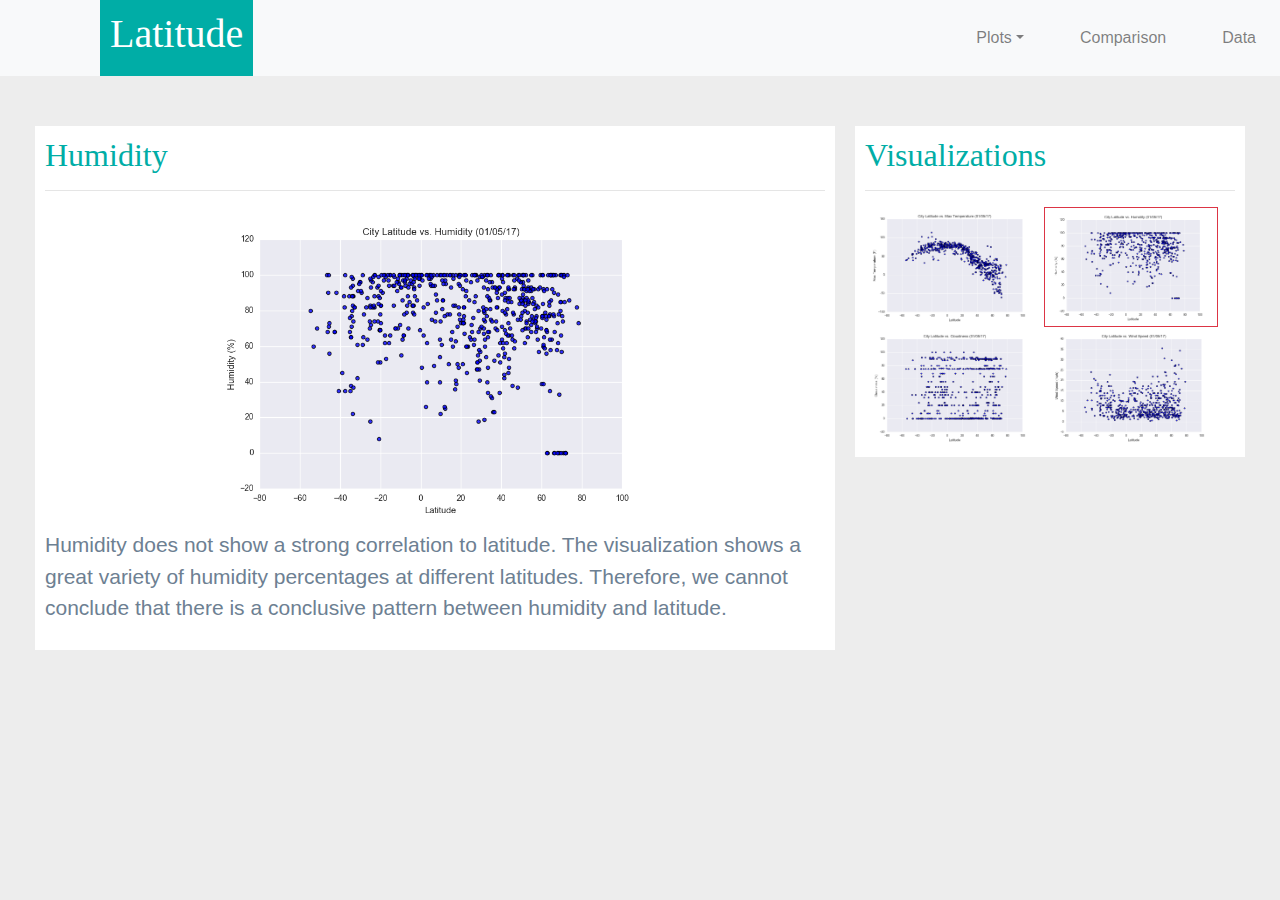
<file: humidity.html>
<!DOCTYPE html>
<html lang="en-us">

<head>

  <meta charset="UTF-8">
  <title>Latitude vs Humidity</title>

  <!-- Bring in our bootstrap stylesheet -->
  <link rel="stylesheet" href="https://stackpath.bootstrapcdn.com/bootstrap/4.3.1/css/bootstrap.min.css" integrity="sha384-ggOyR0iXCbMQv3Xipma34MD+dH/1fQ784/j6cY/iJTQUOhcWr7x9JvoRxT2MZw1T" crossorigin="anonymous">  <link rel="stylesheet" href="style.css">

  <link rel="stylesheet" href="style.css">
</head>

<body>
          <nav class="navbar navbar-expand-lg navbar-light bg-light">
              <a class="navbar-brand" href="index.html"><h1>Latitude</h1></a>
              <button class="navbar-toggler" type="button" data-toggle="collapse" data-target="#navbarSupportedContent" aria-controls="navbarSupportedContent" aria-expanded="false" aria-label="Toggle navigation">
                <span class="navbar-toggler-icon"></span>
              </button>
            
              <div class="collapse navbar-collapse" id="navbarSupportedContent"></div>
            
                <ul class="navbar-nav mr-auto">
                  
                  <li class="nav-item dropdown">


                      

                    <a class="nav-link dropdown-toggle" id="navbarDropdown" data-toggle="dropdown" aria-haspopup="true" aria-expanded="false">
                      Plots</a>
                    <div class="dropdown-menu" aria-labelledby="dropdownMenuButton">
                        <a class="dropdown-item" href="maxtemperature.html">Max Temperature</a>
                        <a class="dropdown-item" href="humidity.html">Humidity</a>
                        <a class="dropdown-item" href="cloudiness.html">Cloudiness</a>
                        <a class="dropdown-item" href="windspeed.html">Wind Speed</a>
                    </div>
                    </li>
                
                
                <ul class="nav-item">
                  <a class="nav-link" href="comparison.html">Comparison</a>
                </ul>
                <ul class="nav-item">
                    <a class="nav-link" href="data.html">Data</a>
                </ul>
              </ul>
            
          </nav>
    <!-- Our columns function in rows. -->
    <div class="row">

      <!-- Columns have 12 areas of width to work with. -->

      <!-- One third of screen (8/12) -->
      <div class="col-md-8">
          <div class="box">
            <h2>Humidity</h2>
            <hr>
            <!-- This is column 1 of 3 -->
            <img src="Resources/assets/images/Fig2.png" class="imgage"  alt="Max Temperature" />
            <p>Humidity does not show a strong correlation to latitude. The visualization shows a great variety of humidity percentages at different latitudes. Therefore, we cannot conclude that there is a conclusive pattern between humidity and latitude.</p>

          </div>
    </div>
      <!-- One third of screen (4/12) -->
     
      <div class="col-4">
        <div class="box">
        <h2>Visualizations</h2>
        <hr>
        <img src="Resources/assets/images/Fig1.png" height="120" alt="visualtion1" >
        <img src="Resources/assets/images/Fig2.png" height="120" alt="visualtion2" class="border border-danger">
        <img src="Resources/assets/images/Fig3.png" height="120" alt="visualtion3">
        <img src="Resources/assets/images/Fig4.png" height="120" alt="visualtion4">
      </div>
    </div>
     
    </div>

  </div>



  </div>
  <script src="https://code.jquery.com/jquery-3.3.1.slim.min.js" integrity="sha384-q8i/X+965DzO0rT7abK41JStQIAqVgRVzpbzo5smXKp4YfRvH+8abtTE1Pi6jizo" crossorigin="anonymous"></script>
  <script src="https://cdnjs.cloudflare.com/ajax/libs/popper.js/1.14.7/umd/popper.min.js" integrity="sha384-UO2eT0CpHqdSJQ6hJty5KVphtPhzWj9WO1clHTMGa3JDZwrnQq4sF86dIHNDz0W1" crossorigin="anonymous"></script>
  <script src="https://stackpath.bootstrapcdn.com/bootstrap/4.3.1/js/bootstrap.min.js" integrity="sha384-JjSmVgyd0p3pXB1rRibZUAYoIIy6OrQ6VrjIEaFf/nJGzIxFDsf4x0xIM+B07jRM" crossorigin="anonymous"></script>
</body>

</html>
</file>
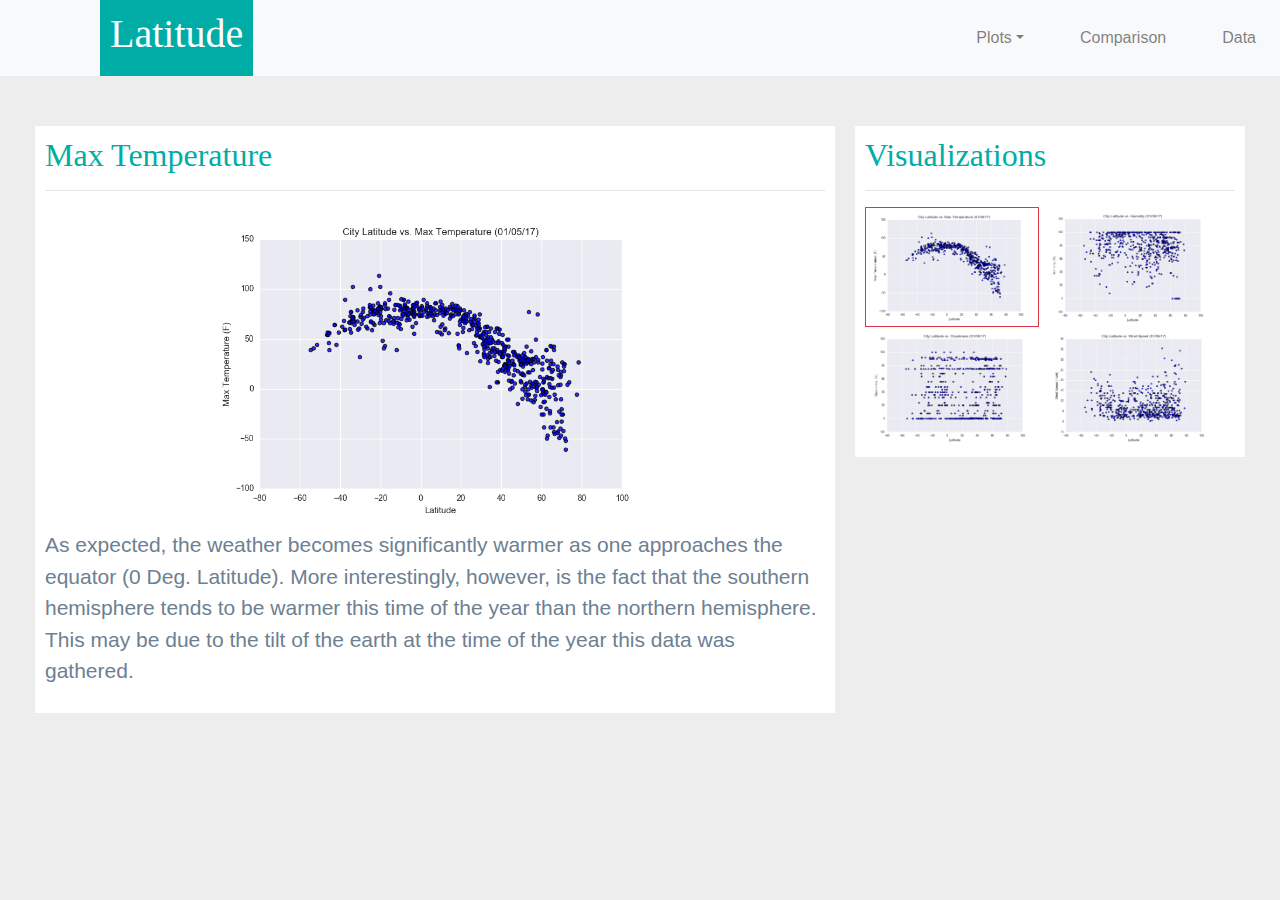
<file: maxtemperature.html>
<!DOCTYPE html>
<html lang="en-us">

<head>

  <meta charset="UTF-8">
  <title>Latitude vs Max Temperature</title>

  <!-- Bring in our bootstrap stylesheet -->
  <link rel="stylesheet" href="https://stackpath.bootstrapcdn.com/bootstrap/4.3.1/css/bootstrap.min.css" integrity="sha384-ggOyR0iXCbMQv3Xipma34MD+dH/1fQ784/j6cY/iJTQUOhcWr7x9JvoRxT2MZw1T" crossorigin="anonymous">  <link rel="stylesheet" href="style.css">

  <link rel="stylesheet" href="style.css">
</head>

<body>
          <nav class="navbar navbar-expand-lg navbar-light bg-light">
              <a class="navbar-brand" href="index.html"><h1>Latitude</h1></a>
              <button class="navbar-toggler" type="button" data-toggle="collapse" data-target="#navbarSupportedContent" aria-controls="navbarSupportedContent" aria-expanded="false" aria-label="Toggle navigation">
                <span class="navbar-toggler-icon"></span>
              </button>
            
              <div class="collapse navbar-collapse" id="navbarSupportedContent"></div>
            
                <ul class="navbar-nav mr-auto">
                  
                  <li class="nav-item dropdown">


                      

                    <a class="nav-link dropdown-toggle" id="navbarDropdown" data-toggle="dropdown" aria-haspopup="true" aria-expanded="false">
                      Plots</a>
                    <div class="dropdown-menu" aria-labelledby="dropdownMenuButton">
                        <a class="dropdown-item" href="maxtemperature.html">Max Temperature</a>
                        <a class="dropdown-item" href="humidity.html">Humidity</a>
                        <a class="dropdown-item" href="cloudiness.html">Cloudiness</a>
                        <a class="dropdown-item" href="windspeed.html">Wind Speed</a>
                    </div>
                    </li>
                
                
                <ul class="nav-item">
                  <a class="nav-link" href="comparison.html">Comparison</a>
                </ul>
                <ul class="nav-item">
                    <a class="nav-link" href="data.html">Data</a>
                </ul>
              </ul>
            
          </nav>
    <!-- Our columns function in rows. -->
    <div class="row">

      <!-- Columns have 12 areas of width to work with. -->

      <!-- One third of screen (8/12) -->
      <div class="col-md-8">
          <div class="box">
            <h2>Max Temperature</h2>
            <hr>
            <!-- This is column 1 of 3 -->
            <img src="Resources/assets/images/Fig1.png" class="imgage"  alt="Max Temperature" />
            <p>As expected, the weather becomes significantly warmer as one approaches the equator (0 Deg. Latitude). More interestingly, however, is the fact that the southern hemisphere tends to be warmer this time of the year than the northern hemisphere. This may be due to the tilt of the earth at the time of the year this data was gathered.</p>

          </div>
    </div>
      <!-- One third of screen (4/12) -->
     
      <div class="col-4">
        <div class="box">
        <h2>Visualizations</h2>
        <hr>
        <img src="Resources/assets/images/Fig1.png" height="120" alt="visualtion1" class="border border-danger">
        <img src="Resources/assets/images/Fig2.png" height="120" alt="visualtion2">
        <img src="Resources/assets/images/Fig3.png" height="120" alt="visualtion3">
        <img src="Resources/assets/images/Fig4.png" height="120" alt="visualtion4">
      </div>
    </div>
     
    </div>

  </div>



  </div>
  <script src="https://code.jquery.com/jquery-3.3.1.slim.min.js" integrity="sha384-q8i/X+965DzO0rT7abK41JStQIAqVgRVzpbzo5smXKp4YfRvH+8abtTE1Pi6jizo" crossorigin="anonymous"></script>
  <script src="https://cdnjs.cloudflare.com/ajax/libs/popper.js/1.14.7/umd/popper.min.js" integrity="sha384-UO2eT0CpHqdSJQ6hJty5KVphtPhzWj9WO1clHTMGa3JDZwrnQq4sF86dIHNDz0W1" crossorigin="anonymous"></script>
  <script src="https://stackpath.bootstrapcdn.com/bootstrap/4.3.1/js/bootstrap.min.js" integrity="sha384-JjSmVgyd0p3pXB1rRibZUAYoIIy6OrQ6VrjIEaFf/nJGzIxFDsf4x0xIM+B07jRM" crossorigin="anonymous"></script>
</body>

</html>
</file>
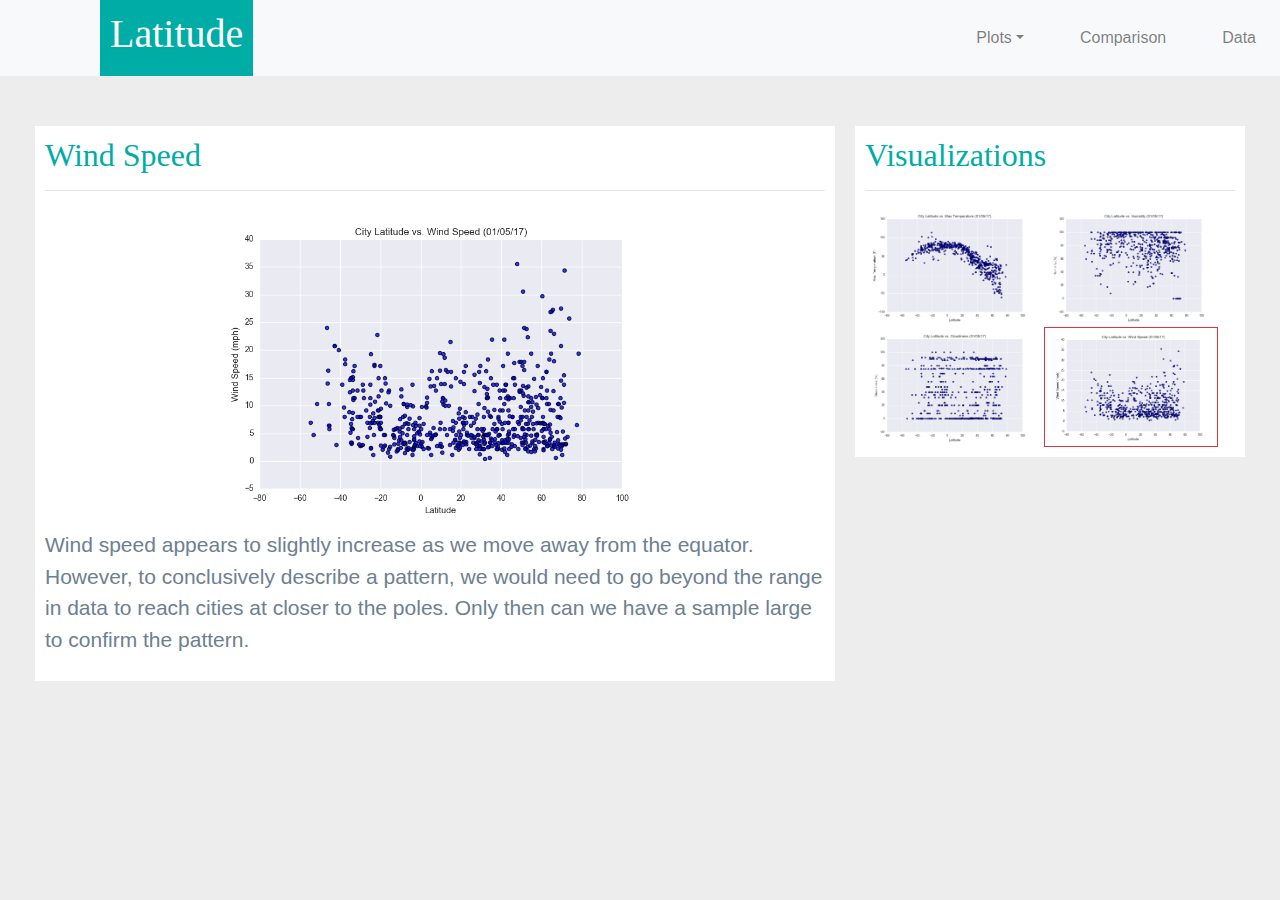
<file: Wind Speed.html>
<!DOCTYPE html>
<html lang="en-us">

<head>

  <meta charset="UTF-8">
  <title>Latitude vs Wind Speed</title>

  <!-- Bring in our bootstrap stylesheet -->
  <link rel="stylesheet" href="https://stackpath.bootstrapcdn.com/bootstrap/4.3.1/css/bootstrap.min.css" integrity="sha384-ggOyR0iXCbMQv3Xipma34MD+dH/1fQ784/j6cY/iJTQUOhcWr7x9JvoRxT2MZw1T" crossorigin="anonymous">  <link rel="stylesheet" href="style.css">

  <link rel="stylesheet" href="style.css">
</head>

<body>
          <nav class="navbar navbar-expand-lg navbar-light bg-light">
              <a class="navbar-brand" href="index.html"><h1>Latitude</h1></a>
              <button class="navbar-toggler" type="button" data-toggle="collapse" data-target="#navbarSupportedContent" aria-controls="navbarSupportedContent" aria-expanded="false" aria-label="Toggle navigation">
                <span class="navbar-toggler-icon"></span>
              </button>
            
              <div class="collapse navbar-collapse" id="navbarSupportedContent"></div>
            
                <ul class="navbar-nav mr-auto">
                  
                  <li class="nav-item dropdown">


                      

                    <a class="nav-link dropdown-toggle" id="navbarDropdown" data-toggle="dropdown" aria-haspopup="true" aria-expanded="false">
                      Plots</a>
                    <div class="dropdown-menu" aria-labelledby="dropdownMenuButton">
                        <a class="dropdown-item" href="maxtemperature.html">Max Temperature</a>
                        <a class="dropdown-item" href="humidity.html">Humidity</a>
                        <a class="dropdown-item" href="cloudiness.html">Cloudiness</a>
                        <a class="dropdown-item" href="windspeed.html">Wind Speed</a>
                    </div>
                    </li>
                
                
                <ul class="nav-item">
                  <a class="nav-link" href="comparison.html">Comparison</a>
                </ul>
                <ul class="nav-item">
                    <a class="nav-link" href="data.html">Data</a>
                </ul>
              </ul>
            
          </nav>
    <!-- Our columns function in rows. -->
    <div class="row">

      <!-- Columns have 12 areas of width to work with. -->

      <!-- One third of screen (8/12) -->
      <div class="col-md-8">
          <div class="box">
            <h2>Wind Speed</h2>
            <hr>
            <!-- This is column 1 of 3 -->
            <img src="Resources/assets/images/Fig4.png" class="imgage"  alt="Max Temperature" />
            <p>Wind speed appears to slightly increase as we move away from the equator. However, to conclusively describe a pattern, we would need to go beyond the range in data to reach cities at closer to the poles. Only then can we have a sample large to confirm the pattern.</p>

          </div>
    </div>
      <!-- One third of screen (4/12) -->
     
      <div class="col-4">
        <div class="box">
        <h2>Visualizations</h2>
        <hr>
        <img src="Resources/assets/images/Fig1.png" height="120" alt="visualtion1" >
        <img src="Resources/assets/images/Fig2.png" height="120" alt="visualtion2" >
        <img src="Resources/assets/images/Fig3.png" height="120" alt="visualtion3" >
        <img src="Resources/assets/images/Fig4.png" height="120" alt="visualtion4" class="border border-danger">
      </div>
    </div>
     
    </div>

  </div>



  </div>
  <script src="https://code.jquery.com/jquery-3.3.1.slim.min.js" integrity="sha384-q8i/X+965DzO0rT7abK41JStQIAqVgRVzpbzo5smXKp4YfRvH+8abtTE1Pi6jizo" crossorigin="anonymous"></script>
  <script src="https://cdnjs.cloudflare.com/ajax/libs/popper.js/1.14.7/umd/popper.min.js" integrity="sha384-UO2eT0CpHqdSJQ6hJty5KVphtPhzWj9WO1clHTMGa3JDZwrnQq4sF86dIHNDz0W1" crossorigin="anonymous"></script>
  <script src="https://stackpath.bootstrapcdn.com/bootstrap/4.3.1/js/bootstrap.min.js" integrity="sha384-JjSmVgyd0p3pXB1rRibZUAYoIIy6OrQ6VrjIEaFf/nJGzIxFDsf4x0xIM+B07jRM" crossorigin="anonymous"></script>
</body>

</html>
</file>
<file: style.css>
body {
  background-color:rgb(237, 237, 237);
  
}

.col-md-8 {
  background-color:rgb(237, 237, 237);
  padding: 10px;
}
.col-4 {
  background-color:rgb(237, 237, 237);
  padding: 10px;
}


.nav  li.dropdown.open {
  position: relative;
}
.nav  li.dropdown.open .dropdown-menu {
  display:table; 
  width: 100%; 
  text-align: right; 
  left:0; right:0;
}
.dropdown-menu li {
  display: table-cell;
}

.navbar-brand {
  font-family: "Times New Roman", Times, serif;
  color:white ;
  background-color: rgb(0, 173, 166);
  padding: 10px;
}
.image_w {
float: left;

}

h1 {
  font-family: "Times New Roman", Times, serif;
  color: white;
}


h2 {
  font-family: "Times New Roman", Times, serif;
  color: rgb(0, 173, 166);
}

.row {

  background:rgb(237, 237, 237);
  padding: 40px;

}
.row2 {

  background:white;
  padding: 40px;

}

.navbar {

text-align: right;
padding-top: 0px;
padding-bottom: 0px;
padding-left: 100px;

}

.box {

  background:white;
  padding: 10px;

}
.col-md-6 {
  padding-left:0px;
  padding-right:0px;
}

.container {

  background:white;
  padding: 10px;

}
.container-fluid {

  background:white;
  padding: 10px;

}

.nav-link {

  color: black;


}

footer {
  background-color: #666666;
  border-top-style: solid;
  border-top-width: 5px;
  border-top-color: #0BADA6;
  color: white;
  min-height: 55px;
  font-family: Arial, Helvetica, sans-serif;
  font-size: 15px;
  text-align: center;
  position: fixed;
  left: 0;
  bottom: 0;
  width: 100%;
  padding-top: 15px;
}

p {
  color: #6D8092;
  font-family: Arial, Helvetica, sans-serif;
  font-size: 21px;
}

h3 {
  font-family: "Times New Roman", Times, serif;
  color: rgb(0, 173, 166);
  text-align: center;
  font-weight: bolder;
  padding-top: 25px;
}
.imgage {
  text-align: center;
  display: block;
  margin-left: auto;
  margin-right: auto;
  width: 60%;
}
</file>
